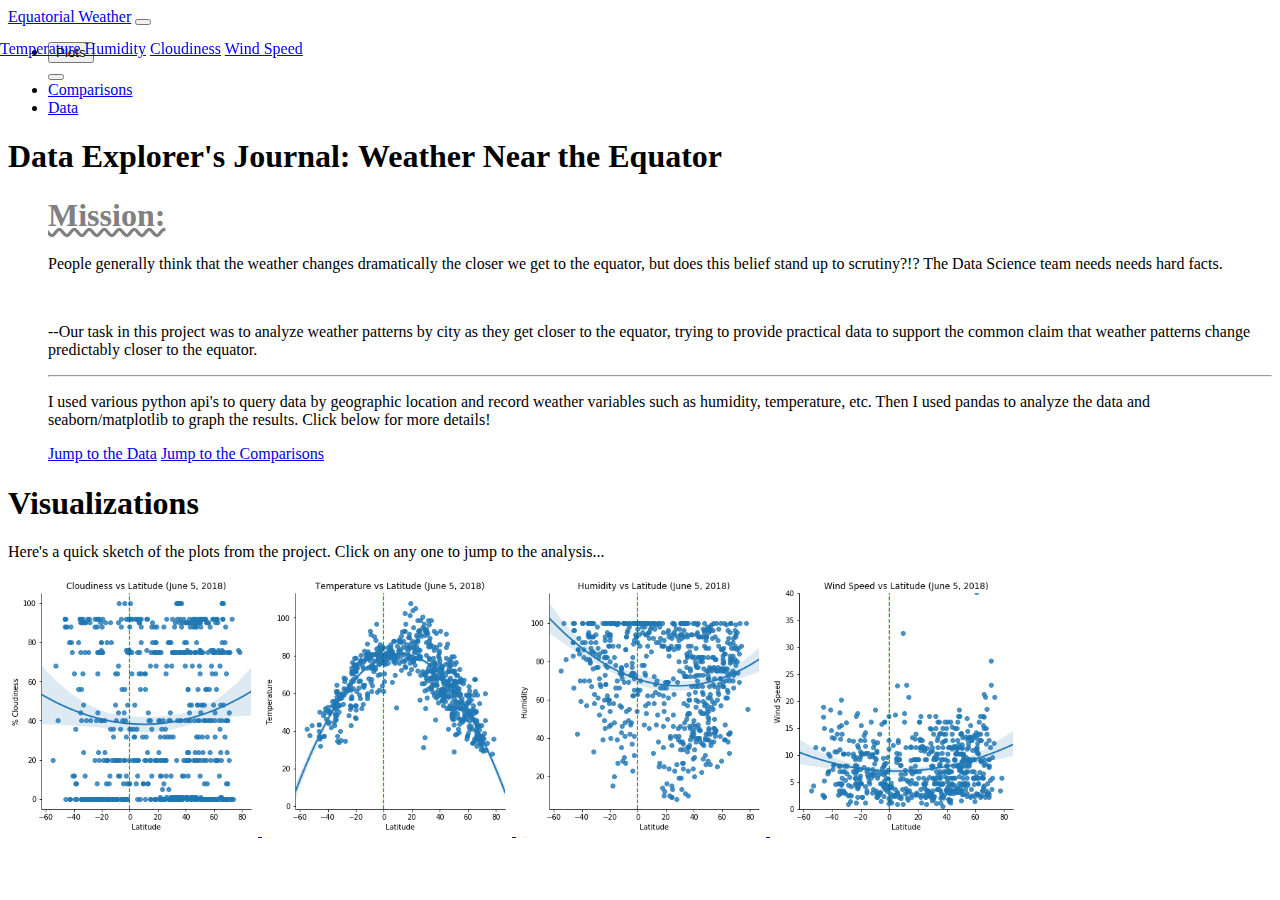
<file: index.html>
<!DOCTYPE html>
<html lang="en">
<head>
    <meta charset="UTF-8">
    <meta name="viewport" content="width=device-width, initial-scale=1.0">
    <meta http-equiv="X-UA-Compatible" content="ie=edge">
    <title>Equator Weather Project</title>
    <link rel="stylesheet" href="https://bootswatch.com/4/sketchy/bootstrap.min.css"/>
    <link rel="stylesheet" href="style.css"/>
</head>

<nav class="navbar navbar-expand-lg navbar-dark bg-dark">
    <a class="navbar-brand" href="index.html">Equatorial Weather</a>
    <button class="navbar-toggler" type="button" data-toggle="collapse" data-target="#navbarColor02" aria-controls="navbarColor02" aria-expanded="false" aria-label="Toggle navigation">
      <span class="navbar-toggler-icon"></span>
    </button>
  
    <div class="collapse navbar-collapse" id="navbarColor02">
      <ul class="navbar-nav ml-auto">
        <li class="nav-item">
            <div class="btn-group" role="group" aria-label="Button group with nested dropdown">
                <button type="button" class="btn btn-primary">Plots</button>
                <div class="btn-group" role="group">
                  <button id="btnGroupDrop1" type="button" class="btn btn-primary dropdown-toggle" data-toggle="dropdown" aria-haspopup="true" aria-expanded="false"></button>
                  <div class="dropdown-menu" aria-labelledby="btnGroupDrop1" x-placement="bottom-start" style="position: absolute; transform: translate3d(0px, 40px, 0px); top: 0px; left: 0px; will-change: transform;">
                    <a class="dropdown-item" href="temp_v_lat.html">Temperature</a>
                    <a class="dropdown-item" href="humidity_v_lat.html">Humidity</a>
                    <a class="dropdown-item" href="cloud_v_lat.html">Cloudiness</a>
                    <a class="dropdown-item" href="ws_v_lat.html">Wind Speed</a>
                  </div>
                </div>
            </div>
        </li>  
        <li class="nav-item">
          <a class="nav-link" href="comparisons.html">Comparisons</a>
        </li>
        <li class="nav-item my-2 my-lg-0">
          <a class="nav-link" href="data.html">Data</a>
        </li>
        
      </ul>
    </div>
</nav>

<body>
    <div class="row text-center">
           <div class="col-xs-3 col-sm-6 col-md-12">
              <h1>Data Explorer's Journal: Weather Near the Equator</h1>
            </div>
    </div>
    <dir class="container">
        <div class="jumbotron">
            <h1 class="display-3 wavey">Mission:</h1>
            <p class="lead">People generally think that the weather changes dramatically the closer we get to the equator, but does this belief stand up to scrutiny?!? The Data Science team needs needs hard facts.</p>
            <br>
            <p class="lead">--Our task in this project was to analyze weather patterns by city as they get closer to the equator, trying to provide practical data to support the common claim that weather patterns change predictably closer to the equator.</p>
            <hr class="my-4">
            <p><span class="glyphicon glyphicon-star" aria-hidden="true"></span>
              I used various python api's to query data by geographic location and record weather variables such as humidity, temperature, etc. Then I used pandas to analyze the data and seaborn/matplotlib to graph the results. Click below for more details!</p>
            <p class="lead">
              <a class="btn btn-primary btn-lg" href="data.html" role="button">Jump to the Data</a>
              <a class="btn btn-primary btn-lg" href="comparisons.html" role="button">Jump to the Comparisons</a>
            </p>
          </div>
    </dir>
    <div class="container">
      <div class="row">
        <div class="col-xs-3 col-sm-6 col-md-12">
          <h1>
            Visualizations  
          </h1>
          <p class="small-font">
              Here's a quick sketch of the plots from the project. Click on any one to jump to the analysis...
            </p>
        </div>
      </div>
      <div class="row">
          <div class="col-xs-3 col-sm-6 col-md-12">
              <a href="cloud_v_lat.html"> 
                  <img src="cloud_v_lat.png" alt="Cloudiness" width="250">
                </a>
                <a href="temp_v_lat.html"> 
                  <img src="temp_v_lat.png" alt="temp" width="250">
                </a>
                <a href="humidity_v_lat.html"> 
                  <img src="humidity_v_lat.png" alt="humidity" width="250">
                </a>
                <a href="ws_v_lat.html"> 
                    <img src="ws_v_lat.png" alt="wind speed" width="250">
                  </a>
          </div>
      </div>


    </div>
    
    



<script src="https://ajax.googleapis.com/ajax/libs/jquery/3.1.1/jquery.min.js"></script>
<script src="https://stackpath.bootstrapcdn.com/bootstrap/4.1.2/js/bootstrap.min.js" integrity="sha384-o+RDsa0aLu++PJvFqy8fFScvbHFLtbvScb8AjopnFD+iEQ7wo/CG0xlczd+2O/em" crossorigin="anonymous"></script>

</body>
</html>
</file>
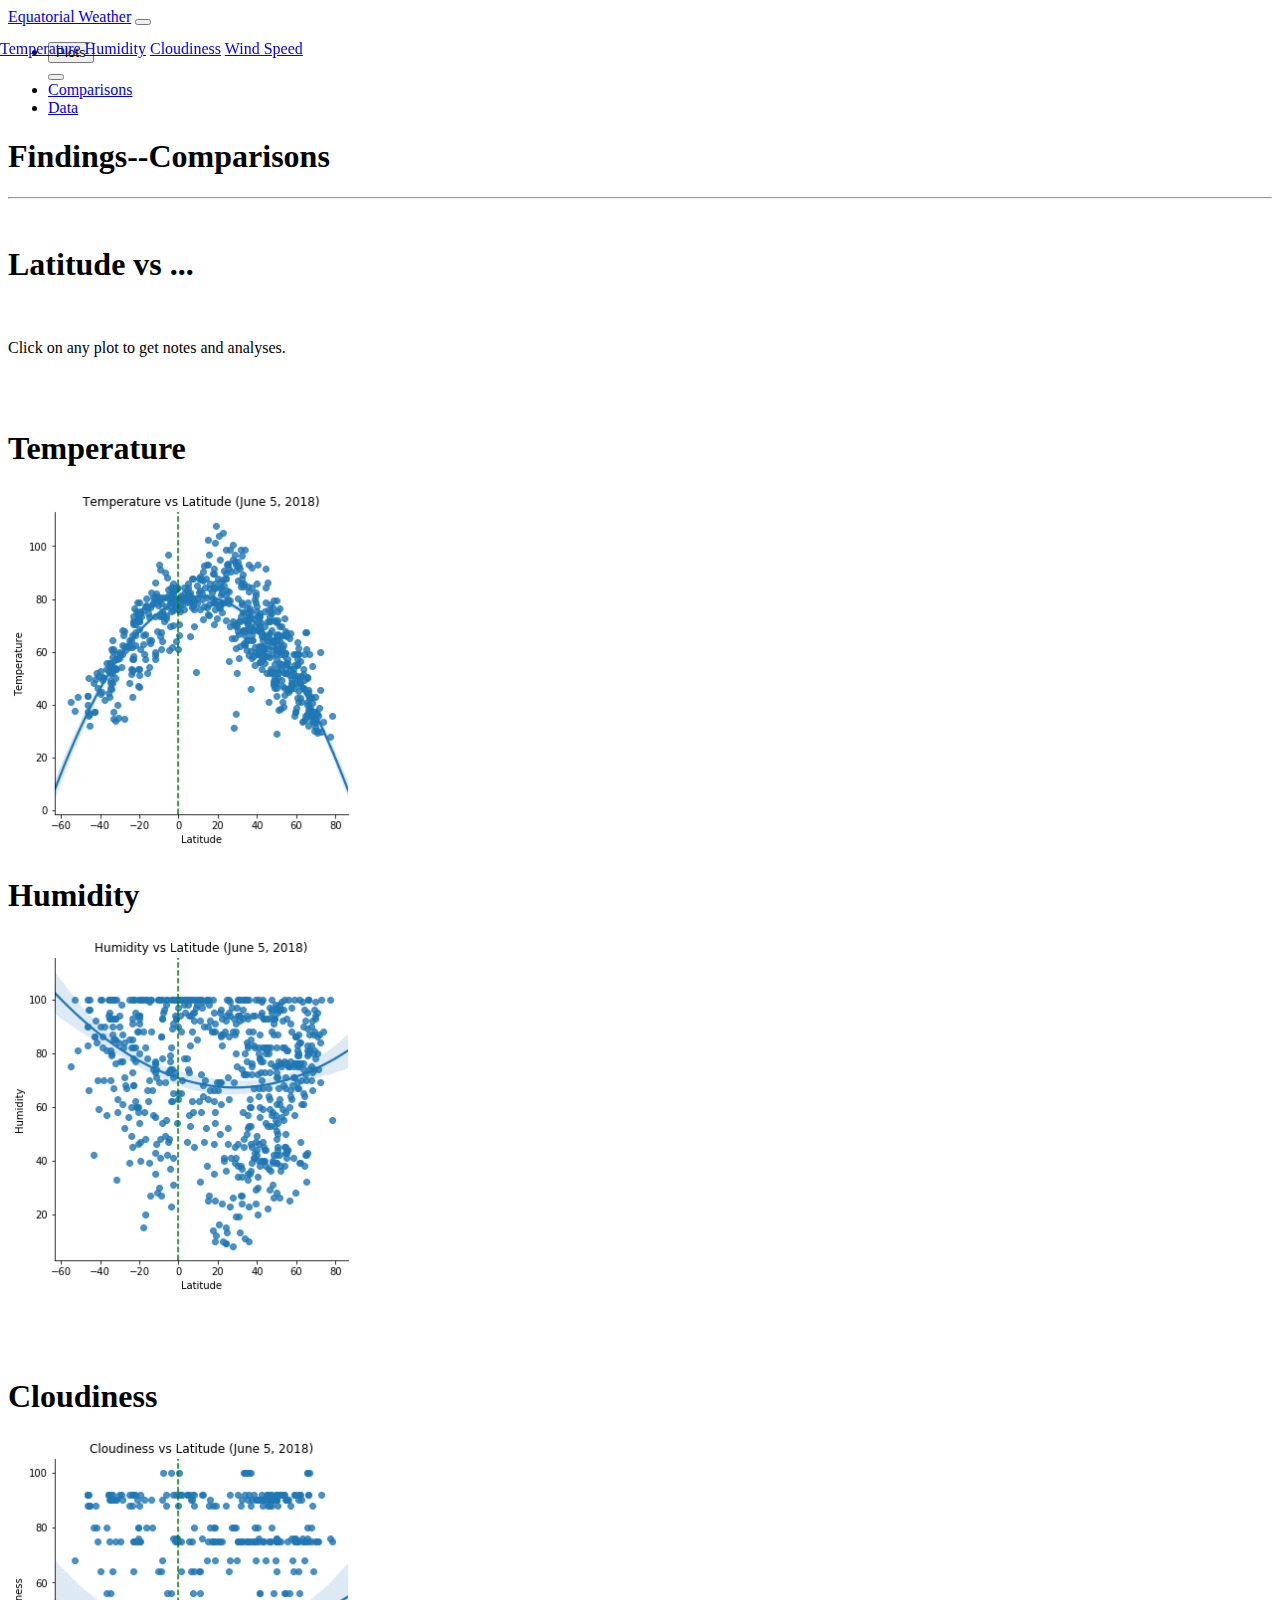
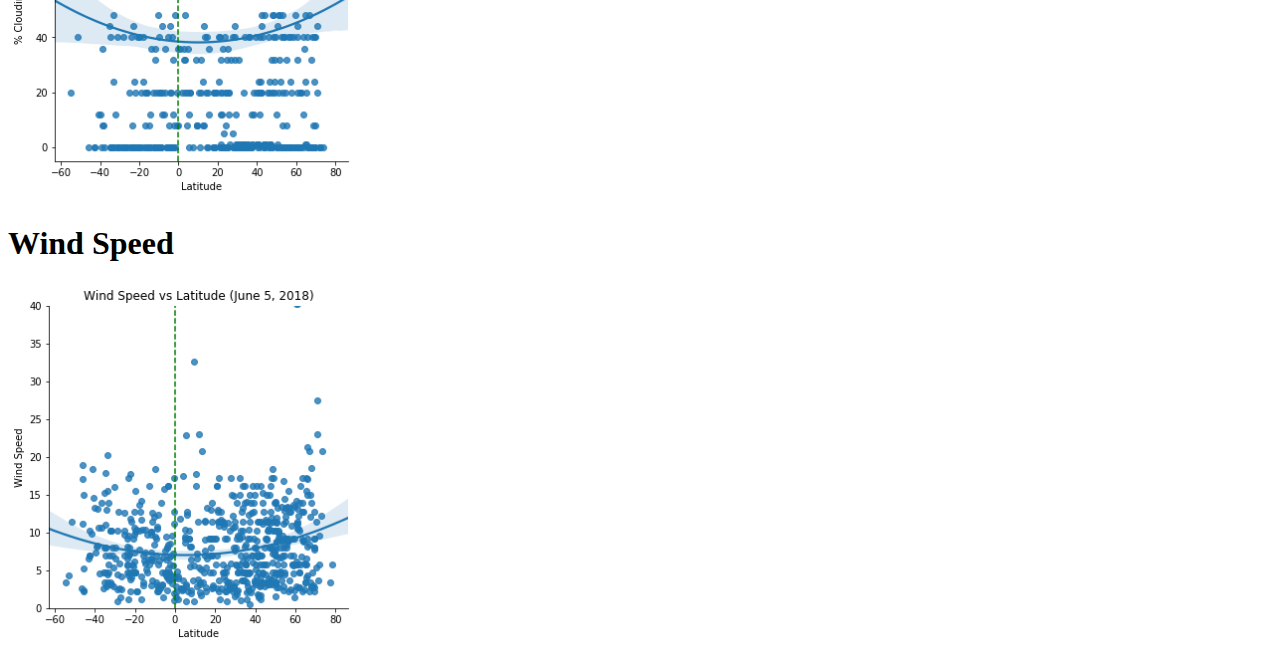
<file: comparisons.html>
<!DOCTYPE html>
<html lang="en">
<head>
    <meta charset="UTF-8">
    <meta name="viewport" content="width=device-width, initial-scale=1.0">
    <meta http-equiv="X-UA-Compatible" content="ie=edge">
    <title>Equator Weather Project: Comparisons</title>
    <link rel="stylesheet" href="https://bootswatch.com/4/sketchy/bootstrap.min.css"/>
    <link rel="stylesheet" href="style.css"/>
</head>

<nav class="navbar navbar-expand-lg navbar-dark bg-dark">
    <a class="navbar-brand" href="index.html">Equatorial Weather</a>
    <button class="navbar-toggler" type="button" data-toggle="collapse" data-target="#navbarColor02" aria-controls="navbarColor02" aria-expanded="false" aria-label="Toggle navigation">
      <span class="navbar-toggler-icon"></span>
    </button>
  
    <div class="collapse navbar-collapse" id="navbarColor02">
      <ul class="navbar-nav ml-auto">
        <li class="nav-item">
            <div class="btn-group" role="group" aria-label="Button group with nested dropdown">
                <button type="button" class="btn btn-primary">Plots</button>
                <div class="btn-group" role="group">
                  <button id="btnGroupDrop1" type="button" class="btn btn-primary dropdown-toggle" data-toggle="dropdown" aria-haspopup="true" aria-expanded="false"></button>
                  <div class="dropdown-menu" aria-labelledby="btnGroupDrop1" x-placement="bottom-start" style="position: absolute; transform: translate3d(0px, 40px, 0px); top: 0px; left: 0px; will-change: transform;">
                    <a class="dropdown-item" href="temp_v_lat.html">Temperature</a>
                    <a class="dropdown-item" href="humidity_v_lat.html">Humidity</a>
                    <a class="dropdown-item" href="cloud_v_lat.html">Cloudiness</a>
                    <a class="dropdown-item" href="ws_v_lat.html">Wind Speed</a>
                  </div>
                </div>
            </div>
        </li>  
        <li class="nav-item">
          <a class="nav-link" href="comparisons.html">Comparisons</a>
        </li>
        <li class="nav-item my-2 my-lg-0">
          <a class="nav-link" href="data.html">Data</a>
        </li>
        
      </ul>
    </div>
</nav>

<body>
    <div class="row text-center">
         <div class="col-xs-3 col-sm-6 col-md-12">
            <h1>Findings--Comparisons</h1>
          </div>
    </div>
    <hr>
    <br>
    <div class="row text-center">
        <div class="col-xs-3 col-sm-6 col-md-12">
           <h1>Latitude vs ...</h1>
         </div>
    </div>
    <br>
    <div class="container">
    <div class="row">
        <div class="col-xs-3 col-sm-6 col-md-12">
          <p class="findings">Click on any plot to get notes and analyses.</p>
        </div>
    </div>
    <br>
    <br>
    <div class="row">
      <div class="col-xs-3 col-sm-6 col-md-6">
          <h1 class="findings">Temperature</h1>
            <a href="temp_v_lat.html"> 
              <img src="temp_v_lat.png" alt="temp" width="350">
            </a>
      </div>
      <div class="col-xs-3 col-sm-6 col-md-6">
          <h1 class="findings">Humidity</h1>
            <a href="humidity_v_lat.html">
              <img src="humidity_v_lat.png" alt="Humidity" width="350">
            </a>     
      </div>
    </div>
    <br>
    <br>
    <br>
    <div class="row">
      <div class="col-xs-3 col-sm-6 col-md-6">
          <h1 class="findings">Cloudiness</h1>
            <a href="cloud_v_lat.html"> 
              <img src="cloud_v_lat.png" alt="Cloudiness" width="350">
            </a>
      </div>
      <div class="col-xs-3 col-sm-6 col-md-6">
          <h1 class="findings">Wind Speed</h1>
            <a href="ws_v_lat.html">
              <img src="ws_v_lat.png" alt="Wind Speed" width="350">
            </a>     
      </div>
    </div>

</div>

<script src="https://ajax.googleapis.com/ajax/libs/jquery/3.1.1/jquery.min.js"></script>
<script src="https://stackpath.bootstrapcdn.com/bootstrap/4.1.2/js/bootstrap.min.js" integrity="sha384-o+RDsa0aLu++PJvFqy8fFScvbHFLtbvScb8AjopnFD+iEQ7wo/CG0xlczd+2O/em" crossorigin="anonymous"></script>

</body>
</html>
</file>
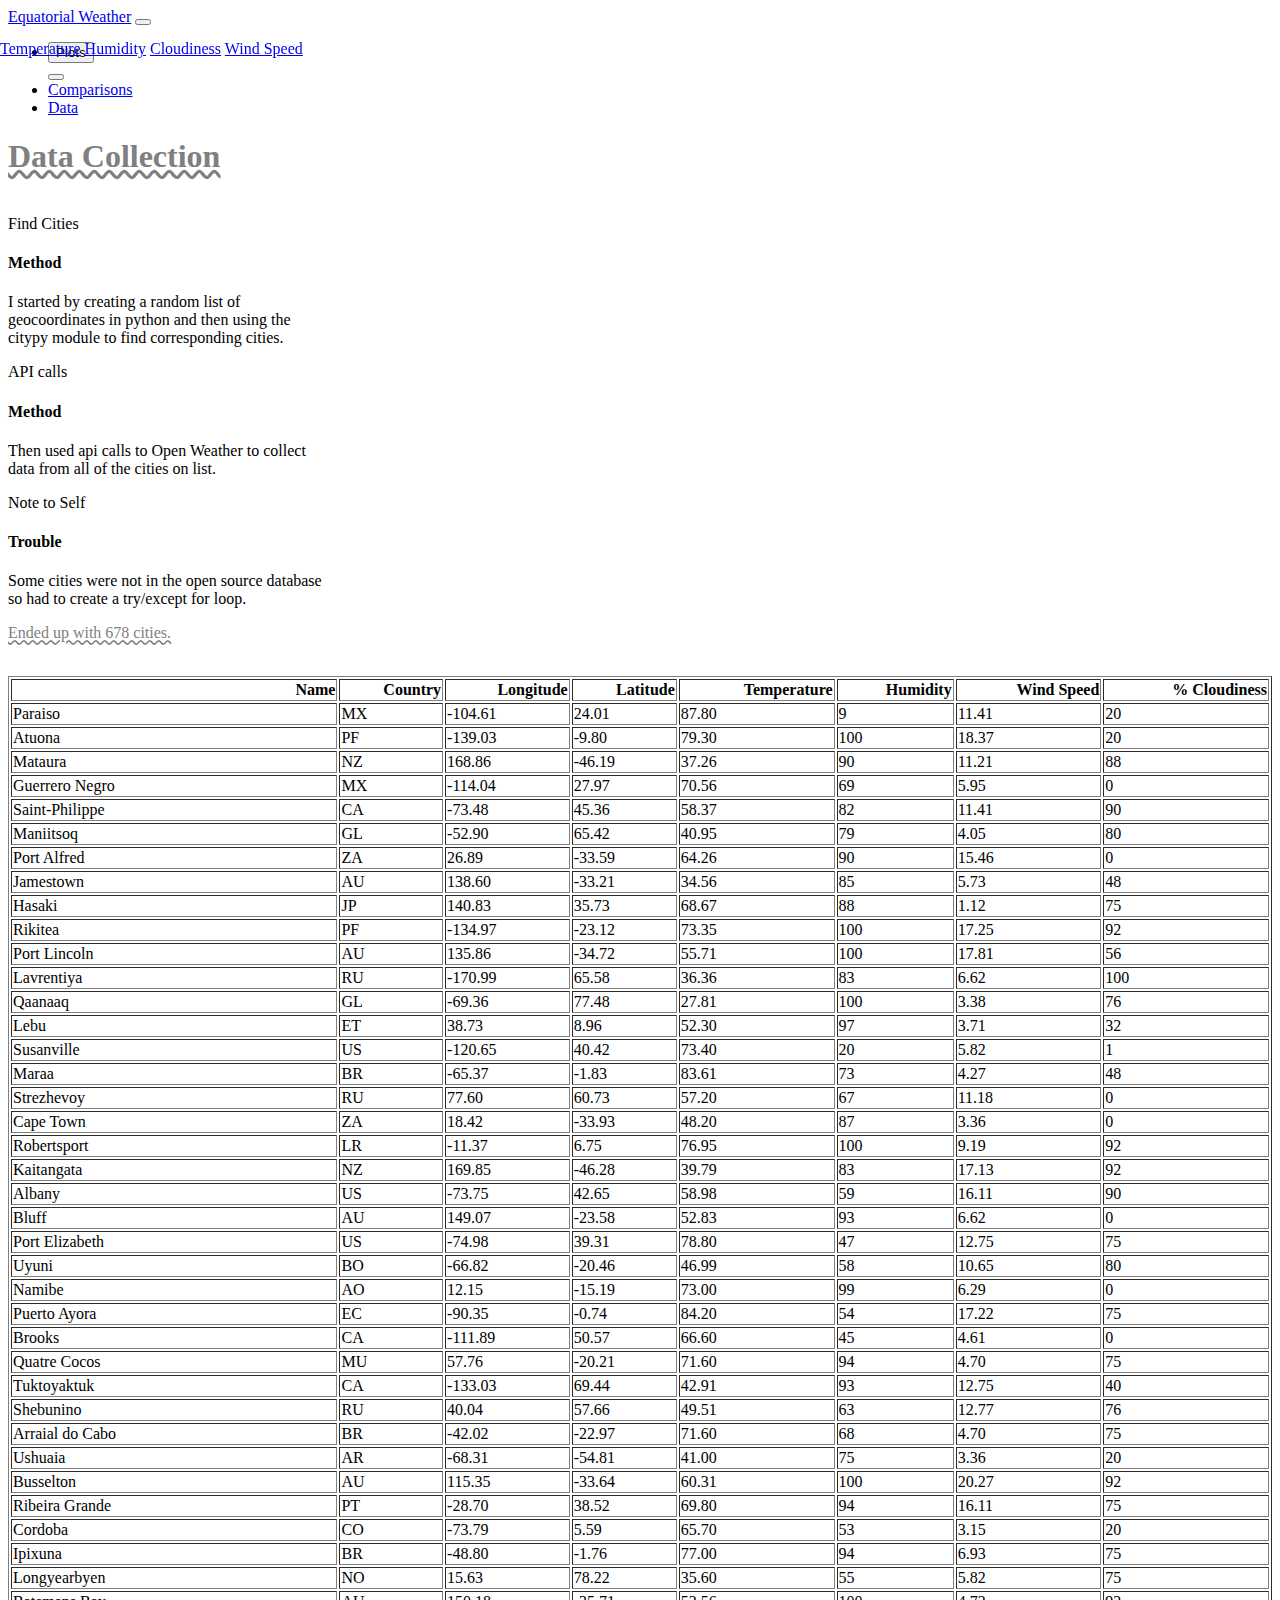
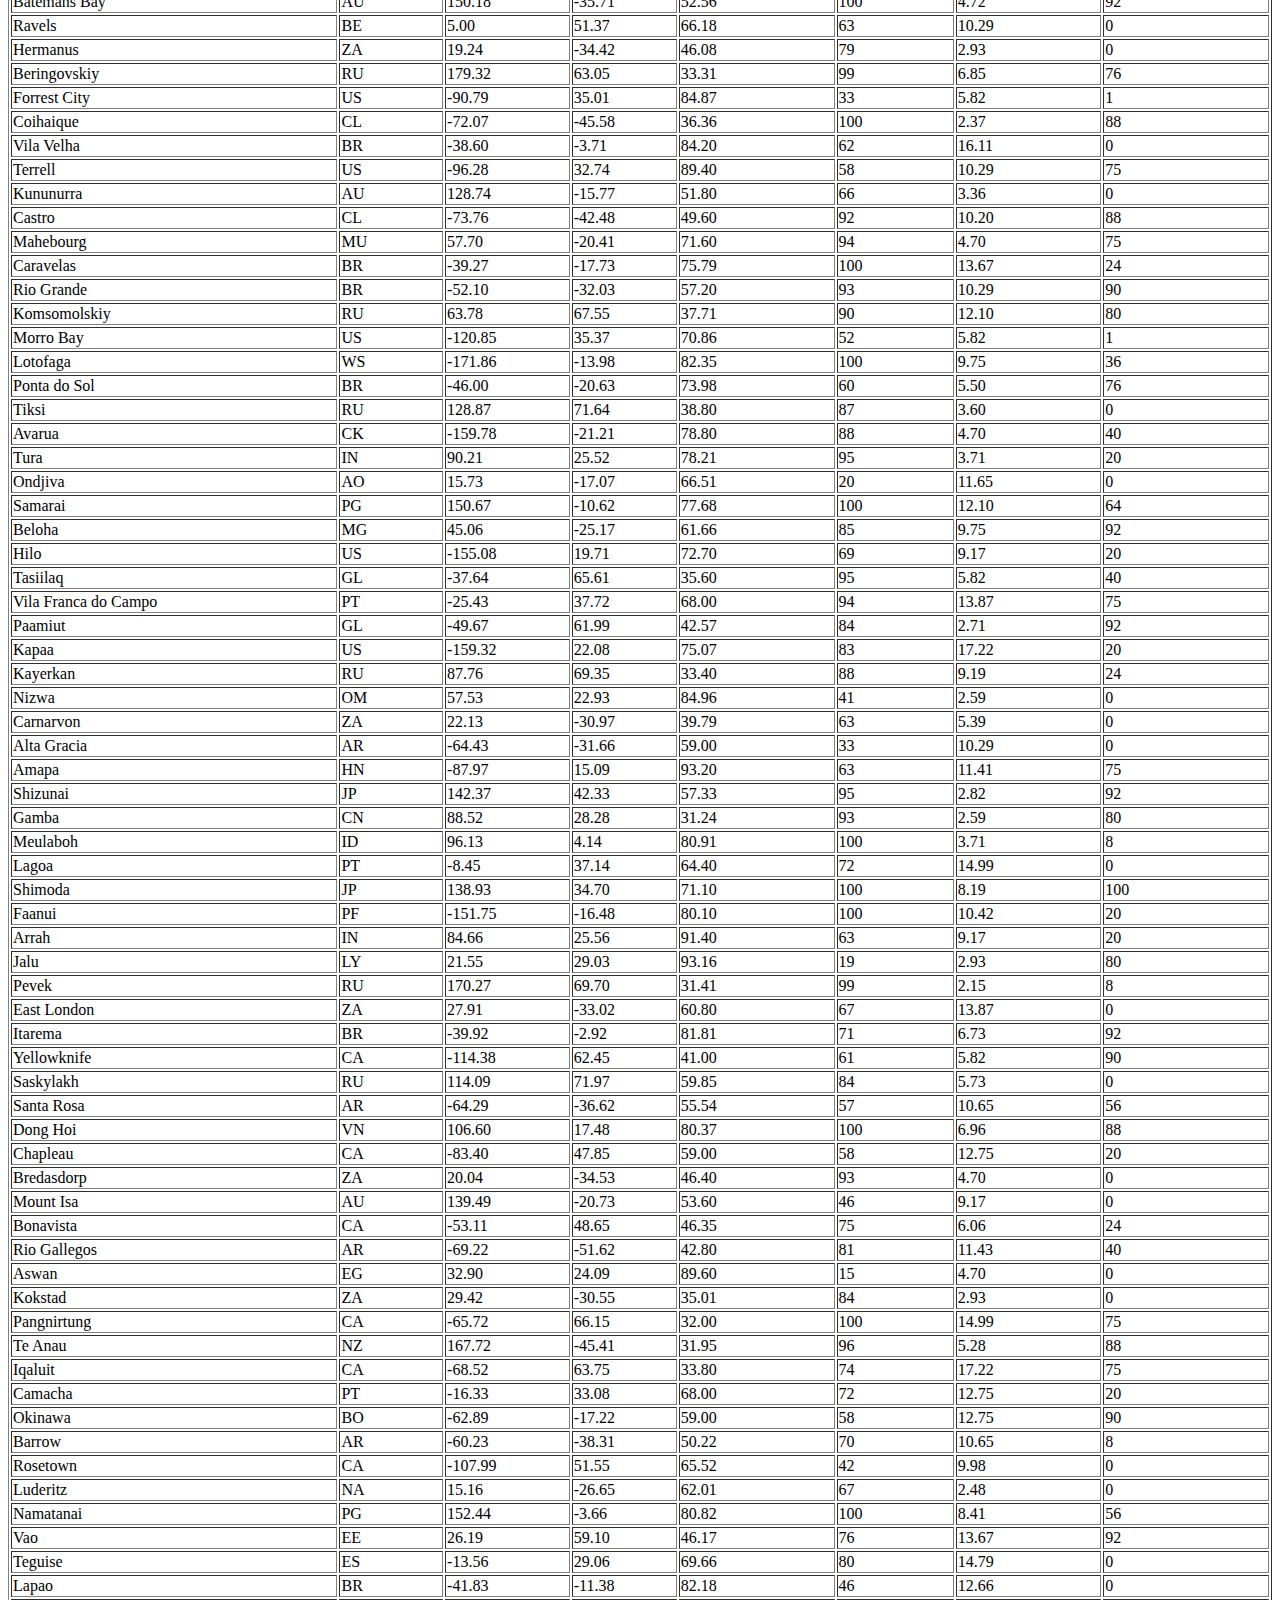
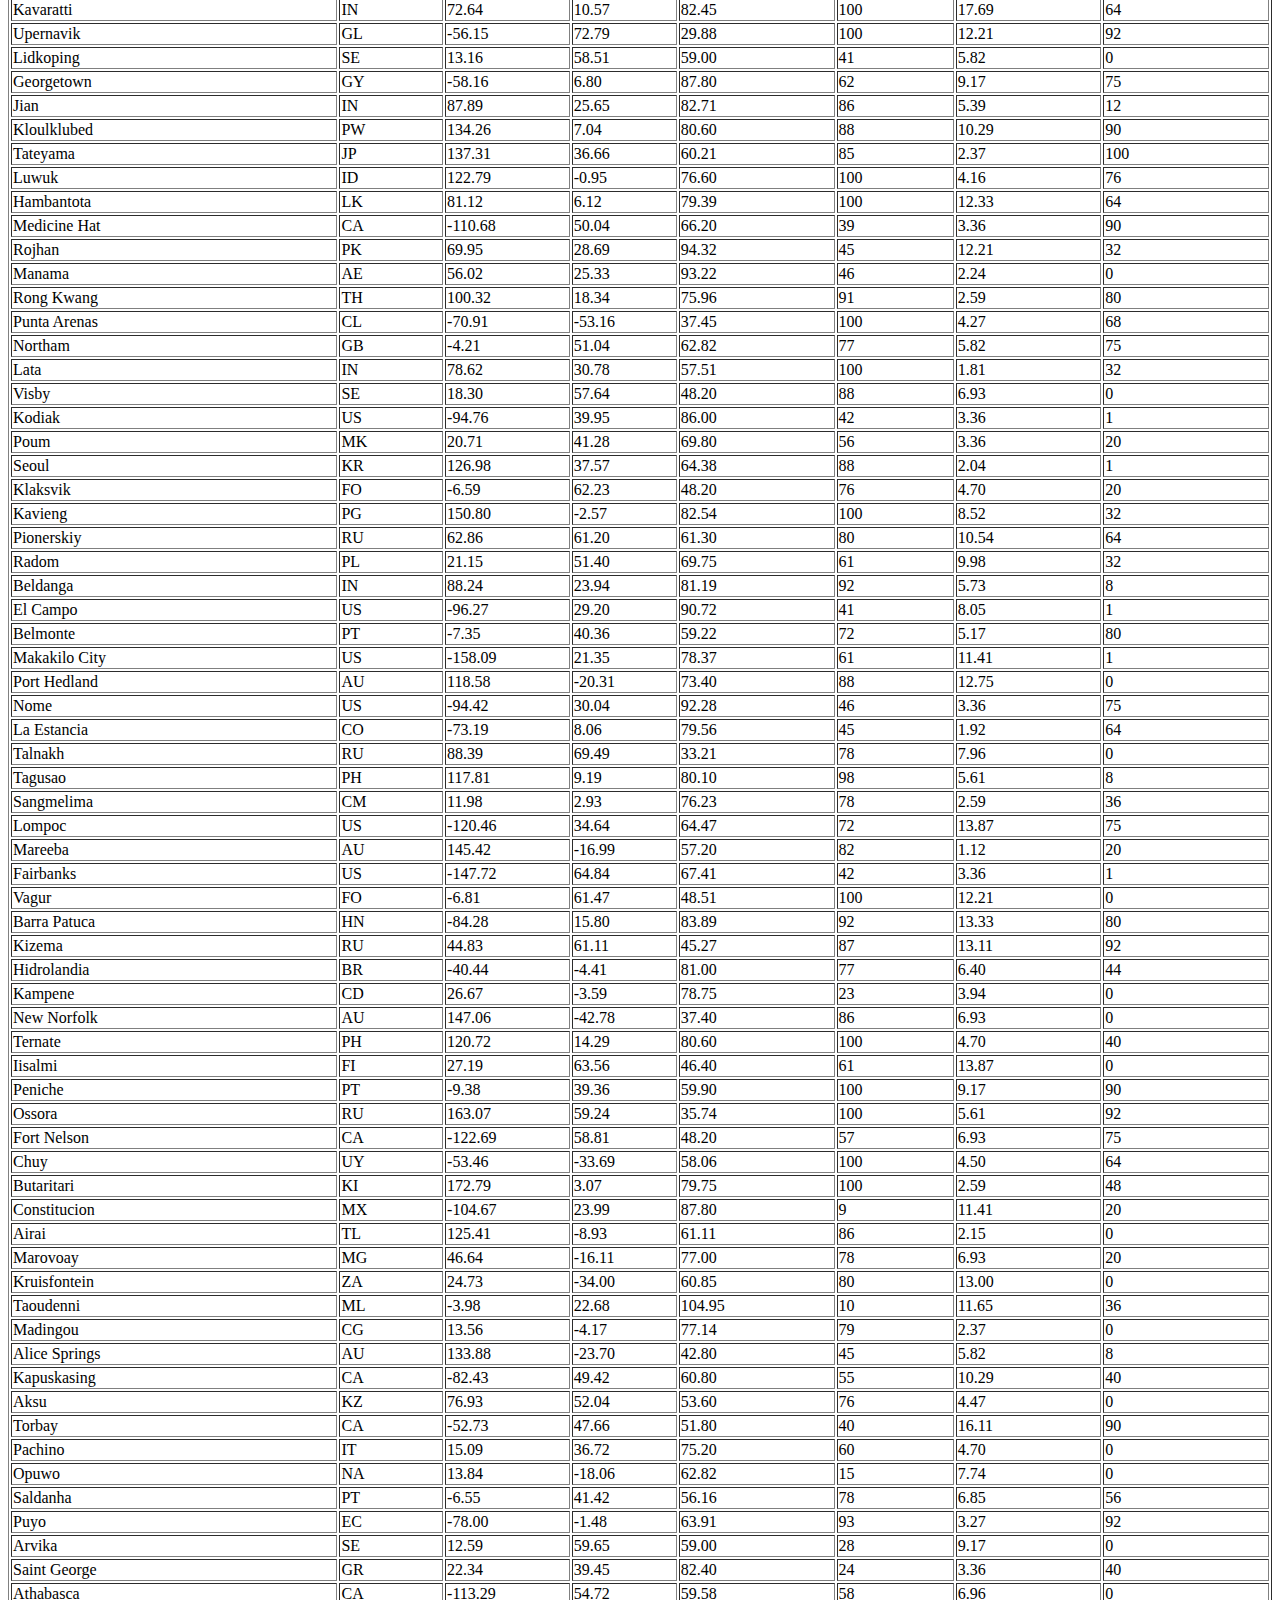
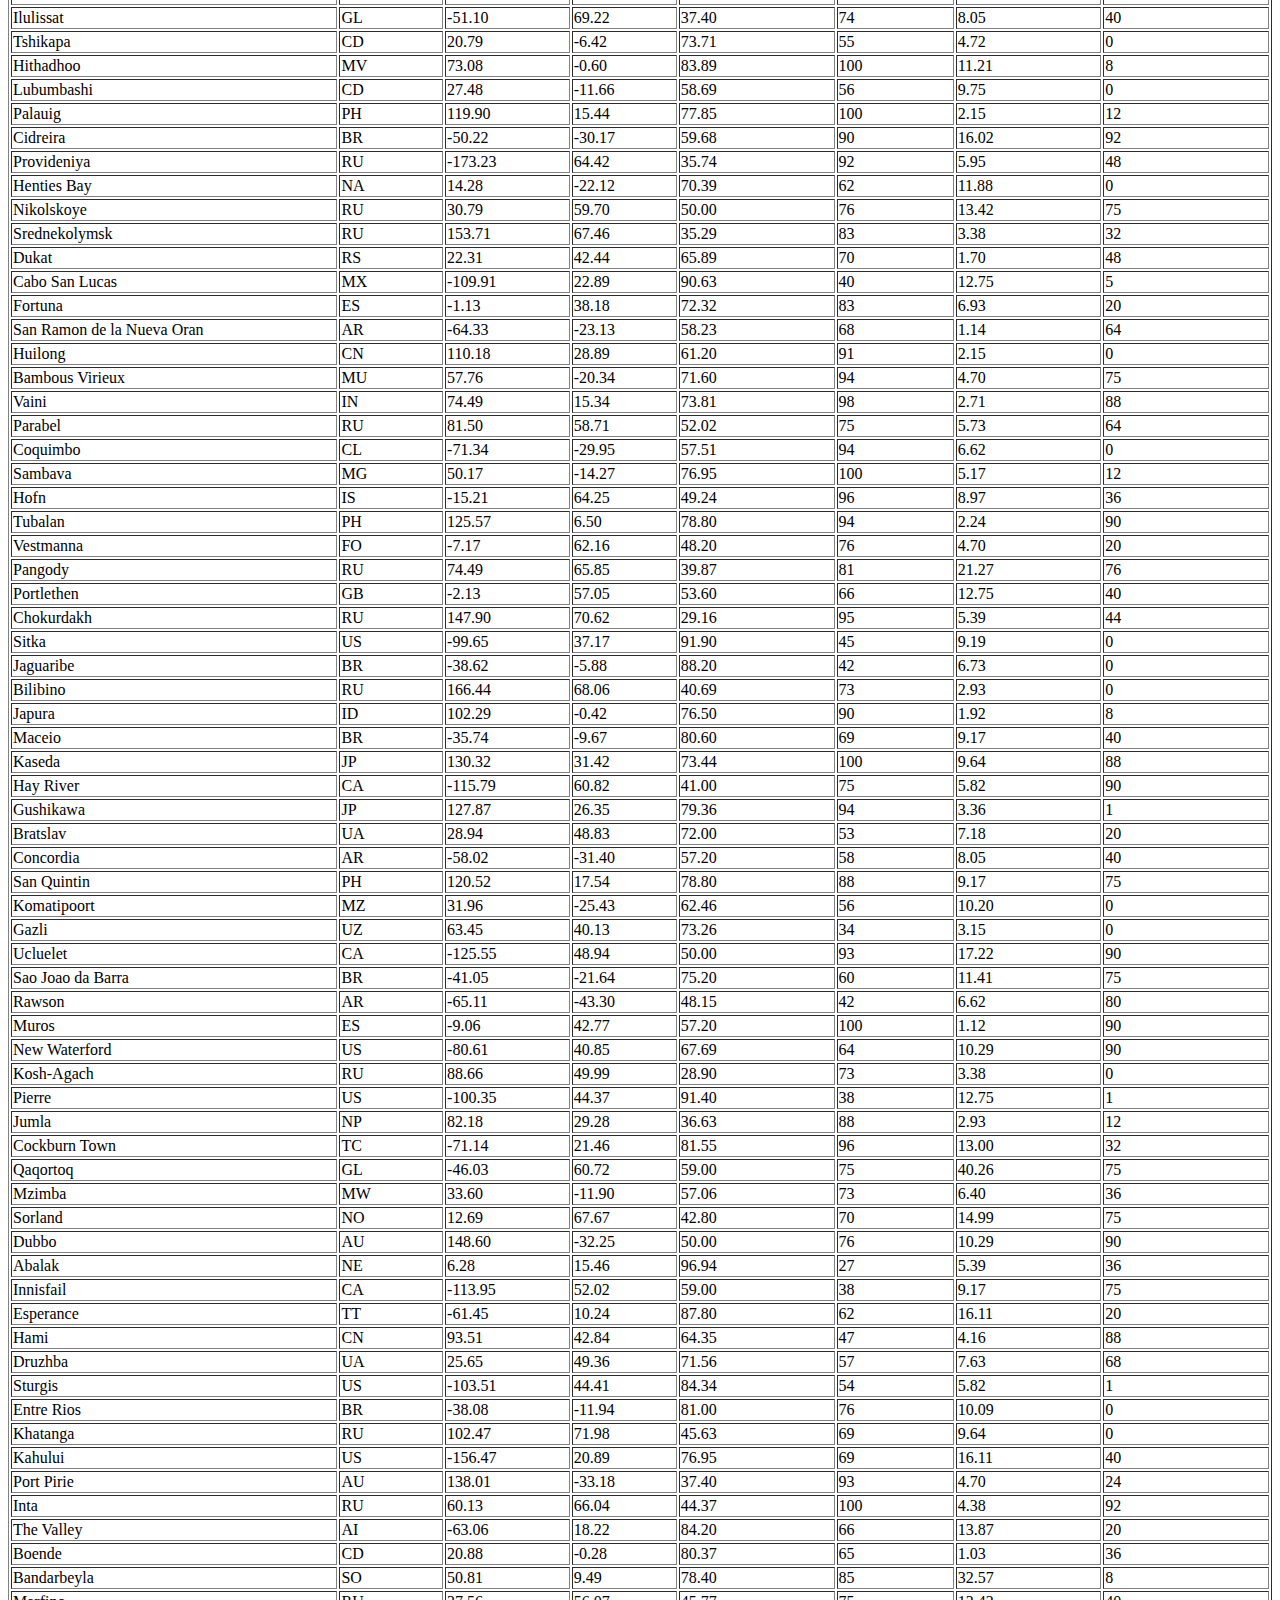
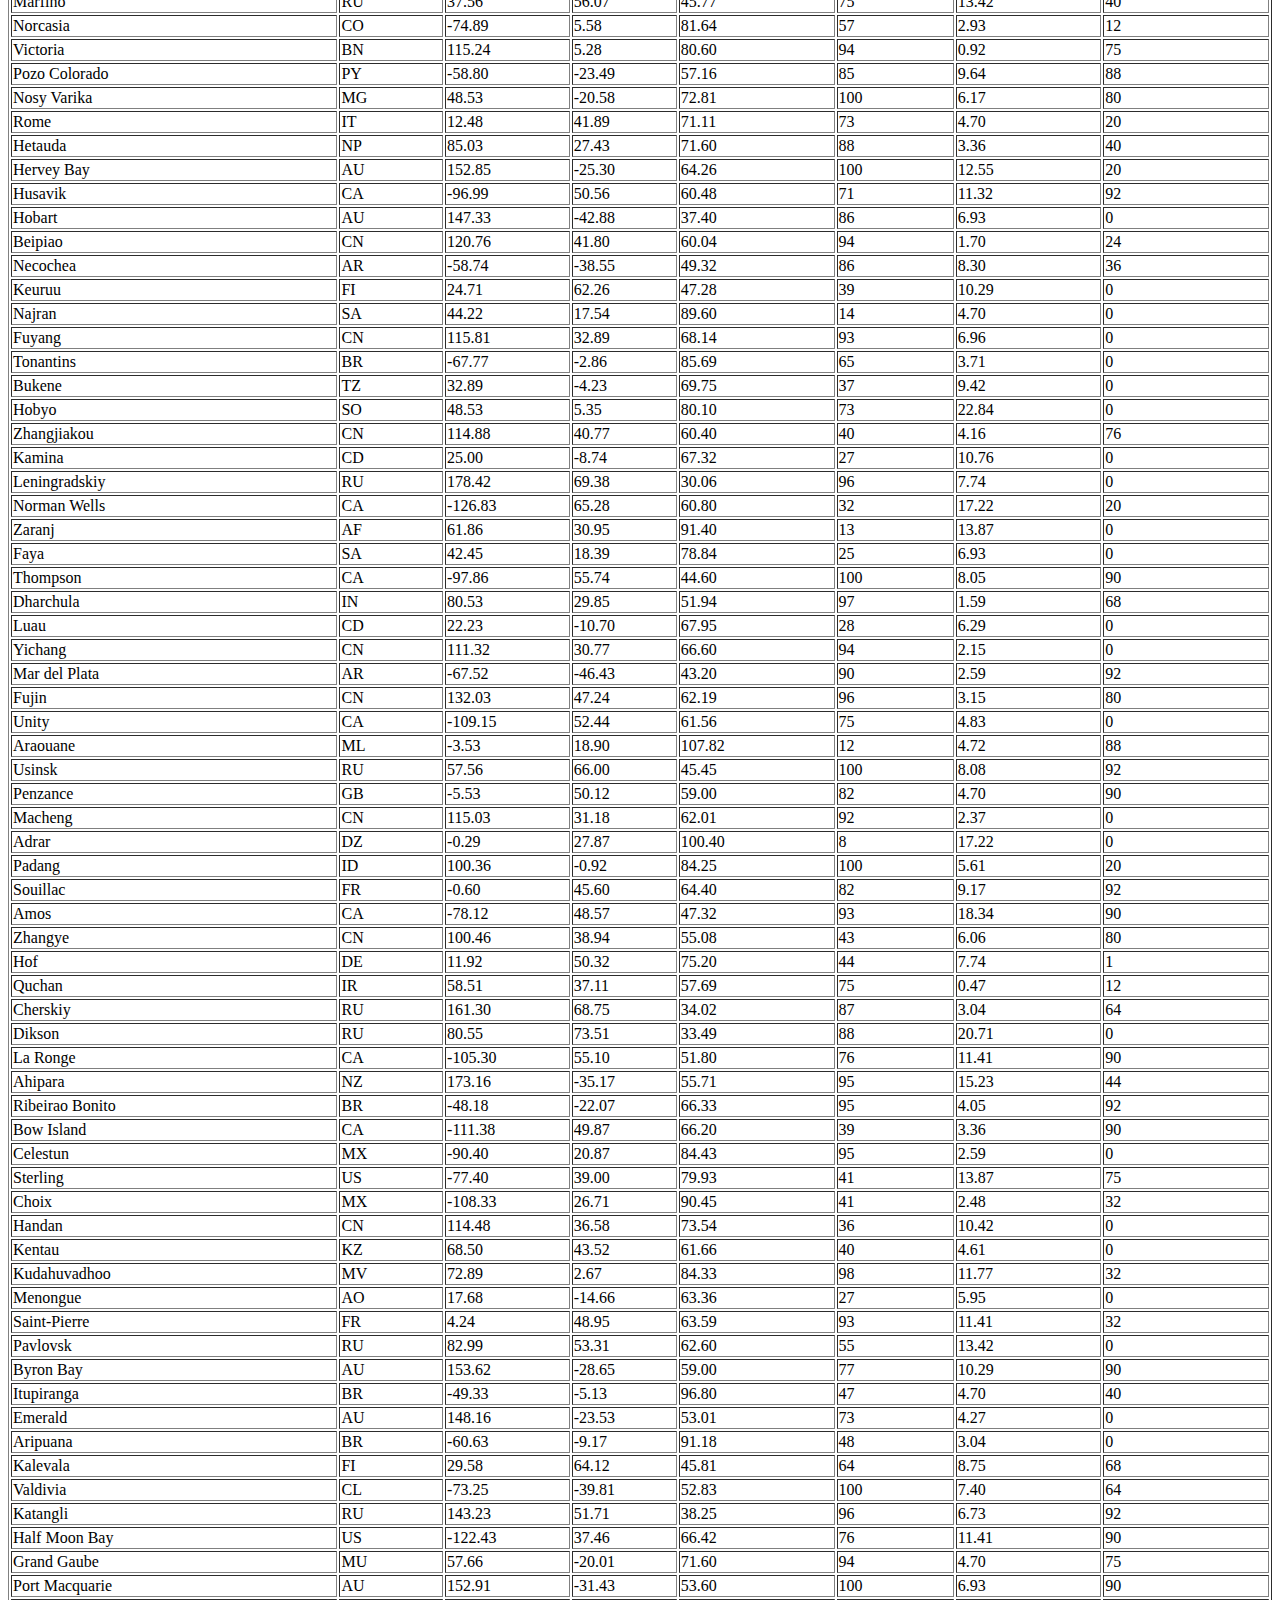
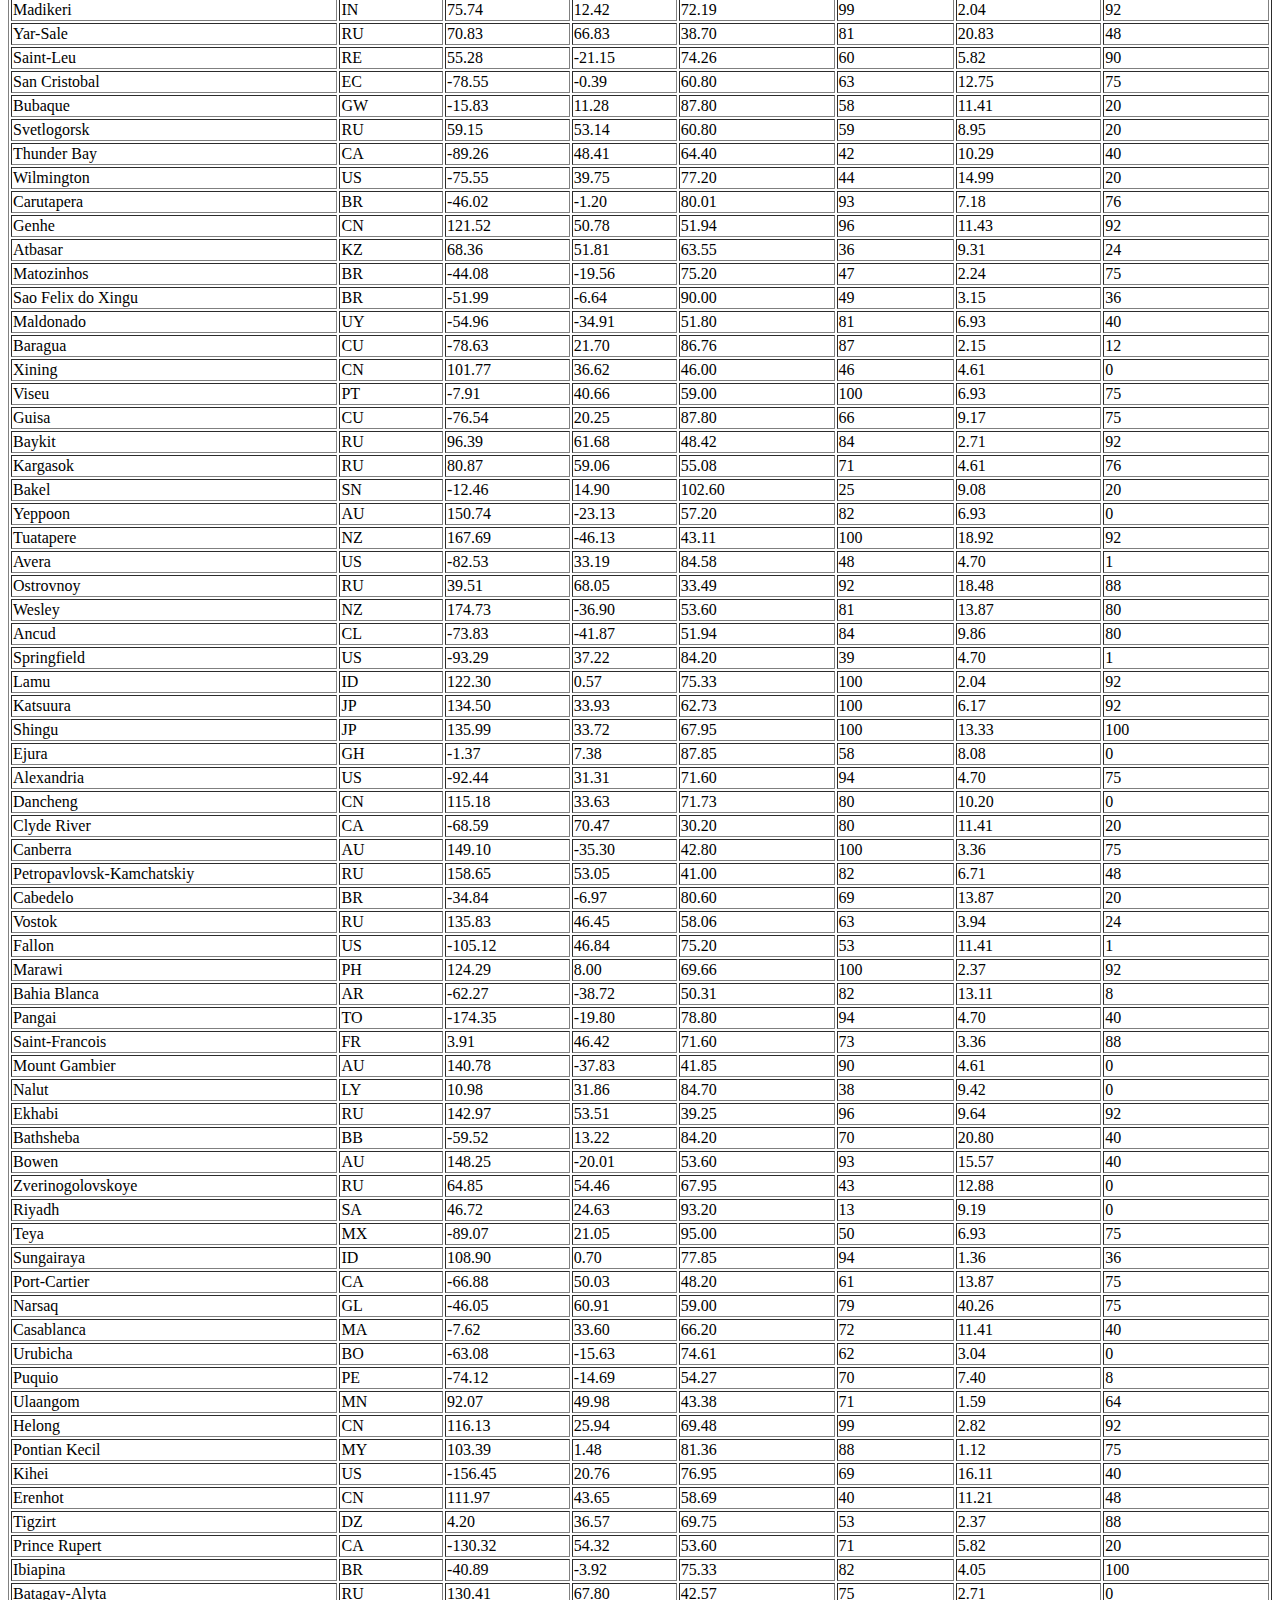
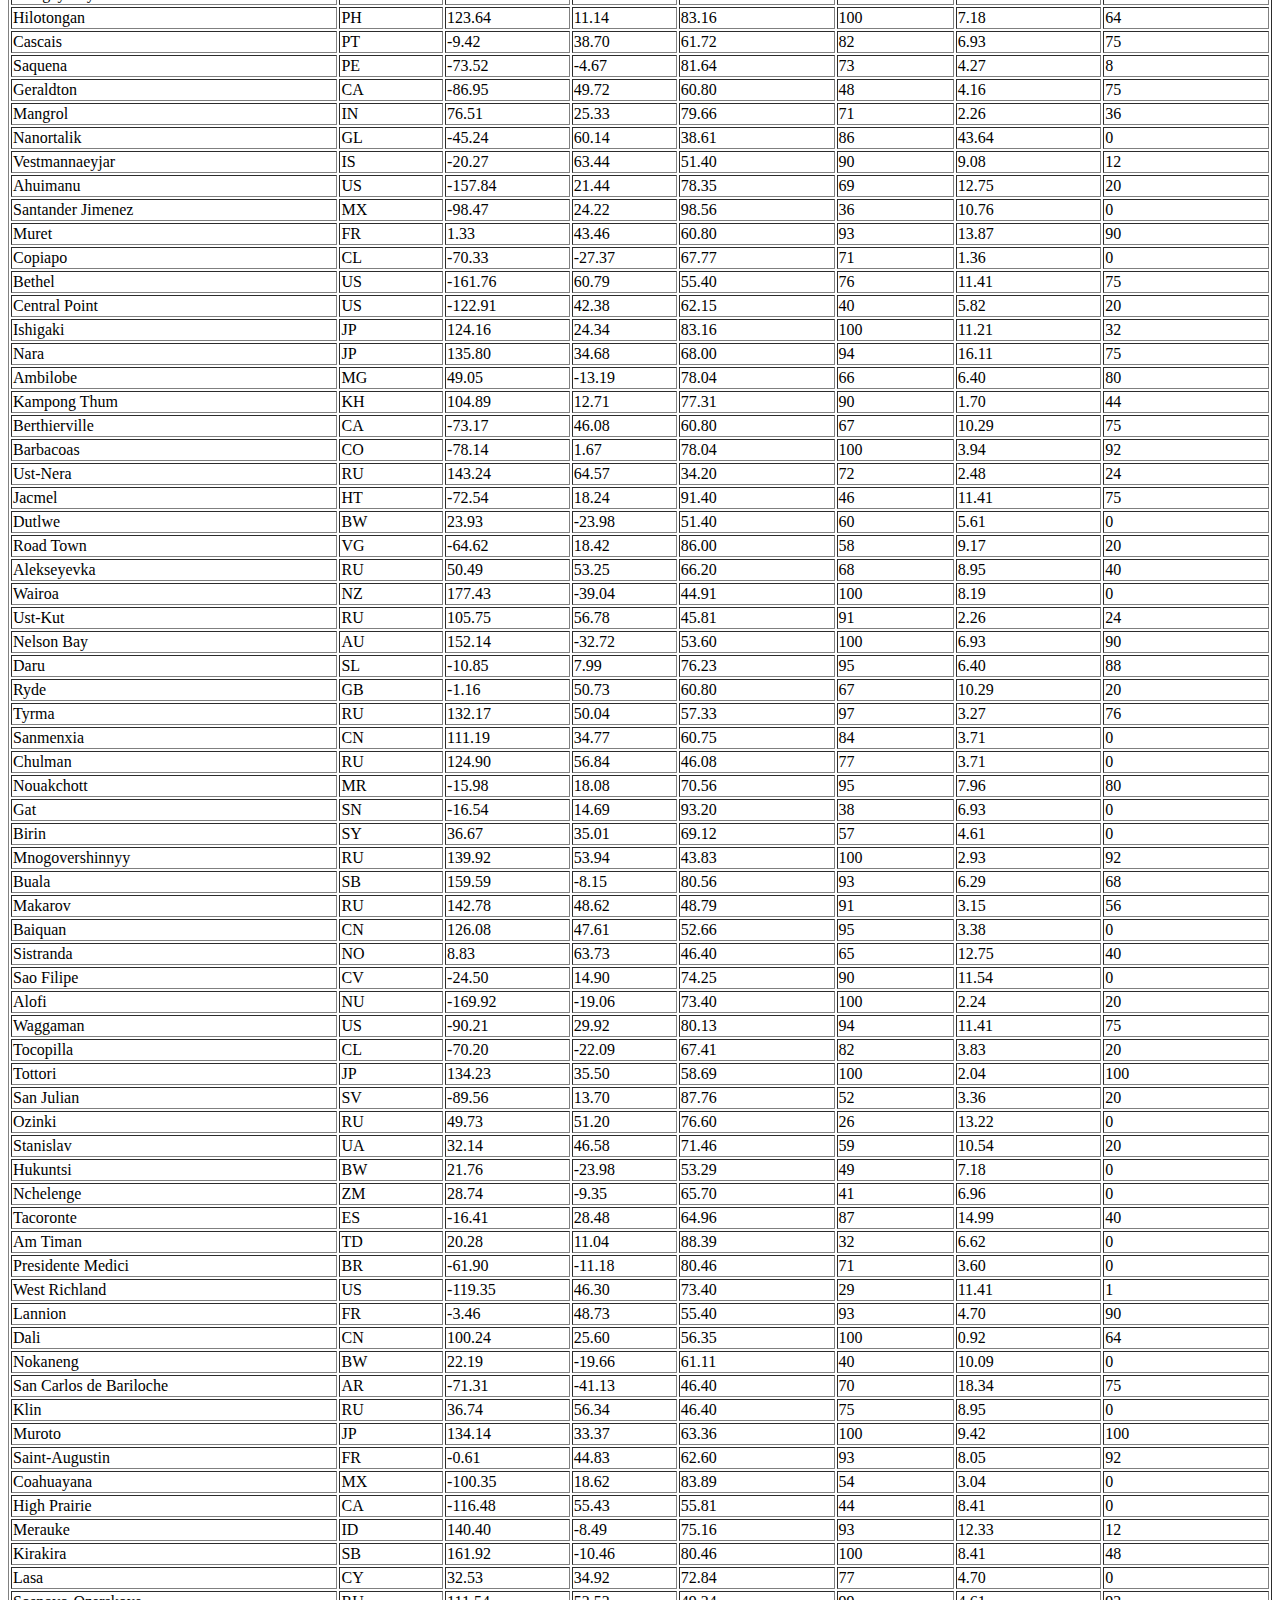
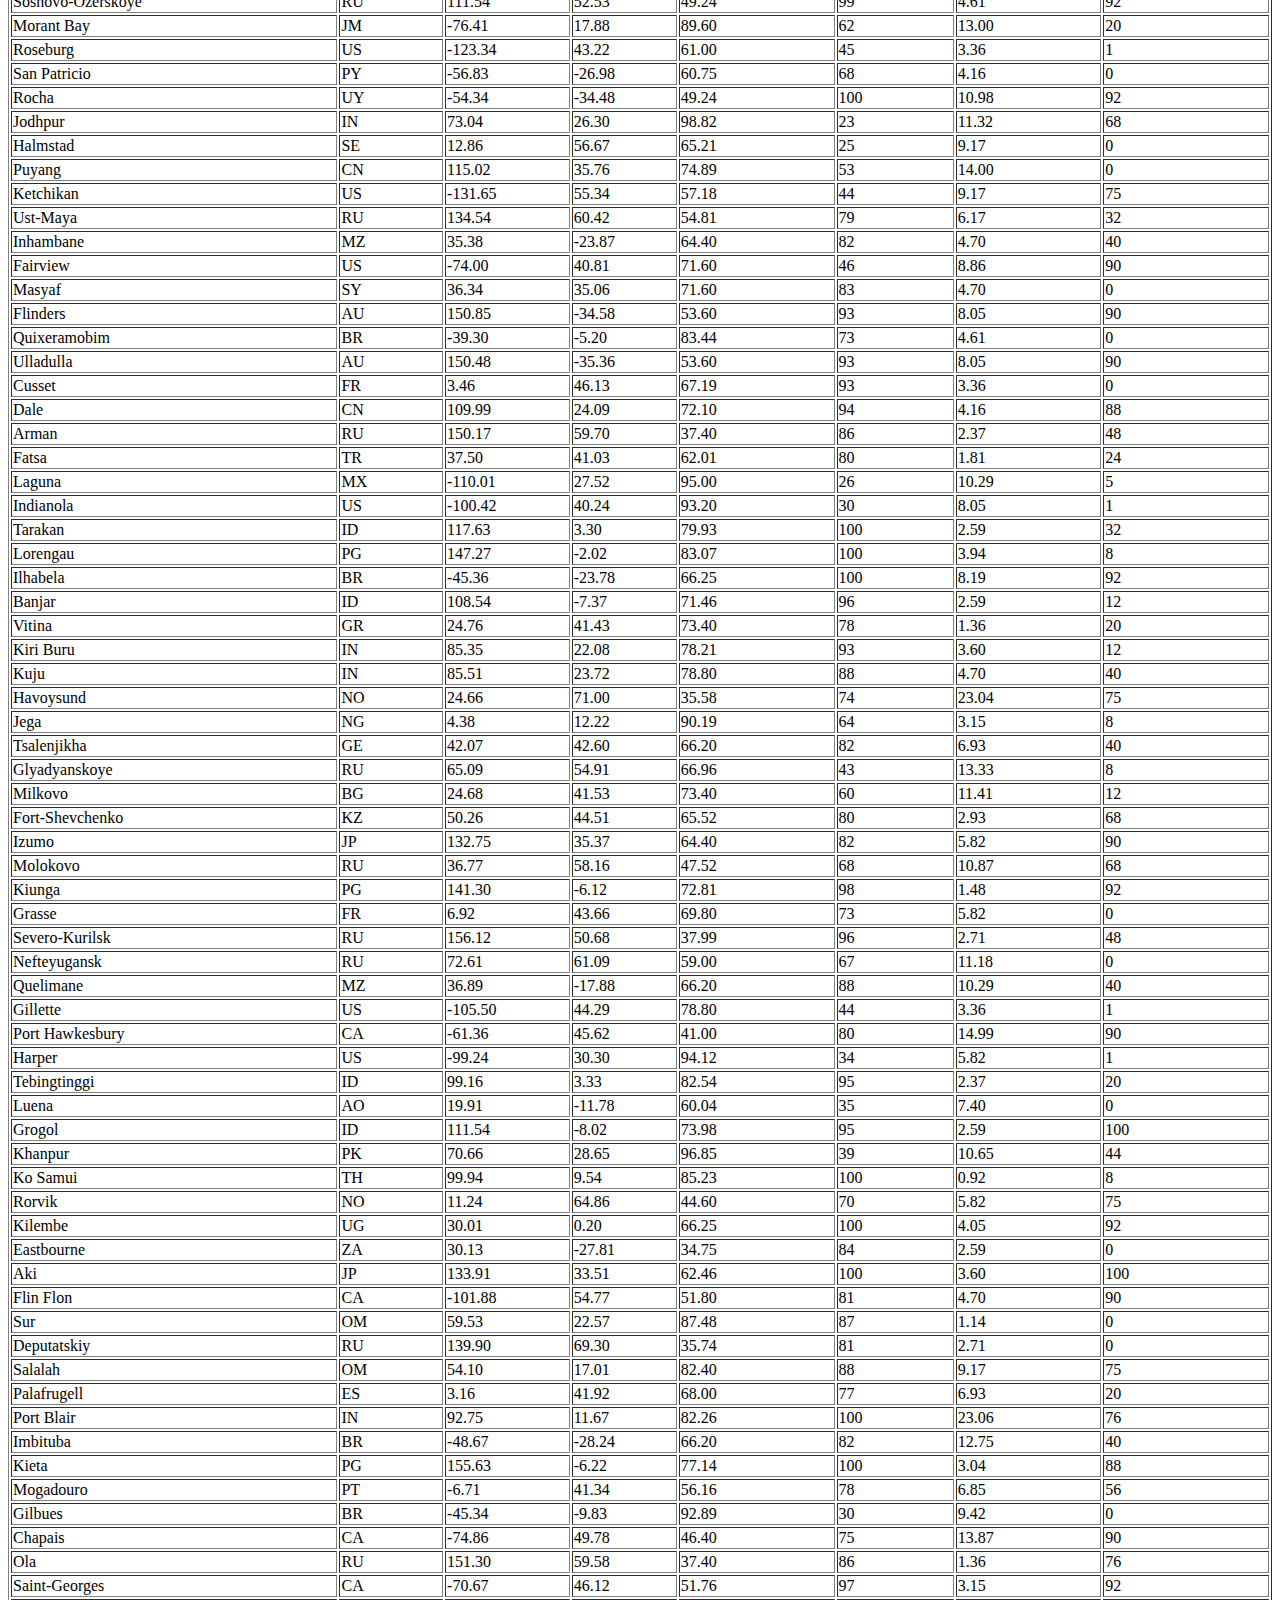
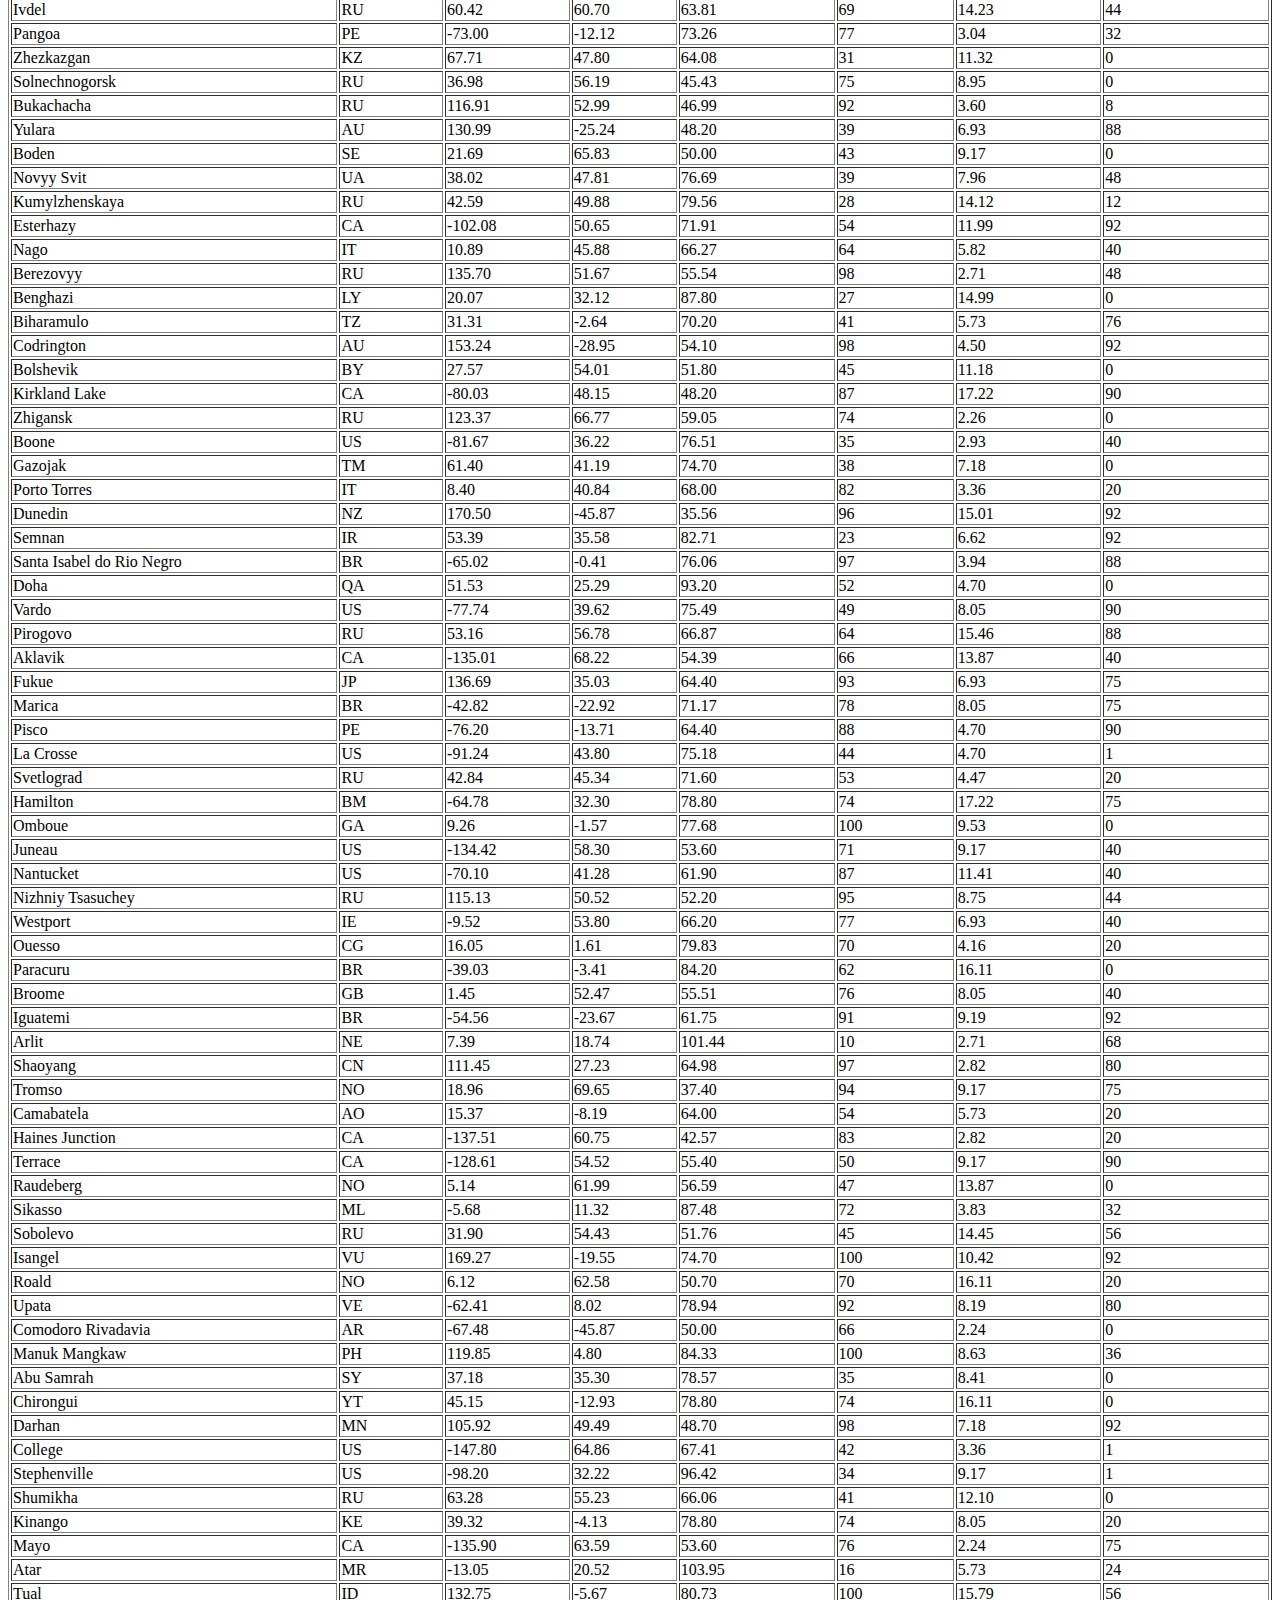
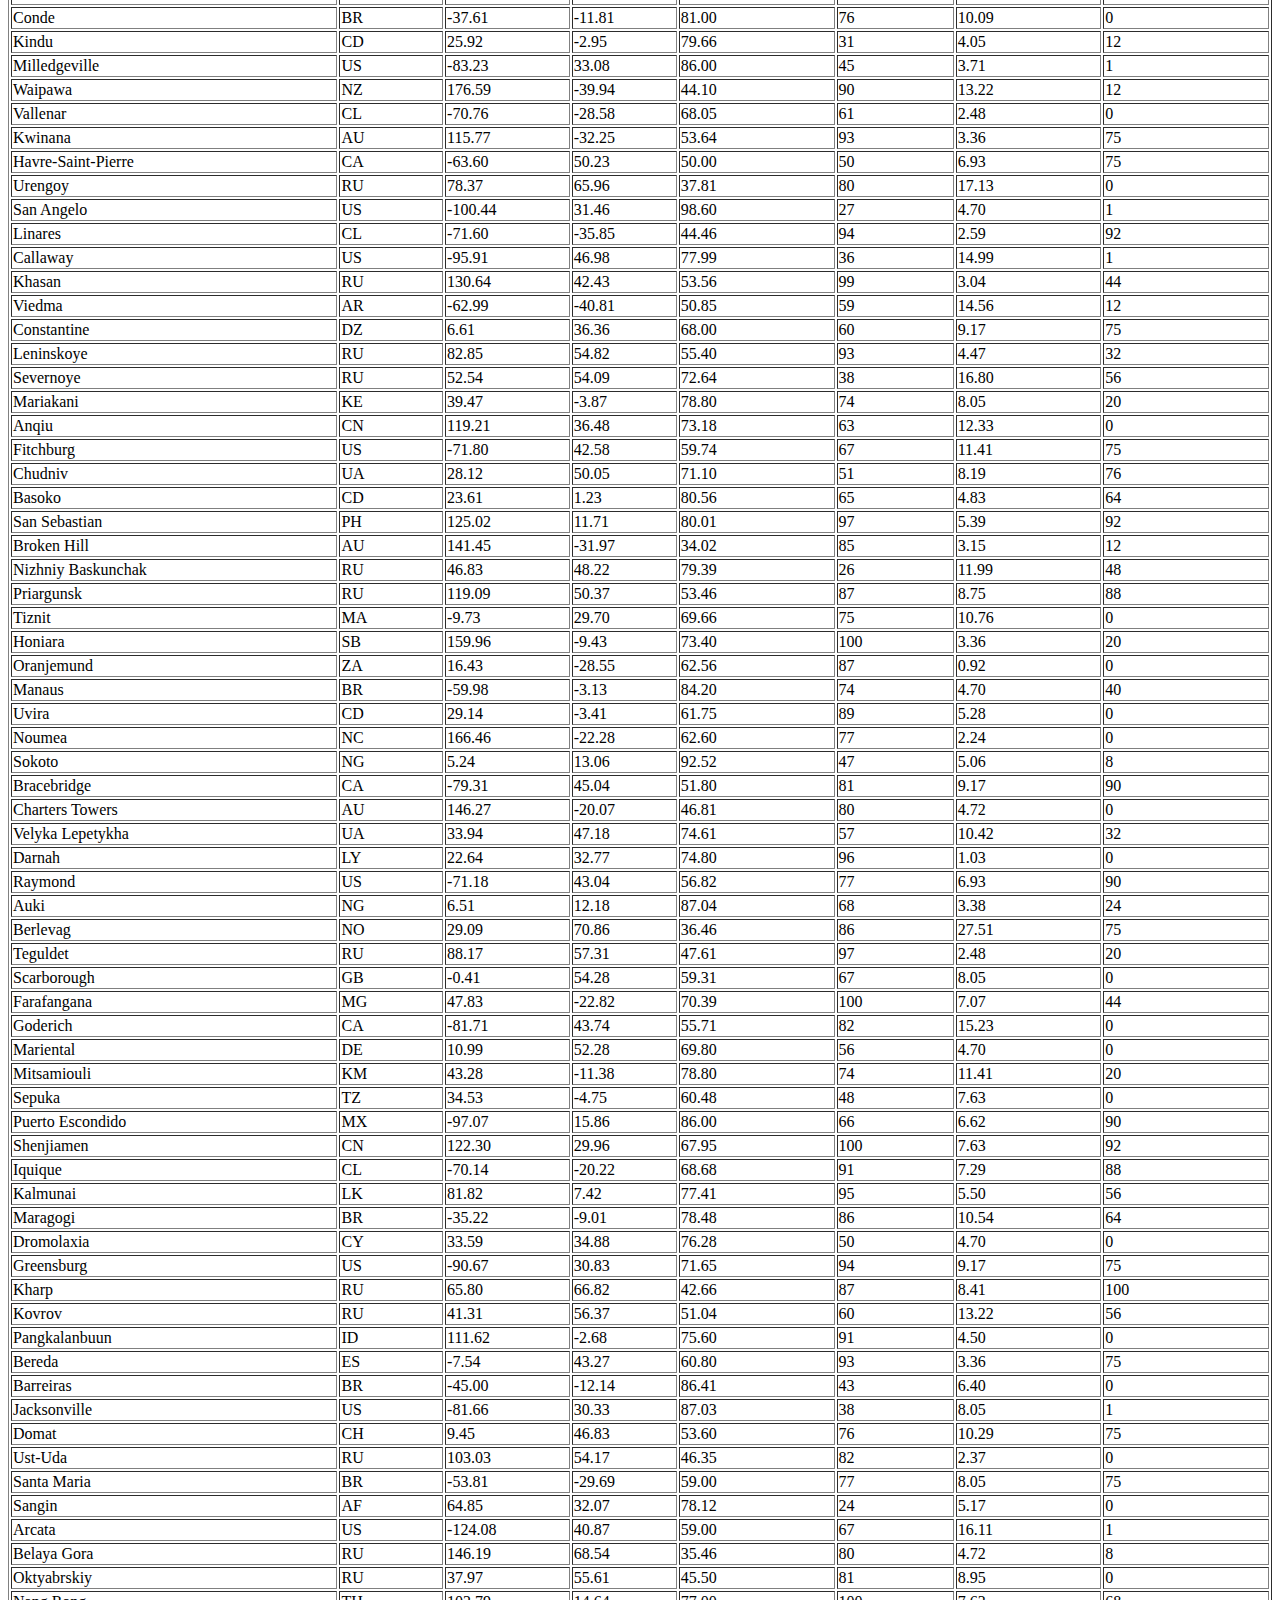
<file: data.html>
<!DOCTYPE html>
<html lang="en">
<head>
    <meta charset="UTF-8">
    <meta name="viewport" content="width=device-width, initial-scale=1.0">
    <meta http-equiv="X-UA-Compatible" content="ie=edge">
    <title>Equator Weather Project: Data</title>
    <link rel="stylesheet" href="https://bootswatch.com/4/sketchy/bootstrap.min.css"/>
    <!--<link rel="stylesheet" href="//cdnjs.cloudflare.com/ajax/libs/bootstrap-table/1.12.1/bootstrap-table.min.css">-->
    <link rel="stylesheet" href="style.css"/>
</head>

<nav class="navbar navbar-expand-lg navbar-dark bg-dark">
    <a class="navbar-brand" href="index.html">Equatorial Weather</a>
    <button class="navbar-toggler" type="button" data-toggle="collapse" data-target="#navbarColor02" aria-controls="navbarColor02" aria-expanded="false" aria-label="Toggle navigation">
      <span class="navbar-toggler-icon"></span>
    </button>
  
    <div class="collapse navbar-collapse" id="navbarColor02">
      <ul class="navbar-nav ml-auto">
        <li class="nav-item">
            <div class="btn-group" role="group" aria-label="Button group with nested dropdown">
                <button type="button" class="btn btn-primary">Plots</button>
                <div class="btn-group" role="group">
                  <button id="btnGroupDrop1" type="button" class="btn btn-primary dropdown-toggle" data-toggle="dropdown" aria-haspopup="true" aria-expanded="false"></button>
                  <div class="dropdown-menu" aria-labelledby="btnGroupDrop1" x-placement="bottom-start" style="position: absolute; transform: translate3d(0px, 40px, 0px); top: 0px; left: 0px; will-change: transform;">
                    <a class="dropdown-item" href="temp_v_lat.html">Temperature</a>
                    <a class="dropdown-item" href="humidity_v_lat.html">Humidity</a>
                    <a class="dropdown-item" href="cloud_v_lat.html">Cloudiness</a>
                    <a class="dropdown-item" href="ws_v_lat.html">Wind Speed</a>
                  </div>
                </div>
            </div>
        </li>  
        <li class="nav-item">
          <a class="nav-link" href="comparisons.html">Comparisons</a>
        </li>
        <li class="nav-item my-2 my-lg-0">
          <a class="nav-link" href="data.html">Data</a>
        </li>
        
      </ul>
    </div>
</nav>

<body>
  <div class="row text-center">
      <div class="col-xs-3 col-sm-6 col-md-12">
          <h1 class="wavey">Data Collection</h1>
        </div>
      </div>
  <br>
  <div class="container">
  <div class='row'>
    <div class="col-lg-4">
      <div class="card text-white bg-secondary mb-3" style="max-width: 20rem;">
        <div class="card-header">Find Cities</div>
          <div class="card-body">
            <h4 class="card-title">Method</h4>
            <p class="card-text">I started by creating a random list of geocoordinates in python and then using the citypy module to find corresponding cities.</p>
          </div>
      </div>
    </div>
    <div class="col-lg-4">
        <div class="card text-white bg-info mb-3" style="max-width: 20rem;">
            <div class="card-header">API calls</div>
              <div class="card-body">
                <h4 class="card-title">Method</h4>
                <p class="card-text">Then used api calls to Open Weather to collect data from all of the cities on list.</p>
              </div>
        </div>
    </div>   
    <div class="col-lg-4">
        <div class="card text-white bg-warning mb-3" style="max-width: 20rem;">
            <div class="card-header">Note to Self</div>
              <div class="card-body">
                <h4 class="card-title">Trouble</h4>
                <p class="card-text">Some cities were not in the open source database so had to create a try/except for loop.</p>
                <p class="card-text wavey">Ended up with 678 cities.</p>
              </div>
        </div>
      </div >
  </div> 
  </div>
  <br>
  <div class="container">
  <table border="1" class="table table-striped table-bordered" style="width:100%">
    <thead>
      <tr class="table-primary" style="text-align: right;">
        <th>Name</th>
        <th>Country</th>
        <th>Longitude</th>
        <th>Latitude</th>
        <th>Temperature</th>
        <th>Humidity</th>
        <th>Wind Speed</th>
        <th>% Cloudiness</th>
      </tr>
    </thead>
    <tbody>
      <tr>
        <td>Paraiso</td>
        <td>MX</td>
        <td>-104.61</td>
        <td>24.01</td>
        <td>87.80</td>
        <td>9</td>
        <td>11.41</td>
        <td>20</td>
      </tr>
      <tr>
        <td>Atuona</td>
        <td>PF</td>
        <td>-139.03</td>
        <td>-9.80</td>
        <td>79.30</td>
        <td>100</td>
        <td>18.37</td>
        <td>20</td>
      </tr>
      <tr>
        <td>Mataura</td>
        <td>NZ</td>
        <td>168.86</td>
        <td>-46.19</td>
        <td>37.26</td>
        <td>90</td>
        <td>11.21</td>
        <td>88</td>
      </tr>
      <tr>
        <td>Guerrero Negro</td>
        <td>MX</td>
        <td>-114.04</td>
        <td>27.97</td>
        <td>70.56</td>
        <td>69</td>
        <td>5.95</td>
        <td>0</td>
      </tr>
      <tr>
        <td>Saint-Philippe</td>
        <td>CA</td>
        <td>-73.48</td>
        <td>45.36</td>
        <td>58.37</td>
        <td>82</td>
        <td>11.41</td>
        <td>90</td>
      </tr>
      <tr>
        <td>Maniitsoq</td>
        <td>GL</td>
        <td>-52.90</td>
        <td>65.42</td>
        <td>40.95</td>
        <td>79</td>
        <td>4.05</td>
        <td>80</td>
      </tr>
      <tr>
        <td>Port Alfred</td>
        <td>ZA</td>
        <td>26.89</td>
        <td>-33.59</td>
        <td>64.26</td>
        <td>90</td>
        <td>15.46</td>
        <td>0</td>
      </tr>
      <tr>
        <td>Jamestown</td>
        <td>AU</td>
        <td>138.60</td>
        <td>-33.21</td>
        <td>34.56</td>
        <td>85</td>
        <td>5.73</td>
        <td>48</td>
      </tr>
      <tr>
        <td>Hasaki</td>
        <td>JP</td>
        <td>140.83</td>
        <td>35.73</td>
        <td>68.67</td>
        <td>88</td>
        <td>1.12</td>
        <td>75</td>
      </tr>
      <tr>
        <td>Rikitea</td>
        <td>PF</td>
        <td>-134.97</td>
        <td>-23.12</td>
        <td>73.35</td>
        <td>100</td>
        <td>17.25</td>
        <td>92</td>
      </tr>
      <tr>
        <td>Port Lincoln</td>
        <td>AU</td>
        <td>135.86</td>
        <td>-34.72</td>
        <td>55.71</td>
        <td>100</td>
        <td>17.81</td>
        <td>56</td>
      </tr>
      <tr>
        <td>Lavrentiya</td>
        <td>RU</td>
        <td>-170.99</td>
        <td>65.58</td>
        <td>36.36</td>
        <td>83</td>
        <td>6.62</td>
        <td>100</td>
      </tr>
      <tr>
        <td>Qaanaaq</td>
        <td>GL</td>
        <td>-69.36</td>
        <td>77.48</td>
        <td>27.81</td>
        <td>100</td>
        <td>3.38</td>
        <td>76</td>
      </tr>
      <tr>
        <td>Lebu</td>
        <td>ET</td>
        <td>38.73</td>
        <td>8.96</td>
        <td>52.30</td>
        <td>97</td>
        <td>3.71</td>
        <td>32</td>
      </tr>
      <tr>
        <td>Susanville</td>
        <td>US</td>
        <td>-120.65</td>
        <td>40.42</td>
        <td>73.40</td>
        <td>20</td>
        <td>5.82</td>
        <td>1</td>
      </tr>
      <tr>
        <td>Maraa</td>
        <td>BR</td>
        <td>-65.37</td>
        <td>-1.83</td>
        <td>83.61</td>
        <td>73</td>
        <td>4.27</td>
        <td>48</td>
      </tr>
      <tr>
        <td>Strezhevoy</td>
        <td>RU</td>
        <td>77.60</td>
        <td>60.73</td>
        <td>57.20</td>
        <td>67</td>
        <td>11.18</td>
        <td>0</td>
      </tr>
      <tr>
        <td>Cape Town</td>
        <td>ZA</td>
        <td>18.42</td>
        <td>-33.93</td>
        <td>48.20</td>
        <td>87</td>
        <td>3.36</td>
        <td>0</td>
      </tr>
      <tr>
        <td>Robertsport</td>
        <td>LR</td>
        <td>-11.37</td>
        <td>6.75</td>
        <td>76.95</td>
        <td>100</td>
        <td>9.19</td>
        <td>92</td>
      </tr>
      <tr>
        <td>Kaitangata</td>
        <td>NZ</td>
        <td>169.85</td>
        <td>-46.28</td>
        <td>39.79</td>
        <td>83</td>
        <td>17.13</td>
        <td>92</td>
      </tr>
      <tr>
        <td>Albany</td>
        <td>US</td>
        <td>-73.75</td>
        <td>42.65</td>
        <td>58.98</td>
        <td>59</td>
        <td>16.11</td>
        <td>90</td>
      </tr>
      <tr>
        <td>Bluff</td>
        <td>AU</td>
        <td>149.07</td>
        <td>-23.58</td>
        <td>52.83</td>
        <td>93</td>
        <td>6.62</td>
        <td>0</td>
      </tr>
      <tr>
        <td>Port Elizabeth</td>
        <td>US</td>
        <td>-74.98</td>
        <td>39.31</td>
        <td>78.80</td>
        <td>47</td>
        <td>12.75</td>
        <td>75</td>
      </tr>
      <tr>
        <td>Uyuni</td>
        <td>BO</td>
        <td>-66.82</td>
        <td>-20.46</td>
        <td>46.99</td>
        <td>58</td>
        <td>10.65</td>
        <td>80</td>
      </tr>
      <tr>
        <td>Namibe</td>
        <td>AO</td>
        <td>12.15</td>
        <td>-15.19</td>
        <td>73.00</td>
        <td>99</td>
        <td>6.29</td>
        <td>0</td>
      </tr>
      <tr>
        <td>Puerto Ayora</td>
        <td>EC</td>
        <td>-90.35</td>
        <td>-0.74</td>
        <td>84.20</td>
        <td>54</td>
        <td>17.22</td>
        <td>75</td>
      </tr>
      <tr>
        <td>Brooks</td>
        <td>CA</td>
        <td>-111.89</td>
        <td>50.57</td>
        <td>66.60</td>
        <td>45</td>
        <td>4.61</td>
        <td>0</td>
      </tr>
      <tr>
        <td>Quatre Cocos</td>
        <td>MU</td>
        <td>57.76</td>
        <td>-20.21</td>
        <td>71.60</td>
        <td>94</td>
        <td>4.70</td>
        <td>75</td>
      </tr>
      <tr>
        <td>Tuktoyaktuk</td>
        <td>CA</td>
        <td>-133.03</td>
        <td>69.44</td>
        <td>42.91</td>
        <td>93</td>
        <td>12.75</td>
        <td>40</td>
      </tr>
      <tr>
        <td>Shebunino</td>
        <td>RU</td>
        <td>40.04</td>
        <td>57.66</td>
        <td>49.51</td>
        <td>63</td>
        <td>12.77</td>
        <td>76</td>
      </tr>
      <tr>
        <td>Arraial do Cabo</td>
        <td>BR</td>
        <td>-42.02</td>
        <td>-22.97</td>
        <td>71.60</td>
        <td>68</td>
        <td>4.70</td>
        <td>75</td>
      </tr>
      <tr>
        <td>Ushuaia</td>
        <td>AR</td>
        <td>-68.31</td>
        <td>-54.81</td>
        <td>41.00</td>
        <td>75</td>
        <td>3.36</td>
        <td>20</td>
      </tr>
      <tr>
        <td>Busselton</td>
        <td>AU</td>
        <td>115.35</td>
        <td>-33.64</td>
        <td>60.31</td>
        <td>100</td>
        <td>20.27</td>
        <td>92</td>
      </tr>
      <tr>
        <td>Ribeira Grande</td>
        <td>PT</td>
        <td>-28.70</td>
        <td>38.52</td>
        <td>69.80</td>
        <td>94</td>
        <td>16.11</td>
        <td>75</td>
      </tr>
      <tr>
        <td>Cordoba</td>
        <td>CO</td>
        <td>-73.79</td>
        <td>5.59</td>
        <td>65.70</td>
        <td>53</td>
        <td>3.15</td>
        <td>20</td>
      </tr>
      <tr>
        <td>Ipixuna</td>
        <td>BR</td>
        <td>-48.80</td>
        <td>-1.76</td>
        <td>77.00</td>
        <td>94</td>
        <td>6.93</td>
        <td>75</td>
      </tr>
      <tr>
        <td>Longyearbyen</td>
        <td>NO</td>
        <td>15.63</td>
        <td>78.22</td>
        <td>35.60</td>
        <td>55</td>
        <td>5.82</td>
        <td>75</td>
      </tr>
      <tr>
        <td>Batemans Bay</td>
        <td>AU</td>
        <td>150.18</td>
        <td>-35.71</td>
        <td>52.56</td>
        <td>100</td>
        <td>4.72</td>
        <td>92</td>
      </tr>
      <tr>
        <td>Ravels</td>
        <td>BE</td>
        <td>5.00</td>
        <td>51.37</td>
        <td>66.18</td>
        <td>63</td>
        <td>10.29</td>
        <td>0</td>
      </tr>
      <tr>
        <td>Hermanus</td>
        <td>ZA</td>
        <td>19.24</td>
        <td>-34.42</td>
        <td>46.08</td>
        <td>79</td>
        <td>2.93</td>
        <td>0</td>
      </tr>
      <tr>
        <td>Beringovskiy</td>
        <td>RU</td>
        <td>179.32</td>
        <td>63.05</td>
        <td>33.31</td>
        <td>99</td>
        <td>6.85</td>
        <td>76</td>
      </tr>
      <tr>
        <td>Forrest City</td>
        <td>US</td>
        <td>-90.79</td>
        <td>35.01</td>
        <td>84.87</td>
        <td>33</td>
        <td>5.82</td>
        <td>1</td>
      </tr>
      <tr>
        <td>Coihaique</td>
        <td>CL</td>
        <td>-72.07</td>
        <td>-45.58</td>
        <td>36.36</td>
        <td>100</td>
        <td>2.37</td>
        <td>88</td>
      </tr>
      <tr>
        <td>Vila Velha</td>
        <td>BR</td>
        <td>-38.60</td>
        <td>-3.71</td>
        <td>84.20</td>
        <td>62</td>
        <td>16.11</td>
        <td>0</td>
      </tr>
      <tr>
        <td>Terrell</td>
        <td>US</td>
        <td>-96.28</td>
        <td>32.74</td>
        <td>89.40</td>
        <td>58</td>
        <td>10.29</td>
        <td>75</td>
      </tr>
      <tr>
        <td>Kununurra</td>
        <td>AU</td>
        <td>128.74</td>
        <td>-15.77</td>
        <td>51.80</td>
        <td>66</td>
        <td>3.36</td>
        <td>0</td>
      </tr>
      <tr>
        <td>Castro</td>
        <td>CL</td>
        <td>-73.76</td>
        <td>-42.48</td>
        <td>49.60</td>
        <td>92</td>
        <td>10.20</td>
        <td>88</td>
      </tr>
      <tr>
        <td>Mahebourg</td>
        <td>MU</td>
        <td>57.70</td>
        <td>-20.41</td>
        <td>71.60</td>
        <td>94</td>
        <td>4.70</td>
        <td>75</td>
      </tr>
      <tr>
        <td>Caravelas</td>
        <td>BR</td>
        <td>-39.27</td>
        <td>-17.73</td>
        <td>75.79</td>
        <td>100</td>
        <td>13.67</td>
        <td>24</td>
      </tr>
      <tr>
        <td>Rio Grande</td>
        <td>BR</td>
        <td>-52.10</td>
        <td>-32.03</td>
        <td>57.20</td>
        <td>93</td>
        <td>10.29</td>
        <td>90</td>
      </tr>
      <tr>
        <td>Komsomolskiy</td>
        <td>RU</td>
        <td>63.78</td>
        <td>67.55</td>
        <td>37.71</td>
        <td>90</td>
        <td>12.10</td>
        <td>80</td>
      </tr>
      <tr>
        <td>Morro Bay</td>
        <td>US</td>
        <td>-120.85</td>
        <td>35.37</td>
        <td>70.86</td>
        <td>52</td>
        <td>5.82</td>
        <td>1</td>
      </tr>
      <tr>
        <td>Lotofaga</td>
        <td>WS</td>
        <td>-171.86</td>
        <td>-13.98</td>
        <td>82.35</td>
        <td>100</td>
        <td>9.75</td>
        <td>36</td>
      </tr>
      <tr>
        <td>Ponta do Sol</td>
        <td>BR</td>
        <td>-46.00</td>
        <td>-20.63</td>
        <td>73.98</td>
        <td>60</td>
        <td>5.50</td>
        <td>76</td>
      </tr>
      <tr>
        <td>Tiksi</td>
        <td>RU</td>
        <td>128.87</td>
        <td>71.64</td>
        <td>38.80</td>
        <td>87</td>
        <td>3.60</td>
        <td>0</td>
      </tr>
      <tr>
        <td>Avarua</td>
        <td>CK</td>
        <td>-159.78</td>
        <td>-21.21</td>
        <td>78.80</td>
        <td>88</td>
        <td>4.70</td>
        <td>40</td>
      </tr>
      <tr>
        <td>Tura</td>
        <td>IN</td>
        <td>90.21</td>
        <td>25.52</td>
        <td>78.21</td>
        <td>95</td>
        <td>3.71</td>
        <td>20</td>
      </tr>
      <tr>
        <td>Ondjiva</td>
        <td>AO</td>
        <td>15.73</td>
        <td>-17.07</td>
        <td>66.51</td>
        <td>20</td>
        <td>11.65</td>
        <td>0</td>
      </tr>
      <tr>
        <td>Samarai</td>
        <td>PG</td>
        <td>150.67</td>
        <td>-10.62</td>
        <td>77.68</td>
        <td>100</td>
        <td>12.10</td>
        <td>64</td>
      </tr>
      <tr>
        <td>Beloha</td>
        <td>MG</td>
        <td>45.06</td>
        <td>-25.17</td>
        <td>61.66</td>
        <td>85</td>
        <td>9.75</td>
        <td>92</td>
      </tr>
      <tr>
        <td>Hilo</td>
        <td>US</td>
        <td>-155.08</td>
        <td>19.71</td>
        <td>72.70</td>
        <td>69</td>
        <td>9.17</td>
        <td>20</td>
      </tr>
      <tr>
        <td>Tasiilaq</td>
        <td>GL</td>
        <td>-37.64</td>
        <td>65.61</td>
        <td>35.60</td>
        <td>95</td>
        <td>5.82</td>
        <td>40</td>
      </tr>
      <tr>
        <td>Vila Franca do Campo</td>
        <td>PT</td>
        <td>-25.43</td>
        <td>37.72</td>
        <td>68.00</td>
        <td>94</td>
        <td>13.87</td>
        <td>75</td>
      </tr>
      <tr>
        <td>Paamiut</td>
        <td>GL</td>
        <td>-49.67</td>
        <td>61.99</td>
        <td>42.57</td>
        <td>84</td>
        <td>2.71</td>
        <td>92</td>
      </tr>
      <tr>
        <td>Kapaa</td>
        <td>US</td>
        <td>-159.32</td>
        <td>22.08</td>
        <td>75.07</td>
        <td>83</td>
        <td>17.22</td>
        <td>20</td>
      </tr>
      <tr>
        <td>Kayerkan</td>
        <td>RU</td>
        <td>87.76</td>
        <td>69.35</td>
        <td>33.40</td>
        <td>88</td>
        <td>9.19</td>
        <td>24</td>
      </tr>
      <tr>
        <td>Nizwa</td>
        <td>OM</td>
        <td>57.53</td>
        <td>22.93</td>
        <td>84.96</td>
        <td>41</td>
        <td>2.59</td>
        <td>0</td>
      </tr>
      <tr>
        <td>Carnarvon</td>
        <td>ZA</td>
        <td>22.13</td>
        <td>-30.97</td>
        <td>39.79</td>
        <td>63</td>
        <td>5.39</td>
        <td>0</td>
      </tr>
      <tr>
        <td>Alta Gracia</td>
        <td>AR</td>
        <td>-64.43</td>
        <td>-31.66</td>
        <td>59.00</td>
        <td>33</td>
        <td>10.29</td>
        <td>0</td>
      </tr>
      <tr>
        <td>Amapa</td>
        <td>HN</td>
        <td>-87.97</td>
        <td>15.09</td>
        <td>93.20</td>
        <td>63</td>
        <td>11.41</td>
        <td>75</td>
      </tr>
      <tr>
        <td>Shizunai</td>
        <td>JP</td>
        <td>142.37</td>
        <td>42.33</td>
        <td>57.33</td>
        <td>95</td>
        <td>2.82</td>
        <td>92</td>
      </tr>
      <tr>
        <td>Gamba</td>
        <td>CN</td>
        <td>88.52</td>
        <td>28.28</td>
        <td>31.24</td>
        <td>93</td>
        <td>2.59</td>
        <td>80</td>
      </tr>
      <tr>
        <td>Meulaboh</td>
        <td>ID</td>
        <td>96.13</td>
        <td>4.14</td>
        <td>80.91</td>
        <td>100</td>
        <td>3.71</td>
        <td>8</td>
      </tr>
      <tr>
        <td>Lagoa</td>
        <td>PT</td>
        <td>-8.45</td>
        <td>37.14</td>
        <td>64.40</td>
        <td>72</td>
        <td>14.99</td>
        <td>0</td>
      </tr>
      <tr>
        <td>Shimoda</td>
        <td>JP</td>
        <td>138.93</td>
        <td>34.70</td>
        <td>71.10</td>
        <td>100</td>
        <td>8.19</td>
        <td>100</td>
      </tr>
      <tr>
        <td>Faanui</td>
        <td>PF</td>
        <td>-151.75</td>
        <td>-16.48</td>
        <td>80.10</td>
        <td>100</td>
        <td>10.42</td>
        <td>20</td>
      </tr>
      <tr>
        <td>Arrah</td>
        <td>IN</td>
        <td>84.66</td>
        <td>25.56</td>
        <td>91.40</td>
        <td>63</td>
        <td>9.17</td>
        <td>20</td>
      </tr>
      <tr>
        <td>Jalu</td>
        <td>LY</td>
        <td>21.55</td>
        <td>29.03</td>
        <td>93.16</td>
        <td>19</td>
        <td>2.93</td>
        <td>80</td>
      </tr>
      <tr>
        <td>Pevek</td>
        <td>RU</td>
        <td>170.27</td>
        <td>69.70</td>
        <td>31.41</td>
        <td>99</td>
        <td>2.15</td>
        <td>8</td>
      </tr>
      <tr>
        <td>East London</td>
        <td>ZA</td>
        <td>27.91</td>
        <td>-33.02</td>
        <td>60.80</td>
        <td>67</td>
        <td>13.87</td>
        <td>0</td>
      </tr>
      <tr>
        <td>Itarema</td>
        <td>BR</td>
        <td>-39.92</td>
        <td>-2.92</td>
        <td>81.81</td>
        <td>71</td>
        <td>6.73</td>
        <td>92</td>
      </tr>
      <tr>
        <td>Yellowknife</td>
        <td>CA</td>
        <td>-114.38</td>
        <td>62.45</td>
        <td>41.00</td>
        <td>61</td>
        <td>5.82</td>
        <td>90</td>
      </tr>
      <tr>
        <td>Saskylakh</td>
        <td>RU</td>
        <td>114.09</td>
        <td>71.97</td>
        <td>59.85</td>
        <td>84</td>
        <td>5.73</td>
        <td>0</td>
      </tr>
      <tr>
        <td>Santa Rosa</td>
        <td>AR</td>
        <td>-64.29</td>
        <td>-36.62</td>
        <td>55.54</td>
        <td>57</td>
        <td>10.65</td>
        <td>56</td>
      </tr>
      <tr>
        <td>Dong Hoi</td>
        <td>VN</td>
        <td>106.60</td>
        <td>17.48</td>
        <td>80.37</td>
        <td>100</td>
        <td>6.96</td>
        <td>88</td>
      </tr>
      <tr>
        <td>Chapleau</td>
        <td>CA</td>
        <td>-83.40</td>
        <td>47.85</td>
        <td>59.00</td>
        <td>58</td>
        <td>12.75</td>
        <td>20</td>
      </tr>
      <tr>
        <td>Bredasdorp</td>
        <td>ZA</td>
        <td>20.04</td>
        <td>-34.53</td>
        <td>46.40</td>
        <td>93</td>
        <td>4.70</td>
        <td>0</td>
      </tr>
      <tr>
        <td>Mount Isa</td>
        <td>AU</td>
        <td>139.49</td>
        <td>-20.73</td>
        <td>53.60</td>
        <td>46</td>
        <td>9.17</td>
        <td>0</td>
      </tr>
      <tr>
        <td>Bonavista</td>
        <td>CA</td>
        <td>-53.11</td>
        <td>48.65</td>
        <td>46.35</td>
        <td>75</td>
        <td>6.06</td>
        <td>24</td>
      </tr>
      <tr>
        <td>Rio Gallegos</td>
        <td>AR</td>
        <td>-69.22</td>
        <td>-51.62</td>
        <td>42.80</td>
        <td>81</td>
        <td>11.43</td>
        <td>40</td>
      </tr>
      <tr>
        <td>Aswan</td>
        <td>EG</td>
        <td>32.90</td>
        <td>24.09</td>
        <td>89.60</td>
        <td>15</td>
        <td>4.70</td>
        <td>0</td>
      </tr>
      <tr>
        <td>Kokstad</td>
        <td>ZA</td>
        <td>29.42</td>
        <td>-30.55</td>
        <td>35.01</td>
        <td>84</td>
        <td>2.93</td>
        <td>0</td>
      </tr>
      <tr>
        <td>Pangnirtung</td>
        <td>CA</td>
        <td>-65.72</td>
        <td>66.15</td>
        <td>32.00</td>
        <td>100</td>
        <td>14.99</td>
        <td>75</td>
      </tr>
      <tr>
        <td>Te Anau</td>
        <td>NZ</td>
        <td>167.72</td>
        <td>-45.41</td>
        <td>31.95</td>
        <td>96</td>
        <td>5.28</td>
        <td>88</td>
      </tr>
      <tr>
        <td>Iqaluit</td>
        <td>CA</td>
        <td>-68.52</td>
        <td>63.75</td>
        <td>33.80</td>
        <td>74</td>
        <td>17.22</td>
        <td>75</td>
      </tr>
      <tr>
        <td>Camacha</td>
        <td>PT</td>
        <td>-16.33</td>
        <td>33.08</td>
        <td>68.00</td>
        <td>72</td>
        <td>12.75</td>
        <td>20</td>
      </tr>
      <tr>
        <td>Okinawa</td>
        <td>BO</td>
        <td>-62.89</td>
        <td>-17.22</td>
        <td>59.00</td>
        <td>58</td>
        <td>12.75</td>
        <td>90</td>
      </tr>
      <tr>
        <td>Barrow</td>
        <td>AR</td>
        <td>-60.23</td>
        <td>-38.31</td>
        <td>50.22</td>
        <td>70</td>
        <td>10.65</td>
        <td>8</td>
      </tr>
      <tr>
        <td>Rosetown</td>
        <td>CA</td>
        <td>-107.99</td>
        <td>51.55</td>
        <td>65.52</td>
        <td>42</td>
        <td>9.98</td>
        <td>0</td>
      </tr>
      <tr>
        <td>Luderitz</td>
        <td>NA</td>
        <td>15.16</td>
        <td>-26.65</td>
        <td>62.01</td>
        <td>67</td>
        <td>2.48</td>
        <td>0</td>
      </tr>
      <tr>
        <td>Namatanai</td>
        <td>PG</td>
        <td>152.44</td>
        <td>-3.66</td>
        <td>80.82</td>
        <td>100</td>
        <td>8.41</td>
        <td>56</td>
      </tr>
      <tr>
        <td>Vao</td>
        <td>EE</td>
        <td>26.19</td>
        <td>59.10</td>
        <td>46.17</td>
        <td>76</td>
        <td>13.67</td>
        <td>92</td>
      </tr>
      <tr>
        <td>Teguise</td>
        <td>ES</td>
        <td>-13.56</td>
        <td>29.06</td>
        <td>69.66</td>
        <td>80</td>
        <td>14.79</td>
        <td>0</td>
      </tr>
      <tr>
        <td>Lapao</td>
        <td>BR</td>
        <td>-41.83</td>
        <td>-11.38</td>
        <td>82.18</td>
        <td>46</td>
        <td>12.66</td>
        <td>0</td>
      </tr>
      <tr>
        <td>Kavaratti</td>
        <td>IN</td>
        <td>72.64</td>
        <td>10.57</td>
        <td>82.45</td>
        <td>100</td>
        <td>17.69</td>
        <td>64</td>
      </tr>
      <tr>
        <td>Upernavik</td>
        <td>GL</td>
        <td>-56.15</td>
        <td>72.79</td>
        <td>29.88</td>
        <td>100</td>
        <td>12.21</td>
        <td>92</td>
      </tr>
      <tr>
        <td>Lidkoping</td>
        <td>SE</td>
        <td>13.16</td>
        <td>58.51</td>
        <td>59.00</td>
        <td>41</td>
        <td>5.82</td>
        <td>0</td>
      </tr>
      <tr>
        <td>Georgetown</td>
        <td>GY</td>
        <td>-58.16</td>
        <td>6.80</td>
        <td>87.80</td>
        <td>62</td>
        <td>9.17</td>
        <td>75</td>
      </tr>
      <tr>
        <td>Jian</td>
        <td>IN</td>
        <td>87.89</td>
        <td>25.65</td>
        <td>82.71</td>
        <td>86</td>
        <td>5.39</td>
        <td>12</td>
      </tr>
      <tr>
        <td>Kloulklubed</td>
        <td>PW</td>
        <td>134.26</td>
        <td>7.04</td>
        <td>80.60</td>
        <td>88</td>
        <td>10.29</td>
        <td>90</td>
      </tr>
      <tr>
        <td>Tateyama</td>
        <td>JP</td>
        <td>137.31</td>
        <td>36.66</td>
        <td>60.21</td>
        <td>85</td>
        <td>2.37</td>
        <td>100</td>
      </tr>
      <tr>
        <td>Luwuk</td>
        <td>ID</td>
        <td>122.79</td>
        <td>-0.95</td>
        <td>76.60</td>
        <td>100</td>
        <td>4.16</td>
        <td>76</td>
      </tr>
      <tr>
        <td>Hambantota</td>
        <td>LK</td>
        <td>81.12</td>
        <td>6.12</td>
        <td>79.39</td>
        <td>100</td>
        <td>12.33</td>
        <td>64</td>
      </tr>
      <tr>
        <td>Medicine Hat</td>
        <td>CA</td>
        <td>-110.68</td>
        <td>50.04</td>
        <td>66.20</td>
        <td>39</td>
        <td>3.36</td>
        <td>90</td>
      </tr>
      <tr>
        <td>Rojhan</td>
        <td>PK</td>
        <td>69.95</td>
        <td>28.69</td>
        <td>94.32</td>
        <td>45</td>
        <td>12.21</td>
        <td>32</td>
      </tr>
      <tr>
        <td>Manama</td>
        <td>AE</td>
        <td>56.02</td>
        <td>25.33</td>
        <td>93.22</td>
        <td>46</td>
        <td>2.24</td>
        <td>0</td>
      </tr>
      <tr>
        <td>Rong Kwang</td>
        <td>TH</td>
        <td>100.32</td>
        <td>18.34</td>
        <td>75.96</td>
        <td>91</td>
        <td>2.59</td>
        <td>80</td>
      </tr>
      <tr>
        <td>Punta Arenas</td>
        <td>CL</td>
        <td>-70.91</td>
        <td>-53.16</td>
        <td>37.45</td>
        <td>100</td>
        <td>4.27</td>
        <td>68</td>
      </tr>
      <tr>
        <td>Northam</td>
        <td>GB</td>
        <td>-4.21</td>
        <td>51.04</td>
        <td>62.82</td>
        <td>77</td>
        <td>5.82</td>
        <td>75</td>
      </tr>
      <tr>
        <td>Lata</td>
        <td>IN</td>
        <td>78.62</td>
        <td>30.78</td>
        <td>57.51</td>
        <td>100</td>
        <td>1.81</td>
        <td>32</td>
      </tr>
      <tr>
        <td>Visby</td>
        <td>SE</td>
        <td>18.30</td>
        <td>57.64</td>
        <td>48.20</td>
        <td>88</td>
        <td>6.93</td>
        <td>0</td>
      </tr>
      <tr>
        <td>Kodiak</td>
        <td>US</td>
        <td>-94.76</td>
        <td>39.95</td>
        <td>86.00</td>
        <td>42</td>
        <td>3.36</td>
        <td>1</td>
      </tr>
      <tr>
        <td>Poum</td>
        <td>MK</td>
        <td>20.71</td>
        <td>41.28</td>
        <td>69.80</td>
        <td>56</td>
        <td>3.36</td>
        <td>20</td>
      </tr>
      <tr>
        <td>Seoul</td>
        <td>KR</td>
        <td>126.98</td>
        <td>37.57</td>
        <td>64.38</td>
        <td>88</td>
        <td>2.04</td>
        <td>1</td>
      </tr>
      <tr>
        <td>Klaksvik</td>
        <td>FO</td>
        <td>-6.59</td>
        <td>62.23</td>
        <td>48.20</td>
        <td>76</td>
        <td>4.70</td>
        <td>20</td>
      </tr>
      <tr>
        <td>Kavieng</td>
        <td>PG</td>
        <td>150.80</td>
        <td>-2.57</td>
        <td>82.54</td>
        <td>100</td>
        <td>8.52</td>
        <td>32</td>
      </tr>
      <tr>
        <td>Pionerskiy</td>
        <td>RU</td>
        <td>62.86</td>
        <td>61.20</td>
        <td>61.30</td>
        <td>80</td>
        <td>10.54</td>
        <td>64</td>
      </tr>
      <tr>
        <td>Radom</td>
        <td>PL</td>
        <td>21.15</td>
        <td>51.40</td>
        <td>69.75</td>
        <td>61</td>
        <td>9.98</td>
        <td>32</td>
      </tr>
      <tr>
        <td>Beldanga</td>
        <td>IN</td>
        <td>88.24</td>
        <td>23.94</td>
        <td>81.19</td>
        <td>92</td>
        <td>5.73</td>
        <td>8</td>
      </tr>
      <tr>
        <td>El Campo</td>
        <td>US</td>
        <td>-96.27</td>
        <td>29.20</td>
        <td>90.72</td>
        <td>41</td>
        <td>8.05</td>
        <td>1</td>
      </tr>
      <tr>
        <td>Belmonte</td>
        <td>PT</td>
        <td>-7.35</td>
        <td>40.36</td>
        <td>59.22</td>
        <td>72</td>
        <td>5.17</td>
        <td>80</td>
      </tr>
      <tr>
        <td>Makakilo City</td>
        <td>US</td>
        <td>-158.09</td>
        <td>21.35</td>
        <td>78.37</td>
        <td>61</td>
        <td>11.41</td>
        <td>1</td>
      </tr>
      <tr>
        <td>Port Hedland</td>
        <td>AU</td>
        <td>118.58</td>
        <td>-20.31</td>
        <td>73.40</td>
        <td>88</td>
        <td>12.75</td>
        <td>0</td>
      </tr>
      <tr>
        <td>Nome</td>
        <td>US</td>
        <td>-94.42</td>
        <td>30.04</td>
        <td>92.28</td>
        <td>46</td>
        <td>3.36</td>
        <td>75</td>
      </tr>
      <tr>
        <td>La Estancia</td>
        <td>CO</td>
        <td>-73.19</td>
        <td>8.06</td>
        <td>79.56</td>
        <td>45</td>
        <td>1.92</td>
        <td>64</td>
      </tr>
      <tr>
        <td>Talnakh</td>
        <td>RU</td>
        <td>88.39</td>
        <td>69.49</td>
        <td>33.21</td>
        <td>78</td>
        <td>7.96</td>
        <td>0</td>
      </tr>
      <tr>
        <td>Tagusao</td>
        <td>PH</td>
        <td>117.81</td>
        <td>9.19</td>
        <td>80.10</td>
        <td>98</td>
        <td>5.61</td>
        <td>8</td>
      </tr>
      <tr>
        <td>Sangmelima</td>
        <td>CM</td>
        <td>11.98</td>
        <td>2.93</td>
        <td>76.23</td>
        <td>78</td>
        <td>2.59</td>
        <td>36</td>
      </tr>
      <tr>
        <td>Lompoc</td>
        <td>US</td>
        <td>-120.46</td>
        <td>34.64</td>
        <td>64.47</td>
        <td>72</td>
        <td>13.87</td>
        <td>75</td>
      </tr>
      <tr>
        <td>Mareeba</td>
        <td>AU</td>
        <td>145.42</td>
        <td>-16.99</td>
        <td>57.20</td>
        <td>82</td>
        <td>1.12</td>
        <td>20</td>
      </tr>
      <tr>
        <td>Fairbanks</td>
        <td>US</td>
        <td>-147.72</td>
        <td>64.84</td>
        <td>67.41</td>
        <td>42</td>
        <td>3.36</td>
        <td>1</td>
      </tr>
      <tr>
        <td>Vagur</td>
        <td>FO</td>
        <td>-6.81</td>
        <td>61.47</td>
        <td>48.51</td>
        <td>100</td>
        <td>12.21</td>
        <td>0</td>
      </tr>
      <tr>
        <td>Barra Patuca</td>
        <td>HN</td>
        <td>-84.28</td>
        <td>15.80</td>
        <td>83.89</td>
        <td>92</td>
        <td>13.33</td>
        <td>80</td>
      </tr>
      <tr>
        <td>Kizema</td>
        <td>RU</td>
        <td>44.83</td>
        <td>61.11</td>
        <td>45.27</td>
        <td>87</td>
        <td>13.11</td>
        <td>92</td>
      </tr>
      <tr>
        <td>Hidrolandia</td>
        <td>BR</td>
        <td>-40.44</td>
        <td>-4.41</td>
        <td>81.00</td>
        <td>77</td>
        <td>6.40</td>
        <td>44</td>
      </tr>
      <tr>
        <td>Kampene</td>
        <td>CD</td>
        <td>26.67</td>
        <td>-3.59</td>
        <td>78.75</td>
        <td>23</td>
        <td>3.94</td>
        <td>0</td>
      </tr>
      <tr>
        <td>New Norfolk</td>
        <td>AU</td>
        <td>147.06</td>
        <td>-42.78</td>
        <td>37.40</td>
        <td>86</td>
        <td>6.93</td>
        <td>0</td>
      </tr>
      <tr>
        <td>Ternate</td>
        <td>PH</td>
        <td>120.72</td>
        <td>14.29</td>
        <td>80.60</td>
        <td>100</td>
        <td>4.70</td>
        <td>40</td>
      </tr>
      <tr>
        <td>Iisalmi</td>
        <td>FI</td>
        <td>27.19</td>
        <td>63.56</td>
        <td>46.40</td>
        <td>61</td>
        <td>13.87</td>
        <td>0</td>
      </tr>
      <tr>
        <td>Peniche</td>
        <td>PT</td>
        <td>-9.38</td>
        <td>39.36</td>
        <td>59.90</td>
        <td>100</td>
        <td>9.17</td>
        <td>90</td>
      </tr>
      <tr>
        <td>Ossora</td>
        <td>RU</td>
        <td>163.07</td>
        <td>59.24</td>
        <td>35.74</td>
        <td>100</td>
        <td>5.61</td>
        <td>92</td>
      </tr>
      <tr>
        <td>Fort Nelson</td>
        <td>CA</td>
        <td>-122.69</td>
        <td>58.81</td>
        <td>48.20</td>
        <td>57</td>
        <td>6.93</td>
        <td>75</td>
      </tr>
      <tr>
        <td>Chuy</td>
        <td>UY</td>
        <td>-53.46</td>
        <td>-33.69</td>
        <td>58.06</td>
        <td>100</td>
        <td>4.50</td>
        <td>64</td>
      </tr>
      <tr>
        <td>Butaritari</td>
        <td>KI</td>
        <td>172.79</td>
        <td>3.07</td>
        <td>79.75</td>
        <td>100</td>
        <td>2.59</td>
        <td>48</td>
      </tr>
      <tr>
        <td>Constitucion</td>
        <td>MX</td>
        <td>-104.67</td>
        <td>23.99</td>
        <td>87.80</td>
        <td>9</td>
        <td>11.41</td>
        <td>20</td>
      </tr>
      <tr>
        <td>Airai</td>
        <td>TL</td>
        <td>125.41</td>
        <td>-8.93</td>
        <td>61.11</td>
        <td>86</td>
        <td>2.15</td>
        <td>0</td>
      </tr>
      <tr>
        <td>Marovoay</td>
        <td>MG</td>
        <td>46.64</td>
        <td>-16.11</td>
        <td>77.00</td>
        <td>78</td>
        <td>6.93</td>
        <td>20</td>
      </tr>
      <tr>
        <td>Kruisfontein</td>
        <td>ZA</td>
        <td>24.73</td>
        <td>-34.00</td>
        <td>60.85</td>
        <td>80</td>
        <td>13.00</td>
        <td>0</td>
      </tr>
      <tr>
        <td>Taoudenni</td>
        <td>ML</td>
        <td>-3.98</td>
        <td>22.68</td>
        <td>104.95</td>
        <td>10</td>
        <td>11.65</td>
        <td>36</td>
      </tr>
      <tr>
        <td>Madingou</td>
        <td>CG</td>
        <td>13.56</td>
        <td>-4.17</td>
        <td>77.14</td>
        <td>79</td>
        <td>2.37</td>
        <td>0</td>
      </tr>
      <tr>
        <td>Alice Springs</td>
        <td>AU</td>
        <td>133.88</td>
        <td>-23.70</td>
        <td>42.80</td>
        <td>45</td>
        <td>5.82</td>
        <td>8</td>
      </tr>
      <tr>
        <td>Kapuskasing</td>
        <td>CA</td>
        <td>-82.43</td>
        <td>49.42</td>
        <td>60.80</td>
        <td>55</td>
        <td>10.29</td>
        <td>40</td>
      </tr>
      <tr>
        <td>Aksu</td>
        <td>KZ</td>
        <td>76.93</td>
        <td>52.04</td>
        <td>53.60</td>
        <td>76</td>
        <td>4.47</td>
        <td>0</td>
      </tr>
      <tr>
        <td>Torbay</td>
        <td>CA</td>
        <td>-52.73</td>
        <td>47.66</td>
        <td>51.80</td>
        <td>40</td>
        <td>16.11</td>
        <td>90</td>
      </tr>
      <tr>
        <td>Pachino</td>
        <td>IT</td>
        <td>15.09</td>
        <td>36.72</td>
        <td>75.20</td>
        <td>60</td>
        <td>4.70</td>
        <td>0</td>
      </tr>
      <tr>
        <td>Opuwo</td>
        <td>NA</td>
        <td>13.84</td>
        <td>-18.06</td>
        <td>62.82</td>
        <td>15</td>
        <td>7.74</td>
        <td>0</td>
      </tr>
      <tr>
        <td>Saldanha</td>
        <td>PT</td>
        <td>-6.55</td>
        <td>41.42</td>
        <td>56.16</td>
        <td>78</td>
        <td>6.85</td>
        <td>56</td>
      </tr>
      <tr>
        <td>Puyo</td>
        <td>EC</td>
        <td>-78.00</td>
        <td>-1.48</td>
        <td>63.91</td>
        <td>93</td>
        <td>3.27</td>
        <td>92</td>
      </tr>
      <tr>
        <td>Arvika</td>
        <td>SE</td>
        <td>12.59</td>
        <td>59.65</td>
        <td>59.00</td>
        <td>28</td>
        <td>9.17</td>
        <td>0</td>
      </tr>
      <tr>
        <td>Saint George</td>
        <td>GR</td>
        <td>22.34</td>
        <td>39.45</td>
        <td>82.40</td>
        <td>24</td>
        <td>3.36</td>
        <td>40</td>
      </tr>
      <tr>
        <td>Athabasca</td>
        <td>CA</td>
        <td>-113.29</td>
        <td>54.72</td>
        <td>59.58</td>
        <td>58</td>
        <td>6.96</td>
        <td>0</td>
      </tr>
      <tr>
        <td>Ilulissat</td>
        <td>GL</td>
        <td>-51.10</td>
        <td>69.22</td>
        <td>37.40</td>
        <td>74</td>
        <td>8.05</td>
        <td>40</td>
      </tr>
      <tr>
        <td>Tshikapa</td>
        <td>CD</td>
        <td>20.79</td>
        <td>-6.42</td>
        <td>73.71</td>
        <td>55</td>
        <td>4.72</td>
        <td>0</td>
      </tr>
      <tr>
        <td>Hithadhoo</td>
        <td>MV</td>
        <td>73.08</td>
        <td>-0.60</td>
        <td>83.89</td>
        <td>100</td>
        <td>11.21</td>
        <td>8</td>
      </tr>
      <tr>
        <td>Lubumbashi</td>
        <td>CD</td>
        <td>27.48</td>
        <td>-11.66</td>
        <td>58.69</td>
        <td>56</td>
        <td>9.75</td>
        <td>0</td>
      </tr>
      <tr>
        <td>Palauig</td>
        <td>PH</td>
        <td>119.90</td>
        <td>15.44</td>
        <td>77.85</td>
        <td>100</td>
        <td>2.15</td>
        <td>12</td>
      </tr>
      <tr>
        <td>Cidreira</td>
        <td>BR</td>
        <td>-50.22</td>
        <td>-30.17</td>
        <td>59.68</td>
        <td>90</td>
        <td>16.02</td>
        <td>92</td>
      </tr>
      <tr>
        <td>Provideniya</td>
        <td>RU</td>
        <td>-173.23</td>
        <td>64.42</td>
        <td>35.74</td>
        <td>92</td>
        <td>5.95</td>
        <td>48</td>
      </tr>
      <tr>
        <td>Henties Bay</td>
        <td>NA</td>
        <td>14.28</td>
        <td>-22.12</td>
        <td>70.39</td>
        <td>62</td>
        <td>11.88</td>
        <td>0</td>
      </tr>
      <tr>
        <td>Nikolskoye</td>
        <td>RU</td>
        <td>30.79</td>
        <td>59.70</td>
        <td>50.00</td>
        <td>76</td>
        <td>13.42</td>
        <td>75</td>
      </tr>
      <tr>
        <td>Srednekolymsk</td>
        <td>RU</td>
        <td>153.71</td>
        <td>67.46</td>
        <td>35.29</td>
        <td>83</td>
        <td>3.38</td>
        <td>32</td>
      </tr>
      <tr>
        <td>Dukat</td>
        <td>RS</td>
        <td>22.31</td>
        <td>42.44</td>
        <td>65.89</td>
        <td>70</td>
        <td>1.70</td>
        <td>48</td>
      </tr>
      <tr>
        <td>Cabo San Lucas</td>
        <td>MX</td>
        <td>-109.91</td>
        <td>22.89</td>
        <td>90.63</td>
        <td>40</td>
        <td>12.75</td>
        <td>5</td>
      </tr>
      <tr>
        <td>Fortuna</td>
        <td>ES</td>
        <td>-1.13</td>
        <td>38.18</td>
        <td>72.32</td>
        <td>83</td>
        <td>6.93</td>
        <td>20</td>
      </tr>
      <tr>
        <td>San Ramon de la Nueva Oran</td>
        <td>AR</td>
        <td>-64.33</td>
        <td>-23.13</td>
        <td>58.23</td>
        <td>68</td>
        <td>1.14</td>
        <td>64</td>
      </tr>
      <tr>
        <td>Huilong</td>
        <td>CN</td>
        <td>110.18</td>
        <td>28.89</td>
        <td>61.20</td>
        <td>91</td>
        <td>2.15</td>
        <td>0</td>
      </tr>
      <tr>
        <td>Bambous Virieux</td>
        <td>MU</td>
        <td>57.76</td>
        <td>-20.34</td>
        <td>71.60</td>
        <td>94</td>
        <td>4.70</td>
        <td>75</td>
      </tr>
      <tr>
        <td>Vaini</td>
        <td>IN</td>
        <td>74.49</td>
        <td>15.34</td>
        <td>73.81</td>
        <td>98</td>
        <td>2.71</td>
        <td>88</td>
      </tr>
      <tr>
        <td>Parabel</td>
        <td>RU</td>
        <td>81.50</td>
        <td>58.71</td>
        <td>52.02</td>
        <td>75</td>
        <td>5.73</td>
        <td>64</td>
      </tr>
      <tr>
        <td>Coquimbo</td>
        <td>CL</td>
        <td>-71.34</td>
        <td>-29.95</td>
        <td>57.51</td>
        <td>94</td>
        <td>6.62</td>
        <td>0</td>
      </tr>
      <tr>
        <td>Sambava</td>
        <td>MG</td>
        <td>50.17</td>
        <td>-14.27</td>
        <td>76.95</td>
        <td>100</td>
        <td>5.17</td>
        <td>12</td>
      </tr>
      <tr>
        <td>Hofn</td>
        <td>IS</td>
        <td>-15.21</td>
        <td>64.25</td>
        <td>49.24</td>
        <td>96</td>
        <td>8.97</td>
        <td>36</td>
      </tr>
      <tr>
        <td>Tubalan</td>
        <td>PH</td>
        <td>125.57</td>
        <td>6.50</td>
        <td>78.80</td>
        <td>94</td>
        <td>2.24</td>
        <td>90</td>
      </tr>
      <tr>
        <td>Vestmanna</td>
        <td>FO</td>
        <td>-7.17</td>
        <td>62.16</td>
        <td>48.20</td>
        <td>76</td>
        <td>4.70</td>
        <td>20</td>
      </tr>
      <tr>
        <td>Pangody</td>
        <td>RU</td>
        <td>74.49</td>
        <td>65.85</td>
        <td>39.87</td>
        <td>81</td>
        <td>21.27</td>
        <td>76</td>
      </tr>
      <tr>
        <td>Portlethen</td>
        <td>GB</td>
        <td>-2.13</td>
        <td>57.05</td>
        <td>53.60</td>
        <td>66</td>
        <td>12.75</td>
        <td>40</td>
      </tr>
      <tr>
        <td>Chokurdakh</td>
        <td>RU</td>
        <td>147.90</td>
        <td>70.62</td>
        <td>29.16</td>
        <td>95</td>
        <td>5.39</td>
        <td>44</td>
      </tr>
      <tr>
        <td>Sitka</td>
        <td>US</td>
        <td>-99.65</td>
        <td>37.17</td>
        <td>91.90</td>
        <td>45</td>
        <td>9.19</td>
        <td>0</td>
      </tr>
      <tr>
        <td>Jaguaribe</td>
        <td>BR</td>
        <td>-38.62</td>
        <td>-5.88</td>
        <td>88.20</td>
        <td>42</td>
        <td>6.73</td>
        <td>0</td>
      </tr>
      <tr>
        <td>Bilibino</td>
        <td>RU</td>
        <td>166.44</td>
        <td>68.06</td>
        <td>40.69</td>
        <td>73</td>
        <td>2.93</td>
        <td>0</td>
      </tr>
      <tr>
        <td>Japura</td>
        <td>ID</td>
        <td>102.29</td>
        <td>-0.42</td>
        <td>76.50</td>
        <td>90</td>
        <td>1.92</td>
        <td>8</td>
      </tr>
      <tr>
        <td>Maceio</td>
        <td>BR</td>
        <td>-35.74</td>
        <td>-9.67</td>
        <td>80.60</td>
        <td>69</td>
        <td>9.17</td>
        <td>40</td>
      </tr>
      <tr>
        <td>Kaseda</td>
        <td>JP</td>
        <td>130.32</td>
        <td>31.42</td>
        <td>73.44</td>
        <td>100</td>
        <td>9.64</td>
        <td>88</td>
      </tr>
      <tr>
        <td>Hay River</td>
        <td>CA</td>
        <td>-115.79</td>
        <td>60.82</td>
        <td>41.00</td>
        <td>75</td>
        <td>5.82</td>
        <td>90</td>
      </tr>
      <tr>
        <td>Gushikawa</td>
        <td>JP</td>
        <td>127.87</td>
        <td>26.35</td>
        <td>79.36</td>
        <td>94</td>
        <td>3.36</td>
        <td>1</td>
      </tr>
      <tr>
        <td>Bratslav</td>
        <td>UA</td>
        <td>28.94</td>
        <td>48.83</td>
        <td>72.00</td>
        <td>53</td>
        <td>7.18</td>
        <td>20</td>
      </tr>
      <tr>
        <td>Concordia</td>
        <td>AR</td>
        <td>-58.02</td>
        <td>-31.40</td>
        <td>57.20</td>
        <td>58</td>
        <td>8.05</td>
        <td>40</td>
      </tr>
      <tr>
        <td>San Quintin</td>
        <td>PH</td>
        <td>120.52</td>
        <td>17.54</td>
        <td>78.80</td>
        <td>88</td>
        <td>9.17</td>
        <td>75</td>
      </tr>
      <tr>
        <td>Komatipoort</td>
        <td>MZ</td>
        <td>31.96</td>
        <td>-25.43</td>
        <td>62.46</td>
        <td>56</td>
        <td>10.20</td>
        <td>0</td>
      </tr>
      <tr>
        <td>Gazli</td>
        <td>UZ</td>
        <td>63.45</td>
        <td>40.13</td>
        <td>73.26</td>
        <td>34</td>
        <td>3.15</td>
        <td>0</td>
      </tr>
      <tr>
        <td>Ucluelet</td>
        <td>CA</td>
        <td>-125.55</td>
        <td>48.94</td>
        <td>50.00</td>
        <td>93</td>
        <td>17.22</td>
        <td>90</td>
      </tr>
      <tr>
        <td>Sao Joao da Barra</td>
        <td>BR</td>
        <td>-41.05</td>
        <td>-21.64</td>
        <td>75.20</td>
        <td>60</td>
        <td>11.41</td>
        <td>75</td>
      </tr>
      <tr>
        <td>Rawson</td>
        <td>AR</td>
        <td>-65.11</td>
        <td>-43.30</td>
        <td>48.15</td>
        <td>42</td>
        <td>6.62</td>
        <td>80</td>
      </tr>
      <tr>
        <td>Muros</td>
        <td>ES</td>
        <td>-9.06</td>
        <td>42.77</td>
        <td>57.20</td>
        <td>100</td>
        <td>1.12</td>
        <td>90</td>
      </tr>
      <tr>
        <td>New Waterford</td>
        <td>US</td>
        <td>-80.61</td>
        <td>40.85</td>
        <td>67.69</td>
        <td>64</td>
        <td>10.29</td>
        <td>90</td>
      </tr>
      <tr>
        <td>Kosh-Agach</td>
        <td>RU</td>
        <td>88.66</td>
        <td>49.99</td>
        <td>28.90</td>
        <td>73</td>
        <td>3.38</td>
        <td>0</td>
      </tr>
      <tr>
        <td>Pierre</td>
        <td>US</td>
        <td>-100.35</td>
        <td>44.37</td>
        <td>91.40</td>
        <td>38</td>
        <td>12.75</td>
        <td>1</td>
      </tr>
      <tr>
        <td>Jumla</td>
        <td>NP</td>
        <td>82.18</td>
        <td>29.28</td>
        <td>36.63</td>
        <td>88</td>
        <td>2.93</td>
        <td>12</td>
      </tr>
      <tr>
        <td>Cockburn Town</td>
        <td>TC</td>
        <td>-71.14</td>
        <td>21.46</td>
        <td>81.55</td>
        <td>96</td>
        <td>13.00</td>
        <td>32</td>
      </tr>
      <tr>
        <td>Qaqortoq</td>
        <td>GL</td>
        <td>-46.03</td>
        <td>60.72</td>
        <td>59.00</td>
        <td>75</td>
        <td>40.26</td>
        <td>75</td>
      </tr>
      <tr>
        <td>Mzimba</td>
        <td>MW</td>
        <td>33.60</td>
        <td>-11.90</td>
        <td>57.06</td>
        <td>73</td>
        <td>6.40</td>
        <td>36</td>
      </tr>
      <tr>
        <td>Sorland</td>
        <td>NO</td>
        <td>12.69</td>
        <td>67.67</td>
        <td>42.80</td>
        <td>70</td>
        <td>14.99</td>
        <td>75</td>
      </tr>
      <tr>
        <td>Dubbo</td>
        <td>AU</td>
        <td>148.60</td>
        <td>-32.25</td>
        <td>50.00</td>
        <td>76</td>
        <td>10.29</td>
        <td>90</td>
      </tr>
      <tr>
        <td>Abalak</td>
        <td>NE</td>
        <td>6.28</td>
        <td>15.46</td>
        <td>96.94</td>
        <td>27</td>
        <td>5.39</td>
        <td>36</td>
      </tr>
      <tr>
        <td>Innisfail</td>
        <td>CA</td>
        <td>-113.95</td>
        <td>52.02</td>
        <td>59.00</td>
        <td>38</td>
        <td>9.17</td>
        <td>75</td>
      </tr>
      <tr>
        <td>Esperance</td>
        <td>TT</td>
        <td>-61.45</td>
        <td>10.24</td>
        <td>87.80</td>
        <td>62</td>
        <td>16.11</td>
        <td>20</td>
      </tr>
      <tr>
        <td>Hami</td>
        <td>CN</td>
        <td>93.51</td>
        <td>42.84</td>
        <td>64.35</td>
        <td>47</td>
        <td>4.16</td>
        <td>88</td>
      </tr>
      <tr>
        <td>Druzhba</td>
        <td>UA</td>
        <td>25.65</td>
        <td>49.36</td>
        <td>71.56</td>
        <td>57</td>
        <td>7.63</td>
        <td>68</td>
      </tr>
      <tr>
        <td>Sturgis</td>
        <td>US</td>
        <td>-103.51</td>
        <td>44.41</td>
        <td>84.34</td>
        <td>54</td>
        <td>5.82</td>
        <td>1</td>
      </tr>
      <tr>
        <td>Entre Rios</td>
        <td>BR</td>
        <td>-38.08</td>
        <td>-11.94</td>
        <td>81.00</td>
        <td>76</td>
        <td>10.09</td>
        <td>0</td>
      </tr>
      <tr>
        <td>Khatanga</td>
        <td>RU</td>
        <td>102.47</td>
        <td>71.98</td>
        <td>45.63</td>
        <td>69</td>
        <td>9.64</td>
        <td>0</td>
      </tr>
      <tr>
        <td>Kahului</td>
        <td>US</td>
        <td>-156.47</td>
        <td>20.89</td>
        <td>76.95</td>
        <td>69</td>
        <td>16.11</td>
        <td>40</td>
      </tr>
      <tr>
        <td>Port Pirie</td>
        <td>AU</td>
        <td>138.01</td>
        <td>-33.18</td>
        <td>37.40</td>
        <td>93</td>
        <td>4.70</td>
        <td>24</td>
      </tr>
      <tr>
        <td>Inta</td>
        <td>RU</td>
        <td>60.13</td>
        <td>66.04</td>
        <td>44.37</td>
        <td>100</td>
        <td>4.38</td>
        <td>92</td>
      </tr>
      <tr>
        <td>The Valley</td>
        <td>AI</td>
        <td>-63.06</td>
        <td>18.22</td>
        <td>84.20</td>
        <td>66</td>
        <td>13.87</td>
        <td>20</td>
      </tr>
      <tr>
        <td>Boende</td>
        <td>CD</td>
        <td>20.88</td>
        <td>-0.28</td>
        <td>80.37</td>
        <td>65</td>
        <td>1.03</td>
        <td>36</td>
      </tr>
      <tr>
        <td>Bandarbeyla</td>
        <td>SO</td>
        <td>50.81</td>
        <td>9.49</td>
        <td>78.40</td>
        <td>85</td>
        <td>32.57</td>
        <td>8</td>
      </tr>
      <tr>
        <td>Marfino</td>
        <td>RU</td>
        <td>37.56</td>
        <td>56.07</td>
        <td>45.77</td>
        <td>75</td>
        <td>13.42</td>
        <td>40</td>
      </tr>
      <tr>
        <td>Norcasia</td>
        <td>CO</td>
        <td>-74.89</td>
        <td>5.58</td>
        <td>81.64</td>
        <td>57</td>
        <td>2.93</td>
        <td>12</td>
      </tr>
      <tr>
        <td>Victoria</td>
        <td>BN</td>
        <td>115.24</td>
        <td>5.28</td>
        <td>80.60</td>
        <td>94</td>
        <td>0.92</td>
        <td>75</td>
      </tr>
      <tr>
        <td>Pozo Colorado</td>
        <td>PY</td>
        <td>-58.80</td>
        <td>-23.49</td>
        <td>57.16</td>
        <td>85</td>
        <td>9.64</td>
        <td>88</td>
      </tr>
      <tr>
        <td>Nosy Varika</td>
        <td>MG</td>
        <td>48.53</td>
        <td>-20.58</td>
        <td>72.81</td>
        <td>100</td>
        <td>6.17</td>
        <td>80</td>
      </tr>
      <tr>
        <td>Rome</td>
        <td>IT</td>
        <td>12.48</td>
        <td>41.89</td>
        <td>71.11</td>
        <td>73</td>
        <td>4.70</td>
        <td>20</td>
      </tr>
      <tr>
        <td>Hetauda</td>
        <td>NP</td>
        <td>85.03</td>
        <td>27.43</td>
        <td>71.60</td>
        <td>88</td>
        <td>3.36</td>
        <td>40</td>
      </tr>
      <tr>
        <td>Hervey Bay</td>
        <td>AU</td>
        <td>152.85</td>
        <td>-25.30</td>
        <td>64.26</td>
        <td>100</td>
        <td>12.55</td>
        <td>20</td>
      </tr>
      <tr>
        <td>Husavik</td>
        <td>CA</td>
        <td>-96.99</td>
        <td>50.56</td>
        <td>60.48</td>
        <td>71</td>
        <td>11.32</td>
        <td>92</td>
      </tr>
      <tr>
        <td>Hobart</td>
        <td>AU</td>
        <td>147.33</td>
        <td>-42.88</td>
        <td>37.40</td>
        <td>86</td>
        <td>6.93</td>
        <td>0</td>
      </tr>
      <tr>
        <td>Beipiao</td>
        <td>CN</td>
        <td>120.76</td>
        <td>41.80</td>
        <td>60.04</td>
        <td>94</td>
        <td>1.70</td>
        <td>24</td>
      </tr>
      <tr>
        <td>Necochea</td>
        <td>AR</td>
        <td>-58.74</td>
        <td>-38.55</td>
        <td>49.32</td>
        <td>86</td>
        <td>8.30</td>
        <td>36</td>
      </tr>
      <tr>
        <td>Keuruu</td>
        <td>FI</td>
        <td>24.71</td>
        <td>62.26</td>
        <td>47.28</td>
        <td>39</td>
        <td>10.29</td>
        <td>0</td>
      </tr>
      <tr>
        <td>Najran</td>
        <td>SA</td>
        <td>44.22</td>
        <td>17.54</td>
        <td>89.60</td>
        <td>14</td>
        <td>4.70</td>
        <td>0</td>
      </tr>
      <tr>
        <td>Fuyang</td>
        <td>CN</td>
        <td>115.81</td>
        <td>32.89</td>
        <td>68.14</td>
        <td>93</td>
        <td>6.96</td>
        <td>0</td>
      </tr>
      <tr>
        <td>Tonantins</td>
        <td>BR</td>
        <td>-67.77</td>
        <td>-2.86</td>
        <td>85.69</td>
        <td>65</td>
        <td>3.71</td>
        <td>0</td>
      </tr>
      <tr>
        <td>Bukene</td>
        <td>TZ</td>
        <td>32.89</td>
        <td>-4.23</td>
        <td>69.75</td>
        <td>37</td>
        <td>9.42</td>
        <td>0</td>
      </tr>
      <tr>
        <td>Hobyo</td>
        <td>SO</td>
        <td>48.53</td>
        <td>5.35</td>
        <td>80.10</td>
        <td>73</td>
        <td>22.84</td>
        <td>0</td>
      </tr>
      <tr>
        <td>Zhangjiakou</td>
        <td>CN</td>
        <td>114.88</td>
        <td>40.77</td>
        <td>60.40</td>
        <td>40</td>
        <td>4.16</td>
        <td>76</td>
      </tr>
      <tr>
        <td>Kamina</td>
        <td>CD</td>
        <td>25.00</td>
        <td>-8.74</td>
        <td>67.32</td>
        <td>27</td>
        <td>10.76</td>
        <td>0</td>
      </tr>
      <tr>
        <td>Leningradskiy</td>
        <td>RU</td>
        <td>178.42</td>
        <td>69.38</td>
        <td>30.06</td>
        <td>96</td>
        <td>7.74</td>
        <td>0</td>
      </tr>
      <tr>
        <td>Norman Wells</td>
        <td>CA</td>
        <td>-126.83</td>
        <td>65.28</td>
        <td>60.80</td>
        <td>32</td>
        <td>17.22</td>
        <td>20</td>
      </tr>
      <tr>
        <td>Zaranj</td>
        <td>AF</td>
        <td>61.86</td>
        <td>30.95</td>
        <td>91.40</td>
        <td>13</td>
        <td>13.87</td>
        <td>0</td>
      </tr>
      <tr>
        <td>Faya</td>
        <td>SA</td>
        <td>42.45</td>
        <td>18.39</td>
        <td>78.84</td>
        <td>25</td>
        <td>6.93</td>
        <td>0</td>
      </tr>
      <tr>
        <td>Thompson</td>
        <td>CA</td>
        <td>-97.86</td>
        <td>55.74</td>
        <td>44.60</td>
        <td>100</td>
        <td>8.05</td>
        <td>90</td>
      </tr>
      <tr>
        <td>Dharchula</td>
        <td>IN</td>
        <td>80.53</td>
        <td>29.85</td>
        <td>51.94</td>
        <td>97</td>
        <td>1.59</td>
        <td>68</td>
      </tr>
      <tr>
        <td>Luau</td>
        <td>CD</td>
        <td>22.23</td>
        <td>-10.70</td>
        <td>67.95</td>
        <td>28</td>
        <td>6.29</td>
        <td>0</td>
      </tr>
      <tr>
        <td>Yichang</td>
        <td>CN</td>
        <td>111.32</td>
        <td>30.77</td>
        <td>66.60</td>
        <td>94</td>
        <td>2.15</td>
        <td>0</td>
      </tr>
      <tr>
        <td>Mar del Plata</td>
        <td>AR</td>
        <td>-67.52</td>
        <td>-46.43</td>
        <td>43.20</td>
        <td>90</td>
        <td>2.59</td>
        <td>92</td>
      </tr>
      <tr>
        <td>Fujin</td>
        <td>CN</td>
        <td>132.03</td>
        <td>47.24</td>
        <td>62.19</td>
        <td>96</td>
        <td>3.15</td>
        <td>80</td>
      </tr>
      <tr>
        <td>Unity</td>
        <td>CA</td>
        <td>-109.15</td>
        <td>52.44</td>
        <td>61.56</td>
        <td>75</td>
        <td>4.83</td>
        <td>0</td>
      </tr>
      <tr>
        <td>Araouane</td>
        <td>ML</td>
        <td>-3.53</td>
        <td>18.90</td>
        <td>107.82</td>
        <td>12</td>
        <td>4.72</td>
        <td>88</td>
      </tr>
      <tr>
        <td>Usinsk</td>
        <td>RU</td>
        <td>57.56</td>
        <td>66.00</td>
        <td>45.45</td>
        <td>100</td>
        <td>8.08</td>
        <td>92</td>
      </tr>
      <tr>
        <td>Penzance</td>
        <td>GB</td>
        <td>-5.53</td>
        <td>50.12</td>
        <td>59.00</td>
        <td>82</td>
        <td>4.70</td>
        <td>90</td>
      </tr>
      <tr>
        <td>Macheng</td>
        <td>CN</td>
        <td>115.03</td>
        <td>31.18</td>
        <td>62.01</td>
        <td>92</td>
        <td>2.37</td>
        <td>0</td>
      </tr>
      <tr>
        <td>Adrar</td>
        <td>DZ</td>
        <td>-0.29</td>
        <td>27.87</td>
        <td>100.40</td>
        <td>8</td>
        <td>17.22</td>
        <td>0</td>
      </tr>
      <tr>
        <td>Padang</td>
        <td>ID</td>
        <td>100.36</td>
        <td>-0.92</td>
        <td>84.25</td>
        <td>100</td>
        <td>5.61</td>
        <td>20</td>
      </tr>
      <tr>
        <td>Souillac</td>
        <td>FR</td>
        <td>-0.60</td>
        <td>45.60</td>
        <td>64.40</td>
        <td>82</td>
        <td>9.17</td>
        <td>92</td>
      </tr>
      <tr>
        <td>Amos</td>
        <td>CA</td>
        <td>-78.12</td>
        <td>48.57</td>
        <td>47.32</td>
        <td>93</td>
        <td>18.34</td>
        <td>90</td>
      </tr>
      <tr>
        <td>Zhangye</td>
        <td>CN</td>
        <td>100.46</td>
        <td>38.94</td>
        <td>55.08</td>
        <td>43</td>
        <td>6.06</td>
        <td>80</td>
      </tr>
      <tr>
        <td>Hof</td>
        <td>DE</td>
        <td>11.92</td>
        <td>50.32</td>
        <td>75.20</td>
        <td>44</td>
        <td>7.74</td>
        <td>1</td>
      </tr>
      <tr>
        <td>Quchan</td>
        <td>IR</td>
        <td>58.51</td>
        <td>37.11</td>
        <td>57.69</td>
        <td>75</td>
        <td>0.47</td>
        <td>12</td>
      </tr>
      <tr>
        <td>Cherskiy</td>
        <td>RU</td>
        <td>161.30</td>
        <td>68.75</td>
        <td>34.02</td>
        <td>87</td>
        <td>3.04</td>
        <td>64</td>
      </tr>
      <tr>
        <td>Dikson</td>
        <td>RU</td>
        <td>80.55</td>
        <td>73.51</td>
        <td>33.49</td>
        <td>88</td>
        <td>20.71</td>
        <td>0</td>
      </tr>
      <tr>
        <td>La Ronge</td>
        <td>CA</td>
        <td>-105.30</td>
        <td>55.10</td>
        <td>51.80</td>
        <td>76</td>
        <td>11.41</td>
        <td>90</td>
      </tr>
      <tr>
        <td>Ahipara</td>
        <td>NZ</td>
        <td>173.16</td>
        <td>-35.17</td>
        <td>55.71</td>
        <td>95</td>
        <td>15.23</td>
        <td>44</td>
      </tr>
      <tr>
        <td>Ribeirao Bonito</td>
        <td>BR</td>
        <td>-48.18</td>
        <td>-22.07</td>
        <td>66.33</td>
        <td>95</td>
        <td>4.05</td>
        <td>92</td>
      </tr>
      <tr>
        <td>Bow Island</td>
        <td>CA</td>
        <td>-111.38</td>
        <td>49.87</td>
        <td>66.20</td>
        <td>39</td>
        <td>3.36</td>
        <td>90</td>
      </tr>
      <tr>
        <td>Celestun</td>
        <td>MX</td>
        <td>-90.40</td>
        <td>20.87</td>
        <td>84.43</td>
        <td>95</td>
        <td>2.59</td>
        <td>0</td>
      </tr>
      <tr>
        <td>Sterling</td>
        <td>US</td>
        <td>-77.40</td>
        <td>39.00</td>
        <td>79.93</td>
        <td>41</td>
        <td>13.87</td>
        <td>75</td>
      </tr>
      <tr>
        <td>Choix</td>
        <td>MX</td>
        <td>-108.33</td>
        <td>26.71</td>
        <td>90.45</td>
        <td>41</td>
        <td>2.48</td>
        <td>32</td>
      </tr>
      <tr>
        <td>Handan</td>
        <td>CN</td>
        <td>114.48</td>
        <td>36.58</td>
        <td>73.54</td>
        <td>36</td>
        <td>10.42</td>
        <td>0</td>
      </tr>
      <tr>
        <td>Kentau</td>
        <td>KZ</td>
        <td>68.50</td>
        <td>43.52</td>
        <td>61.66</td>
        <td>40</td>
        <td>4.61</td>
        <td>0</td>
      </tr>
      <tr>
        <td>Kudahuvadhoo</td>
        <td>MV</td>
        <td>72.89</td>
        <td>2.67</td>
        <td>84.33</td>
        <td>98</td>
        <td>11.77</td>
        <td>32</td>
      </tr>
      <tr>
        <td>Menongue</td>
        <td>AO</td>
        <td>17.68</td>
        <td>-14.66</td>
        <td>63.36</td>
        <td>27</td>
        <td>5.95</td>
        <td>0</td>
      </tr>
      <tr>
        <td>Saint-Pierre</td>
        <td>FR</td>
        <td>4.24</td>
        <td>48.95</td>
        <td>63.59</td>
        <td>93</td>
        <td>11.41</td>
        <td>32</td>
      </tr>
      <tr>
        <td>Pavlovsk</td>
        <td>RU</td>
        <td>82.99</td>
        <td>53.31</td>
        <td>62.60</td>
        <td>55</td>
        <td>13.42</td>
        <td>0</td>
      </tr>
      <tr>
        <td>Byron Bay</td>
        <td>AU</td>
        <td>153.62</td>
        <td>-28.65</td>
        <td>59.00</td>
        <td>77</td>
        <td>10.29</td>
        <td>90</td>
      </tr>
      <tr>
        <td>Itupiranga</td>
        <td>BR</td>
        <td>-49.33</td>
        <td>-5.13</td>
        <td>96.80</td>
        <td>47</td>
        <td>4.70</td>
        <td>40</td>
      </tr>
      <tr>
        <td>Emerald</td>
        <td>AU</td>
        <td>148.16</td>
        <td>-23.53</td>
        <td>53.01</td>
        <td>73</td>
        <td>4.27</td>
        <td>0</td>
      </tr>
      <tr>
        <td>Aripuana</td>
        <td>BR</td>
        <td>-60.63</td>
        <td>-9.17</td>
        <td>91.18</td>
        <td>48</td>
        <td>3.04</td>
        <td>0</td>
      </tr>
      <tr>
        <td>Kalevala</td>
        <td>FI</td>
        <td>29.58</td>
        <td>64.12</td>
        <td>45.81</td>
        <td>64</td>
        <td>8.75</td>
        <td>68</td>
      </tr>
      <tr>
        <td>Valdivia</td>
        <td>CL</td>
        <td>-73.25</td>
        <td>-39.81</td>
        <td>52.83</td>
        <td>100</td>
        <td>7.40</td>
        <td>64</td>
      </tr>
      <tr>
        <td>Katangli</td>
        <td>RU</td>
        <td>143.23</td>
        <td>51.71</td>
        <td>38.25</td>
        <td>96</td>
        <td>6.73</td>
        <td>92</td>
      </tr>
      <tr>
        <td>Half Moon Bay</td>
        <td>US</td>
        <td>-122.43</td>
        <td>37.46</td>
        <td>66.42</td>
        <td>76</td>
        <td>11.41</td>
        <td>90</td>
      </tr>
      <tr>
        <td>Grand Gaube</td>
        <td>MU</td>
        <td>57.66</td>
        <td>-20.01</td>
        <td>71.60</td>
        <td>94</td>
        <td>4.70</td>
        <td>75</td>
      </tr>
      <tr>
        <td>Port Macquarie</td>
        <td>AU</td>
        <td>152.91</td>
        <td>-31.43</td>
        <td>53.60</td>
        <td>100</td>
        <td>6.93</td>
        <td>90</td>
      </tr>
      <tr>
        <td>Madikeri</td>
        <td>IN</td>
        <td>75.74</td>
        <td>12.42</td>
        <td>72.19</td>
        <td>99</td>
        <td>2.04</td>
        <td>92</td>
      </tr>
      <tr>
        <td>Yar-Sale</td>
        <td>RU</td>
        <td>70.83</td>
        <td>66.83</td>
        <td>38.70</td>
        <td>81</td>
        <td>20.83</td>
        <td>48</td>
      </tr>
      <tr>
        <td>Saint-Leu</td>
        <td>RE</td>
        <td>55.28</td>
        <td>-21.15</td>
        <td>74.26</td>
        <td>60</td>
        <td>5.82</td>
        <td>90</td>
      </tr>
      <tr>
        <td>San Cristobal</td>
        <td>EC</td>
        <td>-78.55</td>
        <td>-0.39</td>
        <td>60.80</td>
        <td>63</td>
        <td>12.75</td>
        <td>75</td>
      </tr>
      <tr>
        <td>Bubaque</td>
        <td>GW</td>
        <td>-15.83</td>
        <td>11.28</td>
        <td>87.80</td>
        <td>58</td>
        <td>11.41</td>
        <td>20</td>
      </tr>
      <tr>
        <td>Svetlogorsk</td>
        <td>RU</td>
        <td>59.15</td>
        <td>53.14</td>
        <td>60.80</td>
        <td>59</td>
        <td>8.95</td>
        <td>20</td>
      </tr>
      <tr>
        <td>Thunder Bay</td>
        <td>CA</td>
        <td>-89.26</td>
        <td>48.41</td>
        <td>64.40</td>
        <td>42</td>
        <td>10.29</td>
        <td>40</td>
      </tr>
      <tr>
        <td>Wilmington</td>
        <td>US</td>
        <td>-75.55</td>
        <td>39.75</td>
        <td>77.20</td>
        <td>44</td>
        <td>14.99</td>
        <td>20</td>
      </tr>
      <tr>
        <td>Carutapera</td>
        <td>BR</td>
        <td>-46.02</td>
        <td>-1.20</td>
        <td>80.01</td>
        <td>93</td>
        <td>7.18</td>
        <td>76</td>
      </tr>
      <tr>
        <td>Genhe</td>
        <td>CN</td>
        <td>121.52</td>
        <td>50.78</td>
        <td>51.94</td>
        <td>96</td>
        <td>11.43</td>
        <td>92</td>
      </tr>
      <tr>
        <td>Atbasar</td>
        <td>KZ</td>
        <td>68.36</td>
        <td>51.81</td>
        <td>63.55</td>
        <td>36</td>
        <td>9.31</td>
        <td>24</td>
      </tr>
      <tr>
        <td>Matozinhos</td>
        <td>BR</td>
        <td>-44.08</td>
        <td>-19.56</td>
        <td>75.20</td>
        <td>47</td>
        <td>2.24</td>
        <td>75</td>
      </tr>
      <tr>
        <td>Sao Felix do Xingu</td>
        <td>BR</td>
        <td>-51.99</td>
        <td>-6.64</td>
        <td>90.00</td>
        <td>49</td>
        <td>3.15</td>
        <td>36</td>
      </tr>
      <tr>
        <td>Maldonado</td>
        <td>UY</td>
        <td>-54.96</td>
        <td>-34.91</td>
        <td>51.80</td>
        <td>81</td>
        <td>6.93</td>
        <td>40</td>
      </tr>
      <tr>
        <td>Baragua</td>
        <td>CU</td>
        <td>-78.63</td>
        <td>21.70</td>
        <td>86.76</td>
        <td>87</td>
        <td>2.15</td>
        <td>12</td>
      </tr>
      <tr>
        <td>Xining</td>
        <td>CN</td>
        <td>101.77</td>
        <td>36.62</td>
        <td>46.00</td>
        <td>46</td>
        <td>4.61</td>
        <td>0</td>
      </tr>
      <tr>
        <td>Viseu</td>
        <td>PT</td>
        <td>-7.91</td>
        <td>40.66</td>
        <td>59.00</td>
        <td>100</td>
        <td>6.93</td>
        <td>75</td>
      </tr>
      <tr>
        <td>Guisa</td>
        <td>CU</td>
        <td>-76.54</td>
        <td>20.25</td>
        <td>87.80</td>
        <td>66</td>
        <td>9.17</td>
        <td>75</td>
      </tr>
      <tr>
        <td>Baykit</td>
        <td>RU</td>
        <td>96.39</td>
        <td>61.68</td>
        <td>48.42</td>
        <td>84</td>
        <td>2.71</td>
        <td>92</td>
      </tr>
      <tr>
        <td>Kargasok</td>
        <td>RU</td>
        <td>80.87</td>
        <td>59.06</td>
        <td>55.08</td>
        <td>71</td>
        <td>4.61</td>
        <td>76</td>
      </tr>
      <tr>
        <td>Bakel</td>
        <td>SN</td>
        <td>-12.46</td>
        <td>14.90</td>
        <td>102.60</td>
        <td>25</td>
        <td>9.08</td>
        <td>20</td>
      </tr>
      <tr>
        <td>Yeppoon</td>
        <td>AU</td>
        <td>150.74</td>
        <td>-23.13</td>
        <td>57.20</td>
        <td>82</td>
        <td>6.93</td>
        <td>0</td>
      </tr>
      <tr>
        <td>Tuatapere</td>
        <td>NZ</td>
        <td>167.69</td>
        <td>-46.13</td>
        <td>43.11</td>
        <td>100</td>
        <td>18.92</td>
        <td>92</td>
      </tr>
      <tr>
        <td>Avera</td>
        <td>US</td>
        <td>-82.53</td>
        <td>33.19</td>
        <td>84.58</td>
        <td>48</td>
        <td>4.70</td>
        <td>1</td>
      </tr>
      <tr>
        <td>Ostrovnoy</td>
        <td>RU</td>
        <td>39.51</td>
        <td>68.05</td>
        <td>33.49</td>
        <td>92</td>
        <td>18.48</td>
        <td>88</td>
      </tr>
      <tr>
        <td>Wesley</td>
        <td>NZ</td>
        <td>174.73</td>
        <td>-36.90</td>
        <td>53.60</td>
        <td>81</td>
        <td>13.87</td>
        <td>80</td>
      </tr>
      <tr>
        <td>Ancud</td>
        <td>CL</td>
        <td>-73.83</td>
        <td>-41.87</td>
        <td>51.94</td>
        <td>84</td>
        <td>9.86</td>
        <td>80</td>
      </tr>
      <tr>
        <td>Springfield</td>
        <td>US</td>
        <td>-93.29</td>
        <td>37.22</td>
        <td>84.20</td>
        <td>39</td>
        <td>4.70</td>
        <td>1</td>
      </tr>
      <tr>
        <td>Lamu</td>
        <td>ID</td>
        <td>122.30</td>
        <td>0.57</td>
        <td>75.33</td>
        <td>100</td>
        <td>2.04</td>
        <td>92</td>
      </tr>
      <tr>
        <td>Katsuura</td>
        <td>JP</td>
        <td>134.50</td>
        <td>33.93</td>
        <td>62.73</td>
        <td>100</td>
        <td>6.17</td>
        <td>92</td>
      </tr>
      <tr>
        <td>Shingu</td>
        <td>JP</td>
        <td>135.99</td>
        <td>33.72</td>
        <td>67.95</td>
        <td>100</td>
        <td>13.33</td>
        <td>100</td>
      </tr>
      <tr>
        <td>Ejura</td>
        <td>GH</td>
        <td>-1.37</td>
        <td>7.38</td>
        <td>87.85</td>
        <td>58</td>
        <td>8.08</td>
        <td>0</td>
      </tr>
      <tr>
        <td>Alexandria</td>
        <td>US</td>
        <td>-92.44</td>
        <td>31.31</td>
        <td>71.60</td>
        <td>94</td>
        <td>4.70</td>
        <td>75</td>
      </tr>
      <tr>
        <td>Dancheng</td>
        <td>CN</td>
        <td>115.18</td>
        <td>33.63</td>
        <td>71.73</td>
        <td>80</td>
        <td>10.20</td>
        <td>0</td>
      </tr>
      <tr>
        <td>Clyde River</td>
        <td>CA</td>
        <td>-68.59</td>
        <td>70.47</td>
        <td>30.20</td>
        <td>80</td>
        <td>11.41</td>
        <td>20</td>
      </tr>
      <tr>
        <td>Canberra</td>
        <td>AU</td>
        <td>149.10</td>
        <td>-35.30</td>
        <td>42.80</td>
        <td>100</td>
        <td>3.36</td>
        <td>75</td>
      </tr>
      <tr>
        <td>Petropavlovsk-Kamchatskiy</td>
        <td>RU</td>
        <td>158.65</td>
        <td>53.05</td>
        <td>41.00</td>
        <td>82</td>
        <td>6.71</td>
        <td>48</td>
      </tr>
      <tr>
        <td>Cabedelo</td>
        <td>BR</td>
        <td>-34.84</td>
        <td>-6.97</td>
        <td>80.60</td>
        <td>69</td>
        <td>13.87</td>
        <td>20</td>
      </tr>
      <tr>
        <td>Vostok</td>
        <td>RU</td>
        <td>135.83</td>
        <td>46.45</td>
        <td>58.06</td>
        <td>63</td>
        <td>3.94</td>
        <td>24</td>
      </tr>
      <tr>
        <td>Fallon</td>
        <td>US</td>
        <td>-105.12</td>
        <td>46.84</td>
        <td>75.20</td>
        <td>53</td>
        <td>11.41</td>
        <td>1</td>
      </tr>
      <tr>
        <td>Marawi</td>
        <td>PH</td>
        <td>124.29</td>
        <td>8.00</td>
        <td>69.66</td>
        <td>100</td>
        <td>2.37</td>
        <td>92</td>
      </tr>
      <tr>
        <td>Bahia Blanca</td>
        <td>AR</td>
        <td>-62.27</td>
        <td>-38.72</td>
        <td>50.31</td>
        <td>82</td>
        <td>13.11</td>
        <td>8</td>
      </tr>
      <tr>
        <td>Pangai</td>
        <td>TO</td>
        <td>-174.35</td>
        <td>-19.80</td>
        <td>78.80</td>
        <td>94</td>
        <td>4.70</td>
        <td>40</td>
      </tr>
      <tr>
        <td>Saint-Francois</td>
        <td>FR</td>
        <td>3.91</td>
        <td>46.42</td>
        <td>71.60</td>
        <td>73</td>
        <td>3.36</td>
        <td>88</td>
      </tr>
      <tr>
        <td>Mount Gambier</td>
        <td>AU</td>
        <td>140.78</td>
        <td>-37.83</td>
        <td>41.85</td>
        <td>90</td>
        <td>4.61</td>
        <td>0</td>
      </tr>
      <tr>
        <td>Nalut</td>
        <td>LY</td>
        <td>10.98</td>
        <td>31.86</td>
        <td>84.70</td>
        <td>38</td>
        <td>9.42</td>
        <td>0</td>
      </tr>
      <tr>
        <td>Ekhabi</td>
        <td>RU</td>
        <td>142.97</td>
        <td>53.51</td>
        <td>39.25</td>
        <td>96</td>
        <td>9.64</td>
        <td>92</td>
      </tr>
      <tr>
        <td>Bathsheba</td>
        <td>BB</td>
        <td>-59.52</td>
        <td>13.22</td>
        <td>84.20</td>
        <td>70</td>
        <td>20.80</td>
        <td>40</td>
      </tr>
      <tr>
        <td>Bowen</td>
        <td>AU</td>
        <td>148.25</td>
        <td>-20.01</td>
        <td>53.60</td>
        <td>93</td>
        <td>15.57</td>
        <td>40</td>
      </tr>
      <tr>
        <td>Zverinogolovskoye</td>
        <td>RU</td>
        <td>64.85</td>
        <td>54.46</td>
        <td>67.95</td>
        <td>43</td>
        <td>12.88</td>
        <td>0</td>
      </tr>
      <tr>
        <td>Riyadh</td>
        <td>SA</td>
        <td>46.72</td>
        <td>24.63</td>
        <td>93.20</td>
        <td>13</td>
        <td>9.19</td>
        <td>0</td>
      </tr>
      <tr>
        <td>Teya</td>
        <td>MX</td>
        <td>-89.07</td>
        <td>21.05</td>
        <td>95.00</td>
        <td>50</td>
        <td>6.93</td>
        <td>75</td>
      </tr>
      <tr>
        <td>Sungairaya</td>
        <td>ID</td>
        <td>108.90</td>
        <td>0.70</td>
        <td>77.85</td>
        <td>94</td>
        <td>1.36</td>
        <td>36</td>
      </tr>
      <tr>
        <td>Port-Cartier</td>
        <td>CA</td>
        <td>-66.88</td>
        <td>50.03</td>
        <td>48.20</td>
        <td>61</td>
        <td>13.87</td>
        <td>75</td>
      </tr>
      <tr>
        <td>Narsaq</td>
        <td>GL</td>
        <td>-46.05</td>
        <td>60.91</td>
        <td>59.00</td>
        <td>79</td>
        <td>40.26</td>
        <td>75</td>
      </tr>
      <tr>
        <td>Casablanca</td>
        <td>MA</td>
        <td>-7.62</td>
        <td>33.60</td>
        <td>66.20</td>
        <td>72</td>
        <td>11.41</td>
        <td>40</td>
      </tr>
      <tr>
        <td>Urubicha</td>
        <td>BO</td>
        <td>-63.08</td>
        <td>-15.63</td>
        <td>74.61</td>
        <td>62</td>
        <td>3.04</td>
        <td>0</td>
      </tr>
      <tr>
        <td>Puquio</td>
        <td>PE</td>
        <td>-74.12</td>
        <td>-14.69</td>
        <td>54.27</td>
        <td>70</td>
        <td>7.40</td>
        <td>8</td>
      </tr>
      <tr>
        <td>Ulaangom</td>
        <td>MN</td>
        <td>92.07</td>
        <td>49.98</td>
        <td>43.38</td>
        <td>71</td>
        <td>1.59</td>
        <td>64</td>
      </tr>
      <tr>
        <td>Helong</td>
        <td>CN</td>
        <td>116.13</td>
        <td>25.94</td>
        <td>69.48</td>
        <td>99</td>
        <td>2.82</td>
        <td>92</td>
      </tr>
      <tr>
        <td>Pontian Kecil</td>
        <td>MY</td>
        <td>103.39</td>
        <td>1.48</td>
        <td>81.36</td>
        <td>88</td>
        <td>1.12</td>
        <td>75</td>
      </tr>
      <tr>
        <td>Kihei</td>
        <td>US</td>
        <td>-156.45</td>
        <td>20.76</td>
        <td>76.95</td>
        <td>69</td>
        <td>16.11</td>
        <td>40</td>
      </tr>
      <tr>
        <td>Erenhot</td>
        <td>CN</td>
        <td>111.97</td>
        <td>43.65</td>
        <td>58.69</td>
        <td>40</td>
        <td>11.21</td>
        <td>48</td>
      </tr>
      <tr>
        <td>Tigzirt</td>
        <td>DZ</td>
        <td>4.20</td>
        <td>36.57</td>
        <td>69.75</td>
        <td>53</td>
        <td>2.37</td>
        <td>88</td>
      </tr>
      <tr>
        <td>Prince Rupert</td>
        <td>CA</td>
        <td>-130.32</td>
        <td>54.32</td>
        <td>53.60</td>
        <td>71</td>
        <td>5.82</td>
        <td>20</td>
      </tr>
      <tr>
        <td>Ibiapina</td>
        <td>BR</td>
        <td>-40.89</td>
        <td>-3.92</td>
        <td>75.33</td>
        <td>82</td>
        <td>4.05</td>
        <td>100</td>
      </tr>
      <tr>
        <td>Batagay-Alyta</td>
        <td>RU</td>
        <td>130.41</td>
        <td>67.80</td>
        <td>42.57</td>
        <td>75</td>
        <td>2.71</td>
        <td>0</td>
      </tr>
      <tr>
        <td>Hilotongan</td>
        <td>PH</td>
        <td>123.64</td>
        <td>11.14</td>
        <td>83.16</td>
        <td>100</td>
        <td>7.18</td>
        <td>64</td>
      </tr>
      <tr>
        <td>Cascais</td>
        <td>PT</td>
        <td>-9.42</td>
        <td>38.70</td>
        <td>61.72</td>
        <td>82</td>
        <td>6.93</td>
        <td>75</td>
      </tr>
      <tr>
        <td>Saquena</td>
        <td>PE</td>
        <td>-73.52</td>
        <td>-4.67</td>
        <td>81.64</td>
        <td>73</td>
        <td>4.27</td>
        <td>8</td>
      </tr>
      <tr>
        <td>Geraldton</td>
        <td>CA</td>
        <td>-86.95</td>
        <td>49.72</td>
        <td>60.80</td>
        <td>48</td>
        <td>4.16</td>
        <td>75</td>
      </tr>
      <tr>
        <td>Mangrol</td>
        <td>IN</td>
        <td>76.51</td>
        <td>25.33</td>
        <td>79.66</td>
        <td>71</td>
        <td>2.26</td>
        <td>36</td>
      </tr>
      <tr>
        <td>Nanortalik</td>
        <td>GL</td>
        <td>-45.24</td>
        <td>60.14</td>
        <td>38.61</td>
        <td>86</td>
        <td>43.64</td>
        <td>0</td>
      </tr>
      <tr>
        <td>Vestmannaeyjar</td>
        <td>IS</td>
        <td>-20.27</td>
        <td>63.44</td>
        <td>51.40</td>
        <td>90</td>
        <td>9.08</td>
        <td>12</td>
      </tr>
      <tr>
        <td>Ahuimanu</td>
        <td>US</td>
        <td>-157.84</td>
        <td>21.44</td>
        <td>78.35</td>
        <td>69</td>
        <td>12.75</td>
        <td>20</td>
      </tr>
      <tr>
        <td>Santander Jimenez</td>
        <td>MX</td>
        <td>-98.47</td>
        <td>24.22</td>
        <td>98.56</td>
        <td>36</td>
        <td>10.76</td>
        <td>0</td>
      </tr>
      <tr>
        <td>Muret</td>
        <td>FR</td>
        <td>1.33</td>
        <td>43.46</td>
        <td>60.80</td>
        <td>93</td>
        <td>13.87</td>
        <td>90</td>
      </tr>
      <tr>
        <td>Copiapo</td>
        <td>CL</td>
        <td>-70.33</td>
        <td>-27.37</td>
        <td>67.77</td>
        <td>71</td>
        <td>1.36</td>
        <td>0</td>
      </tr>
      <tr>
        <td>Bethel</td>
        <td>US</td>
        <td>-161.76</td>
        <td>60.79</td>
        <td>55.40</td>
        <td>76</td>
        <td>11.41</td>
        <td>75</td>
      </tr>
      <tr>
        <td>Central Point</td>
        <td>US</td>
        <td>-122.91</td>
        <td>42.38</td>
        <td>62.15</td>
        <td>40</td>
        <td>5.82</td>
        <td>20</td>
      </tr>
      <tr>
        <td>Ishigaki</td>
        <td>JP</td>
        <td>124.16</td>
        <td>24.34</td>
        <td>83.16</td>
        <td>100</td>
        <td>11.21</td>
        <td>32</td>
      </tr>
      <tr>
        <td>Nara</td>
        <td>JP</td>
        <td>135.80</td>
        <td>34.68</td>
        <td>68.00</td>
        <td>94</td>
        <td>16.11</td>
        <td>75</td>
      </tr>
      <tr>
        <td>Ambilobe</td>
        <td>MG</td>
        <td>49.05</td>
        <td>-13.19</td>
        <td>78.04</td>
        <td>66</td>
        <td>6.40</td>
        <td>80</td>
      </tr>
      <tr>
        <td>Kampong Thum</td>
        <td>KH</td>
        <td>104.89</td>
        <td>12.71</td>
        <td>77.31</td>
        <td>90</td>
        <td>1.70</td>
        <td>44</td>
      </tr>
      <tr>
        <td>Berthierville</td>
        <td>CA</td>
        <td>-73.17</td>
        <td>46.08</td>
        <td>60.80</td>
        <td>67</td>
        <td>10.29</td>
        <td>75</td>
      </tr>
      <tr>
        <td>Barbacoas</td>
        <td>CO</td>
        <td>-78.14</td>
        <td>1.67</td>
        <td>78.04</td>
        <td>100</td>
        <td>3.94</td>
        <td>92</td>
      </tr>
      <tr>
        <td>Ust-Nera</td>
        <td>RU</td>
        <td>143.24</td>
        <td>64.57</td>
        <td>34.20</td>
        <td>72</td>
        <td>2.48</td>
        <td>24</td>
      </tr>
      <tr>
        <td>Jacmel</td>
        <td>HT</td>
        <td>-72.54</td>
        <td>18.24</td>
        <td>91.40</td>
        <td>46</td>
        <td>11.41</td>
        <td>75</td>
      </tr>
      <tr>
        <td>Dutlwe</td>
        <td>BW</td>
        <td>23.93</td>
        <td>-23.98</td>
        <td>51.40</td>
        <td>60</td>
        <td>5.61</td>
        <td>0</td>
      </tr>
      <tr>
        <td>Road Town</td>
        <td>VG</td>
        <td>-64.62</td>
        <td>18.42</td>
        <td>86.00</td>
        <td>58</td>
        <td>9.17</td>
        <td>20</td>
      </tr>
      <tr>
        <td>Alekseyevka</td>
        <td>RU</td>
        <td>50.49</td>
        <td>53.25</td>
        <td>66.20</td>
        <td>68</td>
        <td>8.95</td>
        <td>40</td>
      </tr>
      <tr>
        <td>Wairoa</td>
        <td>NZ</td>
        <td>177.43</td>
        <td>-39.04</td>
        <td>44.91</td>
        <td>100</td>
        <td>8.19</td>
        <td>0</td>
      </tr>
      <tr>
        <td>Ust-Kut</td>
        <td>RU</td>
        <td>105.75</td>
        <td>56.78</td>
        <td>45.81</td>
        <td>91</td>
        <td>2.26</td>
        <td>24</td>
      </tr>
      <tr>
        <td>Nelson Bay</td>
        <td>AU</td>
        <td>152.14</td>
        <td>-32.72</td>
        <td>53.60</td>
        <td>100</td>
        <td>6.93</td>
        <td>90</td>
      </tr>
      <tr>
        <td>Daru</td>
        <td>SL</td>
        <td>-10.85</td>
        <td>7.99</td>
        <td>76.23</td>
        <td>95</td>
        <td>6.40</td>
        <td>88</td>
      </tr>
      <tr>
        <td>Ryde</td>
        <td>GB</td>
        <td>-1.16</td>
        <td>50.73</td>
        <td>60.80</td>
        <td>67</td>
        <td>10.29</td>
        <td>20</td>
      </tr>
      <tr>
        <td>Tyrma</td>
        <td>RU</td>
        <td>132.17</td>
        <td>50.04</td>
        <td>57.33</td>
        <td>97</td>
        <td>3.27</td>
        <td>76</td>
      </tr>
      <tr>
        <td>Sanmenxia</td>
        <td>CN</td>
        <td>111.19</td>
        <td>34.77</td>
        <td>60.75</td>
        <td>84</td>
        <td>3.71</td>
        <td>0</td>
      </tr>
      <tr>
        <td>Chulman</td>
        <td>RU</td>
        <td>124.90</td>
        <td>56.84</td>
        <td>46.08</td>
        <td>77</td>
        <td>3.71</td>
        <td>0</td>
      </tr>
      <tr>
        <td>Nouakchott</td>
        <td>MR</td>
        <td>-15.98</td>
        <td>18.08</td>
        <td>70.56</td>
        <td>95</td>
        <td>7.96</td>
        <td>80</td>
      </tr>
      <tr>
        <td>Gat</td>
        <td>SN</td>
        <td>-16.54</td>
        <td>14.69</td>
        <td>93.20</td>
        <td>38</td>
        <td>6.93</td>
        <td>0</td>
      </tr>
      <tr>
        <td>Birin</td>
        <td>SY</td>
        <td>36.67</td>
        <td>35.01</td>
        <td>69.12</td>
        <td>57</td>
        <td>4.61</td>
        <td>0</td>
      </tr>
      <tr>
        <td>Mnogovershinnyy</td>
        <td>RU</td>
        <td>139.92</td>
        <td>53.94</td>
        <td>43.83</td>
        <td>100</td>
        <td>2.93</td>
        <td>92</td>
      </tr>
      <tr>
        <td>Buala</td>
        <td>SB</td>
        <td>159.59</td>
        <td>-8.15</td>
        <td>80.56</td>
        <td>93</td>
        <td>6.29</td>
        <td>68</td>
      </tr>
      <tr>
        <td>Makarov</td>
        <td>RU</td>
        <td>142.78</td>
        <td>48.62</td>
        <td>48.79</td>
        <td>91</td>
        <td>3.15</td>
        <td>56</td>
      </tr>
      <tr>
        <td>Baiquan</td>
        <td>CN</td>
        <td>126.08</td>
        <td>47.61</td>
        <td>52.66</td>
        <td>95</td>
        <td>3.38</td>
        <td>0</td>
      </tr>
      <tr>
        <td>Sistranda</td>
        <td>NO</td>
        <td>8.83</td>
        <td>63.73</td>
        <td>46.40</td>
        <td>65</td>
        <td>12.75</td>
        <td>40</td>
      </tr>
      <tr>
        <td>Sao Filipe</td>
        <td>CV</td>
        <td>-24.50</td>
        <td>14.90</td>
        <td>74.25</td>
        <td>90</td>
        <td>11.54</td>
        <td>0</td>
      </tr>
      <tr>
        <td>Alofi</td>
        <td>NU</td>
        <td>-169.92</td>
        <td>-19.06</td>
        <td>73.40</td>
        <td>100</td>
        <td>2.24</td>
        <td>20</td>
      </tr>
      <tr>
        <td>Waggaman</td>
        <td>US</td>
        <td>-90.21</td>
        <td>29.92</td>
        <td>80.13</td>
        <td>94</td>
        <td>11.41</td>
        <td>75</td>
      </tr>
      <tr>
        <td>Tocopilla</td>
        <td>CL</td>
        <td>-70.20</td>
        <td>-22.09</td>
        <td>67.41</td>
        <td>82</td>
        <td>3.83</td>
        <td>20</td>
      </tr>
      <tr>
        <td>Tottori</td>
        <td>JP</td>
        <td>134.23</td>
        <td>35.50</td>
        <td>58.69</td>
        <td>100</td>
        <td>2.04</td>
        <td>100</td>
      </tr>
      <tr>
        <td>San Julian</td>
        <td>SV</td>
        <td>-89.56</td>
        <td>13.70</td>
        <td>87.76</td>
        <td>52</td>
        <td>3.36</td>
        <td>20</td>
      </tr>
      <tr>
        <td>Ozinki</td>
        <td>RU</td>
        <td>49.73</td>
        <td>51.20</td>
        <td>76.60</td>
        <td>26</td>
        <td>13.22</td>
        <td>0</td>
      </tr>
      <tr>
        <td>Stanislav</td>
        <td>UA</td>
        <td>32.14</td>
        <td>46.58</td>
        <td>71.46</td>
        <td>59</td>
        <td>10.54</td>
        <td>20</td>
      </tr>
      <tr>
        <td>Hukuntsi</td>
        <td>BW</td>
        <td>21.76</td>
        <td>-23.98</td>
        <td>53.29</td>
        <td>49</td>
        <td>7.18</td>
        <td>0</td>
      </tr>
      <tr>
        <td>Nchelenge</td>
        <td>ZM</td>
        <td>28.74</td>
        <td>-9.35</td>
        <td>65.70</td>
        <td>41</td>
        <td>6.96</td>
        <td>0</td>
      </tr>
      <tr>
        <td>Tacoronte</td>
        <td>ES</td>
        <td>-16.41</td>
        <td>28.48</td>
        <td>64.96</td>
        <td>87</td>
        <td>14.99</td>
        <td>40</td>
      </tr>
      <tr>
        <td>Am Timan</td>
        <td>TD</td>
        <td>20.28</td>
        <td>11.04</td>
        <td>88.39</td>
        <td>32</td>
        <td>6.62</td>
        <td>0</td>
      </tr>
      <tr>
        <td>Presidente Medici</td>
        <td>BR</td>
        <td>-61.90</td>
        <td>-11.18</td>
        <td>80.46</td>
        <td>71</td>
        <td>3.60</td>
        <td>0</td>
      </tr>
      <tr>
        <td>West Richland</td>
        <td>US</td>
        <td>-119.35</td>
        <td>46.30</td>
        <td>73.40</td>
        <td>29</td>
        <td>11.41</td>
        <td>1</td>
      </tr>
      <tr>
        <td>Lannion</td>
        <td>FR</td>
        <td>-3.46</td>
        <td>48.73</td>
        <td>55.40</td>
        <td>93</td>
        <td>4.70</td>
        <td>90</td>
      </tr>
      <tr>
        <td>Dali</td>
        <td>CN</td>
        <td>100.24</td>
        <td>25.60</td>
        <td>56.35</td>
        <td>100</td>
        <td>0.92</td>
        <td>64</td>
      </tr>
      <tr>
        <td>Nokaneng</td>
        <td>BW</td>
        <td>22.19</td>
        <td>-19.66</td>
        <td>61.11</td>
        <td>40</td>
        <td>10.09</td>
        <td>0</td>
      </tr>
      <tr>
        <td>San Carlos de Bariloche</td>
        <td>AR</td>
        <td>-71.31</td>
        <td>-41.13</td>
        <td>46.40</td>
        <td>70</td>
        <td>18.34</td>
        <td>75</td>
      </tr>
      <tr>
        <td>Klin</td>
        <td>RU</td>
        <td>36.74</td>
        <td>56.34</td>
        <td>46.40</td>
        <td>75</td>
        <td>8.95</td>
        <td>0</td>
      </tr>
      <tr>
        <td>Muroto</td>
        <td>JP</td>
        <td>134.14</td>
        <td>33.37</td>
        <td>63.36</td>
        <td>100</td>
        <td>9.42</td>
        <td>100</td>
      </tr>
      <tr>
        <td>Saint-Augustin</td>
        <td>FR</td>
        <td>-0.61</td>
        <td>44.83</td>
        <td>62.60</td>
        <td>93</td>
        <td>8.05</td>
        <td>92</td>
      </tr>
      <tr>
        <td>Coahuayana</td>
        <td>MX</td>
        <td>-100.35</td>
        <td>18.62</td>
        <td>83.89</td>
        <td>54</td>
        <td>3.04</td>
        <td>0</td>
      </tr>
      <tr>
        <td>High Prairie</td>
        <td>CA</td>
        <td>-116.48</td>
        <td>55.43</td>
        <td>55.81</td>
        <td>44</td>
        <td>8.41</td>
        <td>0</td>
      </tr>
      <tr>
        <td>Merauke</td>
        <td>ID</td>
        <td>140.40</td>
        <td>-8.49</td>
        <td>75.16</td>
        <td>93</td>
        <td>12.33</td>
        <td>12</td>
      </tr>
      <tr>
        <td>Kirakira</td>
        <td>SB</td>
        <td>161.92</td>
        <td>-10.46</td>
        <td>80.46</td>
        <td>100</td>
        <td>8.41</td>
        <td>48</td>
      </tr>
      <tr>
        <td>Lasa</td>
        <td>CY</td>
        <td>32.53</td>
        <td>34.92</td>
        <td>72.84</td>
        <td>77</td>
        <td>4.70</td>
        <td>0</td>
      </tr>
      <tr>
        <td>Sosnovo-Ozerskoye</td>
        <td>RU</td>
        <td>111.54</td>
        <td>52.53</td>
        <td>49.24</td>
        <td>99</td>
        <td>4.61</td>
        <td>92</td>
      </tr>
      <tr>
        <td>Morant Bay</td>
        <td>JM</td>
        <td>-76.41</td>
        <td>17.88</td>
        <td>89.60</td>
        <td>62</td>
        <td>13.00</td>
        <td>20</td>
      </tr>
      <tr>
        <td>Roseburg</td>
        <td>US</td>
        <td>-123.34</td>
        <td>43.22</td>
        <td>61.00</td>
        <td>45</td>
        <td>3.36</td>
        <td>1</td>
      </tr>
      <tr>
        <td>San Patricio</td>
        <td>PY</td>
        <td>-56.83</td>
        <td>-26.98</td>
        <td>60.75</td>
        <td>68</td>
        <td>4.16</td>
        <td>0</td>
      </tr>
      <tr>
        <td>Rocha</td>
        <td>UY</td>
        <td>-54.34</td>
        <td>-34.48</td>
        <td>49.24</td>
        <td>100</td>
        <td>10.98</td>
        <td>92</td>
      </tr>
      <tr>
        <td>Jodhpur</td>
        <td>IN</td>
        <td>73.04</td>
        <td>26.30</td>
        <td>98.82</td>
        <td>23</td>
        <td>11.32</td>
        <td>68</td>
      </tr>
      <tr>
        <td>Halmstad</td>
        <td>SE</td>
        <td>12.86</td>
        <td>56.67</td>
        <td>65.21</td>
        <td>25</td>
        <td>9.17</td>
        <td>0</td>
      </tr>
      <tr>
        <td>Puyang</td>
        <td>CN</td>
        <td>115.02</td>
        <td>35.76</td>
        <td>74.89</td>
        <td>53</td>
        <td>14.00</td>
        <td>0</td>
      </tr>
      <tr>
        <td>Ketchikan</td>
        <td>US</td>
        <td>-131.65</td>
        <td>55.34</td>
        <td>57.18</td>
        <td>44</td>
        <td>9.17</td>
        <td>75</td>
      </tr>
      <tr>
        <td>Ust-Maya</td>
        <td>RU</td>
        <td>134.54</td>
        <td>60.42</td>
        <td>54.81</td>
        <td>79</td>
        <td>6.17</td>
        <td>32</td>
      </tr>
      <tr>
        <td>Inhambane</td>
        <td>MZ</td>
        <td>35.38</td>
        <td>-23.87</td>
        <td>64.40</td>
        <td>82</td>
        <td>4.70</td>
        <td>40</td>
      </tr>
      <tr>
        <td>Fairview</td>
        <td>US</td>
        <td>-74.00</td>
        <td>40.81</td>
        <td>71.60</td>
        <td>46</td>
        <td>8.86</td>
        <td>90</td>
      </tr>
      <tr>
        <td>Masyaf</td>
        <td>SY</td>
        <td>36.34</td>
        <td>35.06</td>
        <td>71.60</td>
        <td>83</td>
        <td>4.70</td>
        <td>0</td>
      </tr>
      <tr>
        <td>Flinders</td>
        <td>AU</td>
        <td>150.85</td>
        <td>-34.58</td>
        <td>53.60</td>
        <td>93</td>
        <td>8.05</td>
        <td>90</td>
      </tr>
      <tr>
        <td>Quixeramobim</td>
        <td>BR</td>
        <td>-39.30</td>
        <td>-5.20</td>
        <td>83.44</td>
        <td>73</td>
        <td>4.61</td>
        <td>0</td>
      </tr>
      <tr>
        <td>Ulladulla</td>
        <td>AU</td>
        <td>150.48</td>
        <td>-35.36</td>
        <td>53.60</td>
        <td>93</td>
        <td>8.05</td>
        <td>90</td>
      </tr>
      <tr>
        <td>Cusset</td>
        <td>FR</td>
        <td>3.46</td>
        <td>46.13</td>
        <td>67.19</td>
        <td>93</td>
        <td>3.36</td>
        <td>0</td>
      </tr>
      <tr>
        <td>Dale</td>
        <td>CN</td>
        <td>109.99</td>
        <td>24.09</td>
        <td>72.10</td>
        <td>94</td>
        <td>4.16</td>
        <td>88</td>
      </tr>
      <tr>
        <td>Arman</td>
        <td>RU</td>
        <td>150.17</td>
        <td>59.70</td>
        <td>37.40</td>
        <td>86</td>
        <td>2.37</td>
        <td>48</td>
      </tr>
      <tr>
        <td>Fatsa</td>
        <td>TR</td>
        <td>37.50</td>
        <td>41.03</td>
        <td>62.01</td>
        <td>80</td>
        <td>1.81</td>
        <td>24</td>
      </tr>
      <tr>
        <td>Laguna</td>
        <td>MX</td>
        <td>-110.01</td>
        <td>27.52</td>
        <td>95.00</td>
        <td>26</td>
        <td>10.29</td>
        <td>5</td>
      </tr>
      <tr>
        <td>Indianola</td>
        <td>US</td>
        <td>-100.42</td>
        <td>40.24</td>
        <td>93.20</td>
        <td>30</td>
        <td>8.05</td>
        <td>1</td>
      </tr>
      <tr>
        <td>Tarakan</td>
        <td>ID</td>
        <td>117.63</td>
        <td>3.30</td>
        <td>79.93</td>
        <td>100</td>
        <td>2.59</td>
        <td>32</td>
      </tr>
      <tr>
        <td>Lorengau</td>
        <td>PG</td>
        <td>147.27</td>
        <td>-2.02</td>
        <td>83.07</td>
        <td>100</td>
        <td>3.94</td>
        <td>8</td>
      </tr>
      <tr>
        <td>Ilhabela</td>
        <td>BR</td>
        <td>-45.36</td>
        <td>-23.78</td>
        <td>66.25</td>
        <td>100</td>
        <td>8.19</td>
        <td>92</td>
      </tr>
      <tr>
        <td>Banjar</td>
        <td>ID</td>
        <td>108.54</td>
        <td>-7.37</td>
        <td>71.46</td>
        <td>96</td>
        <td>2.59</td>
        <td>12</td>
      </tr>
      <tr>
        <td>Vitina</td>
        <td>GR</td>
        <td>24.76</td>
        <td>41.43</td>
        <td>73.40</td>
        <td>78</td>
        <td>1.36</td>
        <td>20</td>
      </tr>
      <tr>
        <td>Kiri Buru</td>
        <td>IN</td>
        <td>85.35</td>
        <td>22.08</td>
        <td>78.21</td>
        <td>93</td>
        <td>3.60</td>
        <td>12</td>
      </tr>
      <tr>
        <td>Kuju</td>
        <td>IN</td>
        <td>85.51</td>
        <td>23.72</td>
        <td>78.80</td>
        <td>88</td>
        <td>4.70</td>
        <td>40</td>
      </tr>
      <tr>
        <td>Havoysund</td>
        <td>NO</td>
        <td>24.66</td>
        <td>71.00</td>
        <td>35.58</td>
        <td>74</td>
        <td>23.04</td>
        <td>75</td>
      </tr>
      <tr>
        <td>Jega</td>
        <td>NG</td>
        <td>4.38</td>
        <td>12.22</td>
        <td>90.19</td>
        <td>64</td>
        <td>3.15</td>
        <td>8</td>
      </tr>
      <tr>
        <td>Tsalenjikha</td>
        <td>GE</td>
        <td>42.07</td>
        <td>42.60</td>
        <td>66.20</td>
        <td>82</td>
        <td>6.93</td>
        <td>40</td>
      </tr>
      <tr>
        <td>Glyadyanskoye</td>
        <td>RU</td>
        <td>65.09</td>
        <td>54.91</td>
        <td>66.96</td>
        <td>43</td>
        <td>13.33</td>
        <td>8</td>
      </tr>
      <tr>
        <td>Milkovo</td>
        <td>BG</td>
        <td>24.68</td>
        <td>41.53</td>
        <td>73.40</td>
        <td>60</td>
        <td>11.41</td>
        <td>12</td>
      </tr>
      <tr>
        <td>Fort-Shevchenko</td>
        <td>KZ</td>
        <td>50.26</td>
        <td>44.51</td>
        <td>65.52</td>
        <td>80</td>
        <td>2.93</td>
        <td>68</td>
      </tr>
      <tr>
        <td>Izumo</td>
        <td>JP</td>
        <td>132.75</td>
        <td>35.37</td>
        <td>64.40</td>
        <td>82</td>
        <td>5.82</td>
        <td>90</td>
      </tr>
      <tr>
        <td>Molokovo</td>
        <td>RU</td>
        <td>36.77</td>
        <td>58.16</td>
        <td>47.52</td>
        <td>68</td>
        <td>10.87</td>
        <td>68</td>
      </tr>
      <tr>
        <td>Kiunga</td>
        <td>PG</td>
        <td>141.30</td>
        <td>-6.12</td>
        <td>72.81</td>
        <td>98</td>
        <td>1.48</td>
        <td>92</td>
      </tr>
      <tr>
        <td>Grasse</td>
        <td>FR</td>
        <td>6.92</td>
        <td>43.66</td>
        <td>69.80</td>
        <td>73</td>
        <td>5.82</td>
        <td>0</td>
      </tr>
      <tr>
        <td>Severo-Kurilsk</td>
        <td>RU</td>
        <td>156.12</td>
        <td>50.68</td>
        <td>37.99</td>
        <td>96</td>
        <td>2.71</td>
        <td>48</td>
      </tr>
      <tr>
        <td>Nefteyugansk</td>
        <td>RU</td>
        <td>72.61</td>
        <td>61.09</td>
        <td>59.00</td>
        <td>67</td>
        <td>11.18</td>
        <td>0</td>
      </tr>
      <tr>
        <td>Quelimane</td>
        <td>MZ</td>
        <td>36.89</td>
        <td>-17.88</td>
        <td>66.20</td>
        <td>88</td>
        <td>10.29</td>
        <td>40</td>
      </tr>
      <tr>
        <td>Gillette</td>
        <td>US</td>
        <td>-105.50</td>
        <td>44.29</td>
        <td>78.80</td>
        <td>44</td>
        <td>3.36</td>
        <td>1</td>
      </tr>
      <tr>
        <td>Port Hawkesbury</td>
        <td>CA</td>
        <td>-61.36</td>
        <td>45.62</td>
        <td>41.00</td>
        <td>80</td>
        <td>14.99</td>
        <td>90</td>
      </tr>
      <tr>
        <td>Harper</td>
        <td>US</td>
        <td>-99.24</td>
        <td>30.30</td>
        <td>94.12</td>
        <td>34</td>
        <td>5.82</td>
        <td>1</td>
      </tr>
      <tr>
        <td>Tebingtinggi</td>
        <td>ID</td>
        <td>99.16</td>
        <td>3.33</td>
        <td>82.54</td>
        <td>95</td>
        <td>2.37</td>
        <td>20</td>
      </tr>
      <tr>
        <td>Luena</td>
        <td>AO</td>
        <td>19.91</td>
        <td>-11.78</td>
        <td>60.04</td>
        <td>35</td>
        <td>7.40</td>
        <td>0</td>
      </tr>
      <tr>
        <td>Grogol</td>
        <td>ID</td>
        <td>111.54</td>
        <td>-8.02</td>
        <td>73.98</td>
        <td>95</td>
        <td>2.59</td>
        <td>100</td>
      </tr>
      <tr>
        <td>Khanpur</td>
        <td>PK</td>
        <td>70.66</td>
        <td>28.65</td>
        <td>96.85</td>
        <td>39</td>
        <td>10.65</td>
        <td>44</td>
      </tr>
      <tr>
        <td>Ko Samui</td>
        <td>TH</td>
        <td>99.94</td>
        <td>9.54</td>
        <td>85.23</td>
        <td>100</td>
        <td>0.92</td>
        <td>8</td>
      </tr>
      <tr>
        <td>Rorvik</td>
        <td>NO</td>
        <td>11.24</td>
        <td>64.86</td>
        <td>44.60</td>
        <td>70</td>
        <td>5.82</td>
        <td>75</td>
      </tr>
      <tr>
        <td>Kilembe</td>
        <td>UG</td>
        <td>30.01</td>
        <td>0.20</td>
        <td>66.25</td>
        <td>100</td>
        <td>4.05</td>
        <td>92</td>
      </tr>
      <tr>
        <td>Eastbourne</td>
        <td>ZA</td>
        <td>30.13</td>
        <td>-27.81</td>
        <td>34.75</td>
        <td>84</td>
        <td>2.59</td>
        <td>0</td>
      </tr>
      <tr>
        <td>Aki</td>
        <td>JP</td>
        <td>133.91</td>
        <td>33.51</td>
        <td>62.46</td>
        <td>100</td>
        <td>3.60</td>
        <td>100</td>
      </tr>
      <tr>
        <td>Flin Flon</td>
        <td>CA</td>
        <td>-101.88</td>
        <td>54.77</td>
        <td>51.80</td>
        <td>81</td>
        <td>4.70</td>
        <td>90</td>
      </tr>
      <tr>
        <td>Sur</td>
        <td>OM</td>
        <td>59.53</td>
        <td>22.57</td>
        <td>87.48</td>
        <td>87</td>
        <td>1.14</td>
        <td>0</td>
      </tr>
      <tr>
        <td>Deputatskiy</td>
        <td>RU</td>
        <td>139.90</td>
        <td>69.30</td>
        <td>35.74</td>
        <td>81</td>
        <td>2.71</td>
        <td>0</td>
      </tr>
      <tr>
        <td>Salalah</td>
        <td>OM</td>
        <td>54.10</td>
        <td>17.01</td>
        <td>82.40</td>
        <td>88</td>
        <td>9.17</td>
        <td>75</td>
      </tr>
      <tr>
        <td>Palafrugell</td>
        <td>ES</td>
        <td>3.16</td>
        <td>41.92</td>
        <td>68.00</td>
        <td>77</td>
        <td>6.93</td>
        <td>20</td>
      </tr>
      <tr>
        <td>Port Blair</td>
        <td>IN</td>
        <td>92.75</td>
        <td>11.67</td>
        <td>82.26</td>
        <td>100</td>
        <td>23.06</td>
        <td>76</td>
      </tr>
      <tr>
        <td>Imbituba</td>
        <td>BR</td>
        <td>-48.67</td>
        <td>-28.24</td>
        <td>66.20</td>
        <td>82</td>
        <td>12.75</td>
        <td>40</td>
      </tr>
      <tr>
        <td>Kieta</td>
        <td>PG</td>
        <td>155.63</td>
        <td>-6.22</td>
        <td>77.14</td>
        <td>100</td>
        <td>3.04</td>
        <td>88</td>
      </tr>
      <tr>
        <td>Mogadouro</td>
        <td>PT</td>
        <td>-6.71</td>
        <td>41.34</td>
        <td>56.16</td>
        <td>78</td>
        <td>6.85</td>
        <td>56</td>
      </tr>
      <tr>
        <td>Gilbues</td>
        <td>BR</td>
        <td>-45.34</td>
        <td>-9.83</td>
        <td>92.89</td>
        <td>30</td>
        <td>9.42</td>
        <td>0</td>
      </tr>
      <tr>
        <td>Chapais</td>
        <td>CA</td>
        <td>-74.86</td>
        <td>49.78</td>
        <td>46.40</td>
        <td>75</td>
        <td>13.87</td>
        <td>90</td>
      </tr>
      <tr>
        <td>Ola</td>
        <td>RU</td>
        <td>151.30</td>
        <td>59.58</td>
        <td>37.40</td>
        <td>86</td>
        <td>1.36</td>
        <td>76</td>
      </tr>
      <tr>
        <td>Saint-Georges</td>
        <td>CA</td>
        <td>-70.67</td>
        <td>46.12</td>
        <td>51.76</td>
        <td>97</td>
        <td>3.15</td>
        <td>92</td>
      </tr>
      <tr>
        <td>Ivdel</td>
        <td>RU</td>
        <td>60.42</td>
        <td>60.70</td>
        <td>63.81</td>
        <td>69</td>
        <td>14.23</td>
        <td>44</td>
      </tr>
      <tr>
        <td>Pangoa</td>
        <td>PE</td>
        <td>-73.00</td>
        <td>-12.12</td>
        <td>73.26</td>
        <td>77</td>
        <td>3.04</td>
        <td>32</td>
      </tr>
      <tr>
        <td>Zhezkazgan</td>
        <td>KZ</td>
        <td>67.71</td>
        <td>47.80</td>
        <td>64.08</td>
        <td>31</td>
        <td>11.32</td>
        <td>0</td>
      </tr>
      <tr>
        <td>Solnechnogorsk</td>
        <td>RU</td>
        <td>36.98</td>
        <td>56.19</td>
        <td>45.43</td>
        <td>75</td>
        <td>8.95</td>
        <td>0</td>
      </tr>
      <tr>
        <td>Bukachacha</td>
        <td>RU</td>
        <td>116.91</td>
        <td>52.99</td>
        <td>46.99</td>
        <td>92</td>
        <td>3.60</td>
        <td>8</td>
      </tr>
      <tr>
        <td>Yulara</td>
        <td>AU</td>
        <td>130.99</td>
        <td>-25.24</td>
        <td>48.20</td>
        <td>39</td>
        <td>6.93</td>
        <td>88</td>
      </tr>
      <tr>
        <td>Boden</td>
        <td>SE</td>
        <td>21.69</td>
        <td>65.83</td>
        <td>50.00</td>
        <td>43</td>
        <td>9.17</td>
        <td>0</td>
      </tr>
      <tr>
        <td>Novyy Svit</td>
        <td>UA</td>
        <td>38.02</td>
        <td>47.81</td>
        <td>76.69</td>
        <td>39</td>
        <td>7.96</td>
        <td>48</td>
      </tr>
      <tr>
        <td>Kumylzhenskaya</td>
        <td>RU</td>
        <td>42.59</td>
        <td>49.88</td>
        <td>79.56</td>
        <td>28</td>
        <td>14.12</td>
        <td>12</td>
      </tr>
      <tr>
        <td>Esterhazy</td>
        <td>CA</td>
        <td>-102.08</td>
        <td>50.65</td>
        <td>71.91</td>
        <td>54</td>
        <td>11.99</td>
        <td>92</td>
      </tr>
      <tr>
        <td>Nago</td>
        <td>IT</td>
        <td>10.89</td>
        <td>45.88</td>
        <td>66.27</td>
        <td>64</td>
        <td>5.82</td>
        <td>40</td>
      </tr>
      <tr>
        <td>Berezovyy</td>
        <td>RU</td>
        <td>135.70</td>
        <td>51.67</td>
        <td>55.54</td>
        <td>98</td>
        <td>2.71</td>
        <td>48</td>
      </tr>
      <tr>
        <td>Benghazi</td>
        <td>LY</td>
        <td>20.07</td>
        <td>32.12</td>
        <td>87.80</td>
        <td>27</td>
        <td>14.99</td>
        <td>0</td>
      </tr>
      <tr>
        <td>Biharamulo</td>
        <td>TZ</td>
        <td>31.31</td>
        <td>-2.64</td>
        <td>70.20</td>
        <td>41</td>
        <td>5.73</td>
        <td>76</td>
      </tr>
      <tr>
        <td>Codrington</td>
        <td>AU</td>
        <td>153.24</td>
        <td>-28.95</td>
        <td>54.10</td>
        <td>98</td>
        <td>4.50</td>
        <td>92</td>
      </tr>
      <tr>
        <td>Bolshevik</td>
        <td>BY</td>
        <td>27.57</td>
        <td>54.01</td>
        <td>51.80</td>
        <td>45</td>
        <td>11.18</td>
        <td>0</td>
      </tr>
      <tr>
        <td>Kirkland Lake</td>
        <td>CA</td>
        <td>-80.03</td>
        <td>48.15</td>
        <td>48.20</td>
        <td>87</td>
        <td>17.22</td>
        <td>90</td>
      </tr>
      <tr>
        <td>Zhigansk</td>
        <td>RU</td>
        <td>123.37</td>
        <td>66.77</td>
        <td>59.05</td>
        <td>74</td>
        <td>2.26</td>
        <td>0</td>
      </tr>
      <tr>
        <td>Boone</td>
        <td>US</td>
        <td>-81.67</td>
        <td>36.22</td>
        <td>76.51</td>
        <td>35</td>
        <td>2.93</td>
        <td>40</td>
      </tr>
      <tr>
        <td>Gazojak</td>
        <td>TM</td>
        <td>61.40</td>
        <td>41.19</td>
        <td>74.70</td>
        <td>38</td>
        <td>7.18</td>
        <td>0</td>
      </tr>
      <tr>
        <td>Porto Torres</td>
        <td>IT</td>
        <td>8.40</td>
        <td>40.84</td>
        <td>68.00</td>
        <td>82</td>
        <td>3.36</td>
        <td>20</td>
      </tr>
      <tr>
        <td>Dunedin</td>
        <td>NZ</td>
        <td>170.50</td>
        <td>-45.87</td>
        <td>35.56</td>
        <td>96</td>
        <td>15.01</td>
        <td>92</td>
      </tr>
      <tr>
        <td>Semnan</td>
        <td>IR</td>
        <td>53.39</td>
        <td>35.58</td>
        <td>82.71</td>
        <td>23</td>
        <td>6.62</td>
        <td>92</td>
      </tr>
      <tr>
        <td>Santa Isabel do Rio Negro</td>
        <td>BR</td>
        <td>-65.02</td>
        <td>-0.41</td>
        <td>76.06</td>
        <td>97</td>
        <td>3.94</td>
        <td>88</td>
      </tr>
      <tr>
        <td>Doha</td>
        <td>QA</td>
        <td>51.53</td>
        <td>25.29</td>
        <td>93.20</td>
        <td>52</td>
        <td>4.70</td>
        <td>0</td>
      </tr>
      <tr>
        <td>Vardo</td>
        <td>US</td>
        <td>-77.74</td>
        <td>39.62</td>
        <td>75.49</td>
        <td>49</td>
        <td>8.05</td>
        <td>90</td>
      </tr>
      <tr>
        <td>Pirogovo</td>
        <td>RU</td>
        <td>53.16</td>
        <td>56.78</td>
        <td>66.87</td>
        <td>64</td>
        <td>15.46</td>
        <td>88</td>
      </tr>
      <tr>
        <td>Aklavik</td>
        <td>CA</td>
        <td>-135.01</td>
        <td>68.22</td>
        <td>54.39</td>
        <td>66</td>
        <td>13.87</td>
        <td>40</td>
      </tr>
      <tr>
        <td>Fukue</td>
        <td>JP</td>
        <td>136.69</td>
        <td>35.03</td>
        <td>64.40</td>
        <td>93</td>
        <td>6.93</td>
        <td>75</td>
      </tr>
      <tr>
        <td>Marica</td>
        <td>BR</td>
        <td>-42.82</td>
        <td>-22.92</td>
        <td>71.17</td>
        <td>78</td>
        <td>8.05</td>
        <td>75</td>
      </tr>
      <tr>
        <td>Pisco</td>
        <td>PE</td>
        <td>-76.20</td>
        <td>-13.71</td>
        <td>64.40</td>
        <td>88</td>
        <td>4.70</td>
        <td>90</td>
      </tr>
      <tr>
        <td>La Crosse</td>
        <td>US</td>
        <td>-91.24</td>
        <td>43.80</td>
        <td>75.18</td>
        <td>44</td>
        <td>4.70</td>
        <td>1</td>
      </tr>
      <tr>
        <td>Svetlograd</td>
        <td>RU</td>
        <td>42.84</td>
        <td>45.34</td>
        <td>71.60</td>
        <td>53</td>
        <td>4.47</td>
        <td>20</td>
      </tr>
      <tr>
        <td>Hamilton</td>
        <td>BM</td>
        <td>-64.78</td>
        <td>32.30</td>
        <td>78.80</td>
        <td>74</td>
        <td>17.22</td>
        <td>75</td>
      </tr>
      <tr>
        <td>Omboue</td>
        <td>GA</td>
        <td>9.26</td>
        <td>-1.57</td>
        <td>77.68</td>
        <td>100</td>
        <td>9.53</td>
        <td>0</td>
      </tr>
      <tr>
        <td>Juneau</td>
        <td>US</td>
        <td>-134.42</td>
        <td>58.30</td>
        <td>53.60</td>
        <td>71</td>
        <td>9.17</td>
        <td>40</td>
      </tr>
      <tr>
        <td>Nantucket</td>
        <td>US</td>
        <td>-70.10</td>
        <td>41.28</td>
        <td>61.90</td>
        <td>87</td>
        <td>11.41</td>
        <td>40</td>
      </tr>
      <tr>
        <td>Nizhniy Tsasuchey</td>
        <td>RU</td>
        <td>115.13</td>
        <td>50.52</td>
        <td>52.20</td>
        <td>95</td>
        <td>8.75</td>
        <td>44</td>
      </tr>
      <tr>
        <td>Westport</td>
        <td>IE</td>
        <td>-9.52</td>
        <td>53.80</td>
        <td>66.20</td>
        <td>77</td>
        <td>6.93</td>
        <td>40</td>
      </tr>
      <tr>
        <td>Ouesso</td>
        <td>CG</td>
        <td>16.05</td>
        <td>1.61</td>
        <td>79.83</td>
        <td>70</td>
        <td>4.16</td>
        <td>20</td>
      </tr>
      <tr>
        <td>Paracuru</td>
        <td>BR</td>
        <td>-39.03</td>
        <td>-3.41</td>
        <td>84.20</td>
        <td>62</td>
        <td>16.11</td>
        <td>0</td>
      </tr>
      <tr>
        <td>Broome</td>
        <td>GB</td>
        <td>1.45</td>
        <td>52.47</td>
        <td>55.51</td>
        <td>76</td>
        <td>8.05</td>
        <td>40</td>
      </tr>
      <tr>
        <td>Iguatemi</td>
        <td>BR</td>
        <td>-54.56</td>
        <td>-23.67</td>
        <td>61.75</td>
        <td>91</td>
        <td>9.19</td>
        <td>92</td>
      </tr>
      <tr>
        <td>Arlit</td>
        <td>NE</td>
        <td>7.39</td>
        <td>18.74</td>
        <td>101.44</td>
        <td>10</td>
        <td>2.71</td>
        <td>68</td>
      </tr>
      <tr>
        <td>Shaoyang</td>
        <td>CN</td>
        <td>111.45</td>
        <td>27.23</td>
        <td>64.98</td>
        <td>97</td>
        <td>2.82</td>
        <td>80</td>
      </tr>
      <tr>
        <td>Tromso</td>
        <td>NO</td>
        <td>18.96</td>
        <td>69.65</td>
        <td>37.40</td>
        <td>94</td>
        <td>9.17</td>
        <td>75</td>
      </tr>
      <tr>
        <td>Camabatela</td>
        <td>AO</td>
        <td>15.37</td>
        <td>-8.19</td>
        <td>64.00</td>
        <td>54</td>
        <td>5.73</td>
        <td>20</td>
      </tr>
      <tr>
        <td>Haines Junction</td>
        <td>CA</td>
        <td>-137.51</td>
        <td>60.75</td>
        <td>42.57</td>
        <td>83</td>
        <td>2.82</td>
        <td>20</td>
      </tr>
      <tr>
        <td>Terrace</td>
        <td>CA</td>
        <td>-128.61</td>
        <td>54.52</td>
        <td>55.40</td>
        <td>50</td>
        <td>9.17</td>
        <td>90</td>
      </tr>
      <tr>
        <td>Raudeberg</td>
        <td>NO</td>
        <td>5.14</td>
        <td>61.99</td>
        <td>56.59</td>
        <td>47</td>
        <td>13.87</td>
        <td>0</td>
      </tr>
      <tr>
        <td>Sikasso</td>
        <td>ML</td>
        <td>-5.68</td>
        <td>11.32</td>
        <td>87.48</td>
        <td>72</td>
        <td>3.83</td>
        <td>32</td>
      </tr>
      <tr>
        <td>Sobolevo</td>
        <td>RU</td>
        <td>31.90</td>
        <td>54.43</td>
        <td>51.76</td>
        <td>45</td>
        <td>14.45</td>
        <td>56</td>
      </tr>
      <tr>
        <td>Isangel</td>
        <td>VU</td>
        <td>169.27</td>
        <td>-19.55</td>
        <td>74.70</td>
        <td>100</td>
        <td>10.42</td>
        <td>92</td>
      </tr>
      <tr>
        <td>Roald</td>
        <td>NO</td>
        <td>6.12</td>
        <td>62.58</td>
        <td>50.70</td>
        <td>70</td>
        <td>16.11</td>
        <td>20</td>
      </tr>
      <tr>
        <td>Upata</td>
        <td>VE</td>
        <td>-62.41</td>
        <td>8.02</td>
        <td>78.94</td>
        <td>92</td>
        <td>8.19</td>
        <td>80</td>
      </tr>
      <tr>
        <td>Comodoro Rivadavia</td>
        <td>AR</td>
        <td>-67.48</td>
        <td>-45.87</td>
        <td>50.00</td>
        <td>66</td>
        <td>2.24</td>
        <td>0</td>
      </tr>
      <tr>
        <td>Manuk Mangkaw</td>
        <td>PH</td>
        <td>119.85</td>
        <td>4.80</td>
        <td>84.33</td>
        <td>100</td>
        <td>8.63</td>
        <td>36</td>
      </tr>
      <tr>
        <td>Abu Samrah</td>
        <td>SY</td>
        <td>37.18</td>
        <td>35.30</td>
        <td>78.57</td>
        <td>35</td>
        <td>8.41</td>
        <td>0</td>
      </tr>
      <tr>
        <td>Chirongui</td>
        <td>YT</td>
        <td>45.15</td>
        <td>-12.93</td>
        <td>78.80</td>
        <td>74</td>
        <td>16.11</td>
        <td>0</td>
      </tr>
      <tr>
        <td>Darhan</td>
        <td>MN</td>
        <td>105.92</td>
        <td>49.49</td>
        <td>48.70</td>
        <td>98</td>
        <td>7.18</td>
        <td>92</td>
      </tr>
      <tr>
        <td>College</td>
        <td>US</td>
        <td>-147.80</td>
        <td>64.86</td>
        <td>67.41</td>
        <td>42</td>
        <td>3.36</td>
        <td>1</td>
      </tr>
      <tr>
        <td>Stephenville</td>
        <td>US</td>
        <td>-98.20</td>
        <td>32.22</td>
        <td>96.42</td>
        <td>34</td>
        <td>9.17</td>
        <td>1</td>
      </tr>
      <tr>
        <td>Shumikha</td>
        <td>RU</td>
        <td>63.28</td>
        <td>55.23</td>
        <td>66.06</td>
        <td>41</td>
        <td>12.10</td>
        <td>0</td>
      </tr>
      <tr>
        <td>Kinango</td>
        <td>KE</td>
        <td>39.32</td>
        <td>-4.13</td>
        <td>78.80</td>
        <td>74</td>
        <td>8.05</td>
        <td>20</td>
      </tr>
      <tr>
        <td>Mayo</td>
        <td>CA</td>
        <td>-135.90</td>
        <td>63.59</td>
        <td>53.60</td>
        <td>76</td>
        <td>2.24</td>
        <td>75</td>
      </tr>
      <tr>
        <td>Atar</td>
        <td>MR</td>
        <td>-13.05</td>
        <td>20.52</td>
        <td>103.95</td>
        <td>16</td>
        <td>5.73</td>
        <td>24</td>
      </tr>
      <tr>
        <td>Tual</td>
        <td>ID</td>
        <td>132.75</td>
        <td>-5.67</td>
        <td>80.73</td>
        <td>100</td>
        <td>15.79</td>
        <td>56</td>
      </tr>
      <tr>
        <td>Conde</td>
        <td>BR</td>
        <td>-37.61</td>
        <td>-11.81</td>
        <td>81.00</td>
        <td>76</td>
        <td>10.09</td>
        <td>0</td>
      </tr>
      <tr>
        <td>Kindu</td>
        <td>CD</td>
        <td>25.92</td>
        <td>-2.95</td>
        <td>79.66</td>
        <td>31</td>
        <td>4.05</td>
        <td>12</td>
      </tr>
      <tr>
        <td>Milledgeville</td>
        <td>US</td>
        <td>-83.23</td>
        <td>33.08</td>
        <td>86.00</td>
        <td>45</td>
        <td>3.71</td>
        <td>1</td>
      </tr>
      <tr>
        <td>Waipawa</td>
        <td>NZ</td>
        <td>176.59</td>
        <td>-39.94</td>
        <td>44.10</td>
        <td>90</td>
        <td>13.22</td>
        <td>12</td>
      </tr>
      <tr>
        <td>Vallenar</td>
        <td>CL</td>
        <td>-70.76</td>
        <td>-28.58</td>
        <td>68.05</td>
        <td>61</td>
        <td>2.48</td>
        <td>0</td>
      </tr>
      <tr>
        <td>Kwinana</td>
        <td>AU</td>
        <td>115.77</td>
        <td>-32.25</td>
        <td>53.64</td>
        <td>93</td>
        <td>3.36</td>
        <td>75</td>
      </tr>
      <tr>
        <td>Havre-Saint-Pierre</td>
        <td>CA</td>
        <td>-63.60</td>
        <td>50.23</td>
        <td>50.00</td>
        <td>50</td>
        <td>6.93</td>
        <td>75</td>
      </tr>
      <tr>
        <td>Urengoy</td>
        <td>RU</td>
        <td>78.37</td>
        <td>65.96</td>
        <td>37.81</td>
        <td>80</td>
        <td>17.13</td>
        <td>0</td>
      </tr>
      <tr>
        <td>San Angelo</td>
        <td>US</td>
        <td>-100.44</td>
        <td>31.46</td>
        <td>98.60</td>
        <td>27</td>
        <td>4.70</td>
        <td>1</td>
      </tr>
      <tr>
        <td>Linares</td>
        <td>CL</td>
        <td>-71.60</td>
        <td>-35.85</td>
        <td>44.46</td>
        <td>94</td>
        <td>2.59</td>
        <td>92</td>
      </tr>
      <tr>
        <td>Callaway</td>
        <td>US</td>
        <td>-95.91</td>
        <td>46.98</td>
        <td>77.99</td>
        <td>36</td>
        <td>14.99</td>
        <td>1</td>
      </tr>
      <tr>
        <td>Khasan</td>
        <td>RU</td>
        <td>130.64</td>
        <td>42.43</td>
        <td>53.56</td>
        <td>99</td>
        <td>3.04</td>
        <td>44</td>
      </tr>
      <tr>
        <td>Viedma</td>
        <td>AR</td>
        <td>-62.99</td>
        <td>-40.81</td>
        <td>50.85</td>
        <td>59</td>
        <td>14.56</td>
        <td>12</td>
      </tr>
      <tr>
        <td>Constantine</td>
        <td>DZ</td>
        <td>6.61</td>
        <td>36.36</td>
        <td>68.00</td>
        <td>60</td>
        <td>9.17</td>
        <td>75</td>
      </tr>
      <tr>
        <td>Leninskoye</td>
        <td>RU</td>
        <td>82.85</td>
        <td>54.82</td>
        <td>55.40</td>
        <td>93</td>
        <td>4.47</td>
        <td>32</td>
      </tr>
      <tr>
        <td>Severnoye</td>
        <td>RU</td>
        <td>52.54</td>
        <td>54.09</td>
        <td>72.64</td>
        <td>38</td>
        <td>16.80</td>
        <td>56</td>
      </tr>
      <tr>
        <td>Mariakani</td>
        <td>KE</td>
        <td>39.47</td>
        <td>-3.87</td>
        <td>78.80</td>
        <td>74</td>
        <td>8.05</td>
        <td>20</td>
      </tr>
      <tr>
        <td>Anqiu</td>
        <td>CN</td>
        <td>119.21</td>
        <td>36.48</td>
        <td>73.18</td>
        <td>63</td>
        <td>12.33</td>
        <td>0</td>
      </tr>
      <tr>
        <td>Fitchburg</td>
        <td>US</td>
        <td>-71.80</td>
        <td>42.58</td>
        <td>59.74</td>
        <td>67</td>
        <td>11.41</td>
        <td>75</td>
      </tr>
      <tr>
        <td>Chudniv</td>
        <td>UA</td>
        <td>28.12</td>
        <td>50.05</td>
        <td>71.10</td>
        <td>51</td>
        <td>8.19</td>
        <td>76</td>
      </tr>
      <tr>
        <td>Basoko</td>
        <td>CD</td>
        <td>23.61</td>
        <td>1.23</td>
        <td>80.56</td>
        <td>65</td>
        <td>4.83</td>
        <td>64</td>
      </tr>
      <tr>
        <td>San Sebastian</td>
        <td>PH</td>
        <td>125.02</td>
        <td>11.71</td>
        <td>80.01</td>
        <td>97</td>
        <td>5.39</td>
        <td>92</td>
      </tr>
      <tr>
        <td>Broken Hill</td>
        <td>AU</td>
        <td>141.45</td>
        <td>-31.97</td>
        <td>34.02</td>
        <td>85</td>
        <td>3.15</td>
        <td>12</td>
      </tr>
      <tr>
        <td>Nizhniy Baskunchak</td>
        <td>RU</td>
        <td>46.83</td>
        <td>48.22</td>
        <td>79.39</td>
        <td>26</td>
        <td>11.99</td>
        <td>48</td>
      </tr>
      <tr>
        <td>Priargunsk</td>
        <td>RU</td>
        <td>119.09</td>
        <td>50.37</td>
        <td>53.46</td>
        <td>87</td>
        <td>8.75</td>
        <td>88</td>
      </tr>
      <tr>
        <td>Tiznit</td>
        <td>MA</td>
        <td>-9.73</td>
        <td>29.70</td>
        <td>69.66</td>
        <td>75</td>
        <td>10.76</td>
        <td>0</td>
      </tr>
      <tr>
        <td>Honiara</td>
        <td>SB</td>
        <td>159.96</td>
        <td>-9.43</td>
        <td>73.40</td>
        <td>100</td>
        <td>3.36</td>
        <td>20</td>
      </tr>
      <tr>
        <td>Oranjemund</td>
        <td>ZA</td>
        <td>16.43</td>
        <td>-28.55</td>
        <td>62.56</td>
        <td>87</td>
        <td>0.92</td>
        <td>0</td>
      </tr>
      <tr>
        <td>Manaus</td>
        <td>BR</td>
        <td>-59.98</td>
        <td>-3.13</td>
        <td>84.20</td>
        <td>74</td>
        <td>4.70</td>
        <td>40</td>
      </tr>
      <tr>
        <td>Uvira</td>
        <td>CD</td>
        <td>29.14</td>
        <td>-3.41</td>
        <td>61.75</td>
        <td>89</td>
        <td>5.28</td>
        <td>0</td>
      </tr>
      <tr>
        <td>Noumea</td>
        <td>NC</td>
        <td>166.46</td>
        <td>-22.28</td>
        <td>62.60</td>
        <td>77</td>
        <td>2.24</td>
        <td>0</td>
      </tr>
      <tr>
        <td>Sokoto</td>
        <td>NG</td>
        <td>5.24</td>
        <td>13.06</td>
        <td>92.52</td>
        <td>47</td>
        <td>5.06</td>
        <td>8</td>
      </tr>
      <tr>
        <td>Bracebridge</td>
        <td>CA</td>
        <td>-79.31</td>
        <td>45.04</td>
        <td>51.80</td>
        <td>81</td>
        <td>9.17</td>
        <td>90</td>
      </tr>
      <tr>
        <td>Charters Towers</td>
        <td>AU</td>
        <td>146.27</td>
        <td>-20.07</td>
        <td>46.81</td>
        <td>80</td>
        <td>4.72</td>
        <td>0</td>
      </tr>
      <tr>
        <td>Velyka Lepetykha</td>
        <td>UA</td>
        <td>33.94</td>
        <td>47.18</td>
        <td>74.61</td>
        <td>57</td>
        <td>10.42</td>
        <td>32</td>
      </tr>
      <tr>
        <td>Darnah</td>
        <td>LY</td>
        <td>22.64</td>
        <td>32.77</td>
        <td>74.80</td>
        <td>96</td>
        <td>1.03</td>
        <td>0</td>
      </tr>
      <tr>
        <td>Raymond</td>
        <td>US</td>
        <td>-71.18</td>
        <td>43.04</td>
        <td>56.82</td>
        <td>77</td>
        <td>6.93</td>
        <td>90</td>
      </tr>
      <tr>
        <td>Auki</td>
        <td>NG</td>
        <td>6.51</td>
        <td>12.18</td>
        <td>87.04</td>
        <td>68</td>
        <td>3.38</td>
        <td>24</td>
      </tr>
      <tr>
        <td>Berlevag</td>
        <td>NO</td>
        <td>29.09</td>
        <td>70.86</td>
        <td>36.46</td>
        <td>86</td>
        <td>27.51</td>
        <td>75</td>
      </tr>
      <tr>
        <td>Teguldet</td>
        <td>RU</td>
        <td>88.17</td>
        <td>57.31</td>
        <td>47.61</td>
        <td>97</td>
        <td>2.48</td>
        <td>20</td>
      </tr>
      <tr>
        <td>Scarborough</td>
        <td>GB</td>
        <td>-0.41</td>
        <td>54.28</td>
        <td>59.31</td>
        <td>67</td>
        <td>8.05</td>
        <td>0</td>
      </tr>
      <tr>
        <td>Farafangana</td>
        <td>MG</td>
        <td>47.83</td>
        <td>-22.82</td>
        <td>70.39</td>
        <td>100</td>
        <td>7.07</td>
        <td>44</td>
      </tr>
      <tr>
        <td>Goderich</td>
        <td>CA</td>
        <td>-81.71</td>
        <td>43.74</td>
        <td>55.71</td>
        <td>82</td>
        <td>15.23</td>
        <td>0</td>
      </tr>
      <tr>
        <td>Mariental</td>
        <td>DE</td>
        <td>10.99</td>
        <td>52.28</td>
        <td>69.80</td>
        <td>56</td>
        <td>4.70</td>
        <td>0</td>
      </tr>
      <tr>
        <td>Mitsamiouli</td>
        <td>KM</td>
        <td>43.28</td>
        <td>-11.38</td>
        <td>78.80</td>
        <td>74</td>
        <td>11.41</td>
        <td>20</td>
      </tr>
      <tr>
        <td>Sepuka</td>
        <td>TZ</td>
        <td>34.53</td>
        <td>-4.75</td>
        <td>60.48</td>
        <td>48</td>
        <td>7.63</td>
        <td>0</td>
      </tr>
      <tr>
        <td>Puerto Escondido</td>
        <td>MX</td>
        <td>-97.07</td>
        <td>15.86</td>
        <td>86.00</td>
        <td>66</td>
        <td>6.62</td>
        <td>90</td>
      </tr>
      <tr>
        <td>Shenjiamen</td>
        <td>CN</td>
        <td>122.30</td>
        <td>29.96</td>
        <td>67.95</td>
        <td>100</td>
        <td>7.63</td>
        <td>92</td>
      </tr>
      <tr>
        <td>Iquique</td>
        <td>CL</td>
        <td>-70.14</td>
        <td>-20.22</td>
        <td>68.68</td>
        <td>91</td>
        <td>7.29</td>
        <td>88</td>
      </tr>
      <tr>
        <td>Kalmunai</td>
        <td>LK</td>
        <td>81.82</td>
        <td>7.42</td>
        <td>77.41</td>
        <td>95</td>
        <td>5.50</td>
        <td>56</td>
      </tr>
      <tr>
        <td>Maragogi</td>
        <td>BR</td>
        <td>-35.22</td>
        <td>-9.01</td>
        <td>78.48</td>
        <td>86</td>
        <td>10.54</td>
        <td>64</td>
      </tr>
      <tr>
        <td>Dromolaxia</td>
        <td>CY</td>
        <td>33.59</td>
        <td>34.88</td>
        <td>76.28</td>
        <td>50</td>
        <td>4.70</td>
        <td>0</td>
      </tr>
      <tr>
        <td>Greensburg</td>
        <td>US</td>
        <td>-90.67</td>
        <td>30.83</td>
        <td>71.65</td>
        <td>94</td>
        <td>9.17</td>
        <td>75</td>
      </tr>
      <tr>
        <td>Kharp</td>
        <td>RU</td>
        <td>65.80</td>
        <td>66.82</td>
        <td>42.66</td>
        <td>87</td>
        <td>8.41</td>
        <td>100</td>
      </tr>
      <tr>
        <td>Kovrov</td>
        <td>RU</td>
        <td>41.31</td>
        <td>56.37</td>
        <td>51.04</td>
        <td>60</td>
        <td>13.22</td>
        <td>56</td>
      </tr>
      <tr>
        <td>Pangkalanbuun</td>
        <td>ID</td>
        <td>111.62</td>
        <td>-2.68</td>
        <td>75.60</td>
        <td>91</td>
        <td>4.50</td>
        <td>0</td>
      </tr>
      <tr>
        <td>Bereda</td>
        <td>ES</td>
        <td>-7.54</td>
        <td>43.27</td>
        <td>60.80</td>
        <td>93</td>
        <td>3.36</td>
        <td>75</td>
      </tr>
      <tr>
        <td>Barreiras</td>
        <td>BR</td>
        <td>-45.00</td>
        <td>-12.14</td>
        <td>86.41</td>
        <td>43</td>
        <td>6.40</td>
        <td>0</td>
      </tr>
      <tr>
        <td>Jacksonville</td>
        <td>US</td>
        <td>-81.66</td>
        <td>30.33</td>
        <td>87.03</td>
        <td>38</td>
        <td>8.05</td>
        <td>1</td>
      </tr>
      <tr>
        <td>Domat</td>
        <td>CH</td>
        <td>9.45</td>
        <td>46.83</td>
        <td>53.60</td>
        <td>76</td>
        <td>10.29</td>
        <td>75</td>
      </tr>
      <tr>
        <td>Ust-Uda</td>
        <td>RU</td>
        <td>103.03</td>
        <td>54.17</td>
        <td>46.35</td>
        <td>82</td>
        <td>2.37</td>
        <td>0</td>
      </tr>
      <tr>
        <td>Santa Maria</td>
        <td>BR</td>
        <td>-53.81</td>
        <td>-29.69</td>
        <td>59.00</td>
        <td>77</td>
        <td>8.05</td>
        <td>75</td>
      </tr>
      <tr>
        <td>Sangin</td>
        <td>AF</td>
        <td>64.85</td>
        <td>32.07</td>
        <td>78.12</td>
        <td>24</td>
        <td>5.17</td>
        <td>0</td>
      </tr>
      <tr>
        <td>Arcata</td>
        <td>US</td>
        <td>-124.08</td>
        <td>40.87</td>
        <td>59.00</td>
        <td>67</td>
        <td>16.11</td>
        <td>1</td>
      </tr>
      <tr>
        <td>Belaya Gora</td>
        <td>RU</td>
        <td>146.19</td>
        <td>68.54</td>
        <td>35.46</td>
        <td>80</td>
        <td>4.72</td>
        <td>8</td>
      </tr>
      <tr>
        <td>Oktyabrskiy</td>
        <td>RU</td>
        <td>37.97</td>
        <td>55.61</td>
        <td>45.50</td>
        <td>81</td>
        <td>8.95</td>
        <td>0</td>
      </tr>
      <tr>
        <td>Nang Rong</td>
        <td>TH</td>
        <td>102.79</td>
        <td>14.64</td>
        <td>77.00</td>
        <td>100</td>
        <td>7.63</td>
        <td>68</td>
      </tr>
      <tr>
        <td>Abha</td>
        <td>SA</td>
        <td>42.50</td>
        <td>18.22</td>
        <td>78.87</td>
        <td>35</td>
        <td>6.93</td>
        <td>0</td>
      </tr>
      <tr>
        <td>Gawler</td>
        <td>AU</td>
        <td>138.75</td>
        <td>-34.60</td>
        <td>48.20</td>
        <td>70</td>
        <td>8.05</td>
        <td>0</td>
      </tr>
      <tr>
        <td>Biak</td>
        <td>ID</td>
        <td>122.88</td>
        <td>-0.91</td>
        <td>76.60</td>
        <td>100</td>
        <td>4.16</td>
        <td>76</td>
      </tr>
      <tr>
        <td>Moerai</td>
        <td>PF</td>
        <td>-151.33</td>
        <td>-22.43</td>
        <td>76.41</td>
        <td>100</td>
        <td>17.69</td>
        <td>24</td>
      </tr>
      <tr>
        <td>Bima</td>
        <td>ID</td>
        <td>118.73</td>
        <td>-8.45</td>
        <td>74.25</td>
        <td>100</td>
        <td>2.59</td>
        <td>44</td>
      </tr>
      <tr>
        <td>Beyneu</td>
        <td>KZ</td>
        <td>55.19</td>
        <td>45.32</td>
        <td>86.14</td>
        <td>22</td>
        <td>11.65</td>
        <td>88</td>
      </tr>
      <tr>
        <td>Rincon</td>
        <td>US</td>
        <td>-81.24</td>
        <td>32.30</td>
        <td>86.00</td>
        <td>37</td>
        <td>5.82</td>
        <td>90</td>
      </tr>
      <tr>
        <td>Aguascalientes</td>
        <td>MX</td>
        <td>-102.30</td>
        <td>21.88</td>
        <td>82.40</td>
        <td>24</td>
        <td>11.41</td>
        <td>75</td>
      </tr>
      <tr>
        <td>Blythe</td>
        <td>US</td>
        <td>-114.59</td>
        <td>33.61</td>
        <td>98.60</td>
        <td>11</td>
        <td>16.11</td>
        <td>1</td>
      </tr>
      <tr>
        <td>Xuddur</td>
        <td>SO</td>
        <td>43.89</td>
        <td>4.12</td>
        <td>83.35</td>
        <td>47</td>
        <td>17.47</td>
        <td>92</td>
      </tr>
      <tr>
        <td>Gamboula</td>
        <td>CF</td>
        <td>15.14</td>
        <td>4.12</td>
        <td>78.66</td>
        <td>78</td>
        <td>2.48</td>
        <td>20</td>
      </tr>
      <tr>
        <td>Vilhena</td>
        <td>BR</td>
        <td>-60.15</td>
        <td>-12.74</td>
        <td>80.60</td>
        <td>57</td>
        <td>5.82</td>
        <td>20</td>
      </tr>
      <tr>
        <td>Puerto Asis</td>
        <td>CO</td>
        <td>-76.50</td>
        <td>0.51</td>
        <td>70.56</td>
        <td>100</td>
        <td>2.93</td>
        <td>100</td>
      </tr>
      <tr>
        <td>Anloga</td>
        <td>GH</td>
        <td>0.90</td>
        <td>5.79</td>
        <td>82.40</td>
        <td>83</td>
        <td>12.75</td>
        <td>20</td>
      </tr>
      <tr>
        <td>Kenai</td>
        <td>US</td>
        <td>-151.26</td>
        <td>60.55</td>
        <td>50.95</td>
        <td>81</td>
        <td>5.82</td>
        <td>40</td>
      </tr>
      <tr>
        <td>Micheldorf</td>
        <td>AT</td>
        <td>14.43</td>
        <td>46.91</td>
        <td>64.45</td>
        <td>82</td>
        <td>8.05</td>
        <td>75</td>
      </tr>
      <tr>
        <td>Ambon</td>
        <td>FR</td>
        <td>-2.56</td>
        <td>47.55</td>
        <td>68.00</td>
        <td>88</td>
        <td>8.05</td>
        <td>88</td>
      </tr>
      <tr>
        <td>Lithgow</td>
        <td>AU</td>
        <td>150.16</td>
        <td>-33.48</td>
        <td>51.80</td>
        <td>100</td>
        <td>3.15</td>
        <td>90</td>
      </tr>
      <tr>
        <td>Bollnas</td>
        <td>SE</td>
        <td>16.39</td>
        <td>61.35</td>
        <td>50.13</td>
        <td>39</td>
        <td>10.54</td>
        <td>56</td>
      </tr>
      <tr>
        <td>Axim</td>
        <td>GH</td>
        <td>-2.24</td>
        <td>4.87</td>
        <td>81.64</td>
        <td>98</td>
        <td>10.42</td>
        <td>92</td>
      </tr>
      <tr>
        <td>Santiago del Estero</td>
        <td>AR</td>
        <td>-64.26</td>
        <td>-27.80</td>
        <td>61.56</td>
        <td>52</td>
        <td>5.95</td>
        <td>0</td>
      </tr>
      <tr>
        <td>Dingle</td>
        <td>PH</td>
        <td>122.67</td>
        <td>11.00</td>
        <td>76.06</td>
        <td>92</td>
        <td>2.93</td>
        <td>56</td>
      </tr>
      <tr>
        <td>Mollendo</td>
        <td>PE</td>
        <td>-72.02</td>
        <td>-17.03</td>
        <td>77.31</td>
        <td>48</td>
        <td>4.16</td>
        <td>8</td>
      </tr>
      <tr>
        <td>Tamandare</td>
        <td>BR</td>
        <td>-70.75</td>
        <td>-8.28</td>
        <td>73.40</td>
        <td>78</td>
        <td>2.24</td>
        <td>90</td>
      </tr>
      <tr>
        <td>Cayenne</td>
        <td>GF</td>
        <td>-52.33</td>
        <td>4.94</td>
        <td>86.00</td>
        <td>74</td>
        <td>9.17</td>
        <td>92</td>
      </tr>
      <tr>
        <td>La Tuque</td>
        <td>CA</td>
        <td>-72.79</td>
        <td>47.44</td>
        <td>52.47</td>
        <td>100</td>
        <td>3.83</td>
        <td>92</td>
      </tr>
      <tr>
        <td>Shache</td>
        <td>CN</td>
        <td>77.24</td>
        <td>38.42</td>
        <td>68.14</td>
        <td>41</td>
        <td>12.66</td>
        <td>92</td>
      </tr>
      <tr>
        <td>Kalabo</td>
        <td>ZM</td>
        <td>22.67</td>
        <td>-15.00</td>
        <td>64.26</td>
        <td>39</td>
        <td>10.42</td>
        <td>0</td>
      </tr>
      <tr>
        <td>Nuuk</td>
        <td>GL</td>
        <td>-51.74</td>
        <td>64.17</td>
        <td>59.00</td>
        <td>38</td>
        <td>12.75</td>
        <td>75</td>
      </tr>
      <tr>
        <td>Muzhi</td>
        <td>RU</td>
        <td>64.70</td>
        <td>65.40</td>
        <td>50.31</td>
        <td>89</td>
        <td>15.46</td>
        <td>100</td>
      </tr>
      <tr>
        <td>Fare</td>
        <td>PF</td>
        <td>-151.02</td>
        <td>-16.70</td>
        <td>77.68</td>
        <td>100</td>
        <td>14.23</td>
        <td>80</td>
      </tr>
      <tr>
        <td>Ajdabiya</td>
        <td>LY</td>
        <td>20.22</td>
        <td>30.75</td>
        <td>92.80</td>
        <td>19</td>
        <td>5.61</td>
        <td>0</td>
      </tr>
      <tr>
        <td>Novomalorossiyskaya</td>
        <td>RU</td>
        <td>39.89</td>
        <td>45.63</td>
        <td>76.06</td>
        <td>37</td>
        <td>9.08</td>
        <td>0</td>
      </tr>
      <tr>
        <td>Bulawayo</td>
        <td>ZW</td>
        <td>28.59</td>
        <td>-20.16</td>
        <td>51.31</td>
        <td>54</td>
        <td>9.75</td>
        <td>0</td>
      </tr>
      <tr>
        <td>Balkanabat</td>
        <td>TM</td>
        <td>54.36</td>
        <td>39.51</td>
        <td>81.19</td>
        <td>29</td>
        <td>3.71</td>
        <td>68</td>
      </tr>
      <tr>
        <td>Ridgecrest</td>
        <td>US</td>
        <td>-117.67</td>
        <td>35.62</td>
        <td>93.20</td>
        <td>10</td>
        <td>3.36</td>
        <td>40</td>
      </tr>
      <tr>
        <td>Sioux Lookout</td>
        <td>CA</td>
        <td>-91.92</td>
        <td>50.10</td>
        <td>64.40</td>
        <td>42</td>
        <td>6.93</td>
        <td>75</td>
      </tr>
      <tr>
        <td>Elbistan</td>
        <td>TR</td>
        <td>37.19</td>
        <td>38.20</td>
        <td>58.23</td>
        <td>67</td>
        <td>2.59</td>
        <td>12</td>
      </tr>
      <tr>
        <td>Porbandar</td>
        <td>IN</td>
        <td>69.61</td>
        <td>21.64</td>
        <td>84.33</td>
        <td>86</td>
        <td>10.87</td>
        <td>0</td>
      </tr>
      <tr>
        <td>Davila</td>
        <td>PH</td>
        <td>120.58</td>
        <td>18.47</td>
        <td>78.80</td>
        <td>88</td>
        <td>9.17</td>
        <td>75</td>
      </tr>
      <tr>
        <td>Sassandra</td>
        <td>CI</td>
        <td>-6.09</td>
        <td>4.95</td>
        <td>79.47</td>
        <td>100</td>
        <td>9.42</td>
        <td>92</td>
      </tr>
    </tbody>
  </table>
  </div>

<script src="https://ajax.googleapis.com/ajax/libs/jquery/3.1.1/jquery.min.js"></script>
<script src="https://stackpath.bootstrapcdn.com/bootstrap/4.1.2/js/bootstrap.min.js" integrity="sha384-o+RDsa0aLu++PJvFqy8fFScvbHFLtbvScb8AjopnFD+iEQ7wo/CG0xlczd+2O/em" crossorigin="anonymous"></script>
<!-- <script src="//cdnjs.cloudflare.com/ajax/libs/bootstrap-table/1.12.1/bootstrap-table.min.js"></script> -->

</body>
</html>
</file>
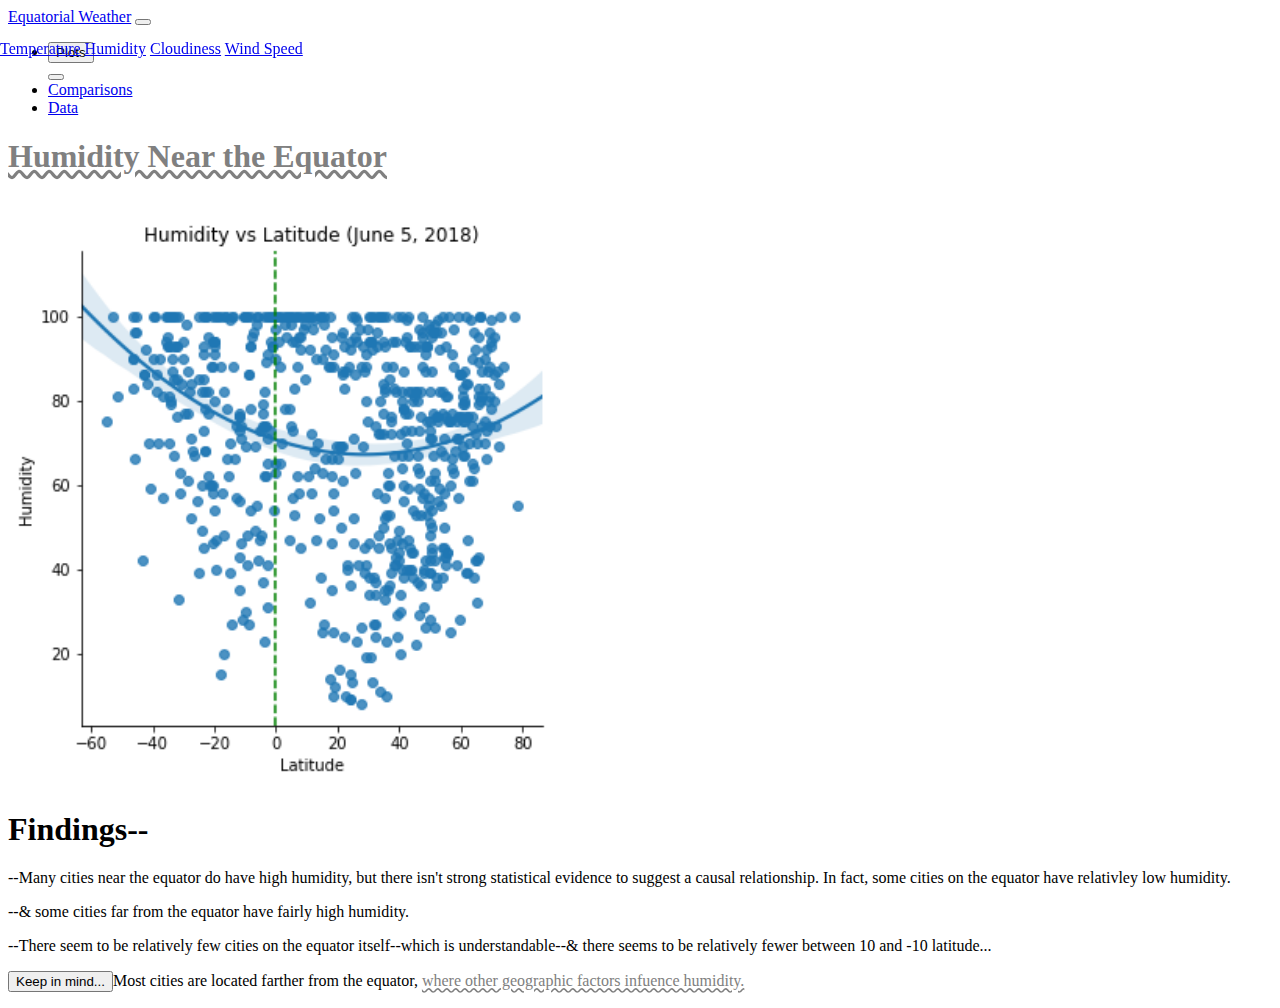
<file: humidity_v_lat.html>
<!DOCTYPE html>
<html lang="en">
<head>
    <meta charset="UTF-8">
    <meta name="viewport" content="width=device-width, initial-scale=1.0">
    <meta http-equiv="X-UA-Compatible" content="ie=edge">
    <title>Equator Weather Project: Humidity</title>
    <link rel="stylesheet" href="https://bootswatch.com/4/sketchy/bootstrap.min.css"/>
    <link rel="stylesheet" href="style.css"/>
</head>

<nav class="navbar navbar-expand-lg navbar-dark bg-dark">
    <a class="navbar-brand" href="index.html">Equatorial Weather</a>
    <button class="navbar-toggler" type="button" data-toggle="collapse" data-target="#navbarColor02" aria-controls="navbarColor02" aria-expanded="false" aria-label="Toggle navigation">
      <span class="navbar-toggler-icon"></span>
    </button>
  
    <div class="collapse navbar-collapse" id="navbarColor02">
      <ul class="navbar-nav ml-auto">
        <li class="nav-item">
            <div class="btn-group" role="group" aria-label="Button group with nested dropdown">
                <button type="button" class="btn btn-primary">Plots</button>
                <div class="btn-group" role="group">
                  <button id="btnGroupDrop1" type="button" class="btn btn-primary dropdown-toggle" data-toggle="dropdown" aria-haspopup="true" aria-expanded="false"></button>
                  <div class="dropdown-menu" aria-labelledby="btnGroupDrop1" x-placement="bottom-start" style="position: absolute; transform: translate3d(0px, 40px, 0px); top: 0px; left: 0px; will-change: transform;">
                    <a class="dropdown-item" href="temp_v_lat.html">Temperature</a>
                    <a class="dropdown-item" href="humidity_v_lat.html">Humidity</a>
                    <a class="dropdown-item" href="cloud_v_lat.html">Cloudiness</a>
                    <a class="dropdown-item" href="ws_v_lat.html">Wind Speed</a>
                  </div>
                </div>
            </div>
        </li>  
        <li class="nav-item">
          <a class="nav-link" href="comparisons.html">Comparisons</a>
        </li>
        <li class="nav-item my-2 my-lg-0">
          <a class="nav-link" href="data.html">Data</a>
        </li>
        
      </ul>
    </div>
</nav>

<body>
    <div class="container">
    <div class="row text-center">
        <div class="col-xs-3 col-sm-6 col-md-12">
            <h1 class="wavey">Humidity Near the Equator</h1>
        </div>
    </div>
    <br>
    <div class="row">
            <!--First Column in this Row-->
        <div class="col-md-6">
            <div class="box">
                <img src="humidity_v_lat.png" alt="Humidity" width="550">
            </div>
        </div>
        <!--Second Column in this Row-->
        <div class="col-md-6">
            <div class="box">
              <h1>Findings--</h1>
              <p class="findings">--Many cities near the equator do have high humidity, but there isn't strong statistical evidence to suggest a causal relationship. In fact, some cities on the equator have relativley low humidity.</p>
              <p class="findings">--& some cities far from the equator have fairly high humidity.</p>
              <p class="findings">--There seem to be relatively few cities on the equator itself--which is understandable--& there seems to be relatively fewer between 10 and -10 latitude...</p>
              <p class="findings"><span><button type="button" class="btn btn-outline-warning">Keep in mind...</button>Most cities are located farther from the equator,</span>
              <span class="wavey">where other geographic factors infuence humidity.</span>
            </p>
            </div>
          </div>
        </div>
    </div>
    </div>

<script src="https://ajax.googleapis.com/ajax/libs/jquery/3.1.1/jquery.min.js"></script>
<script src="https://stackpath.bootstrapcdn.com/bootstrap/4.1.2/js/bootstrap.min.js" integrity="sha384-o+RDsa0aLu++PJvFqy8fFScvbHFLtbvScb8AjopnFD+iEQ7wo/CG0xlczd+2O/em" crossorigin="anonymous"></script>

</body>
</html>
</file>
<file: style.css>
.wavey{
    text-decoration: underline;
    text-decoration-style:wavy;
    color: gray
    }

.findings {
    font-size: 12
}

.strikeout{
    text-decoration: line-through;
}

.sup {
    vertical-align: super;
    font-size: smaller;
}

.small-font{
    font-size: 10
}

.col-centered{
    float: none;
    margin: 0 auto;
}

.background{
    color: lightgray
}
</file>
